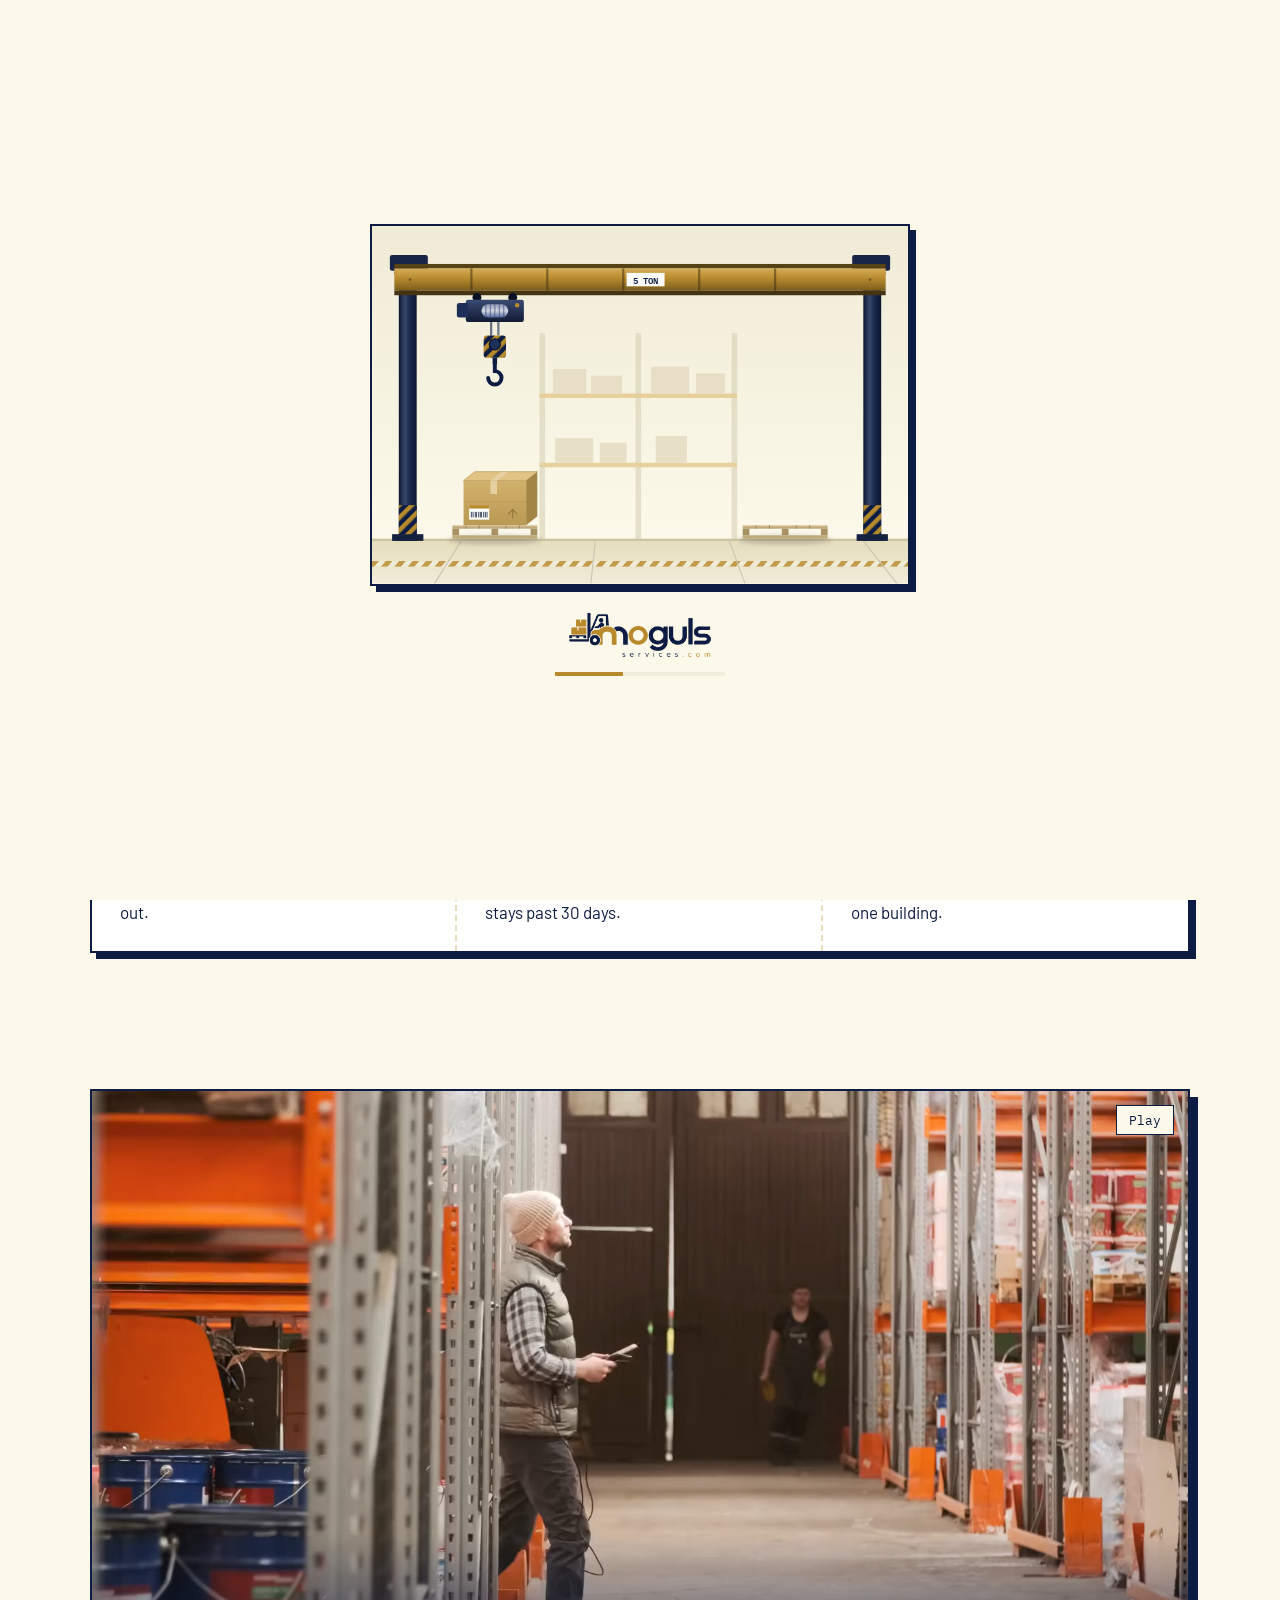
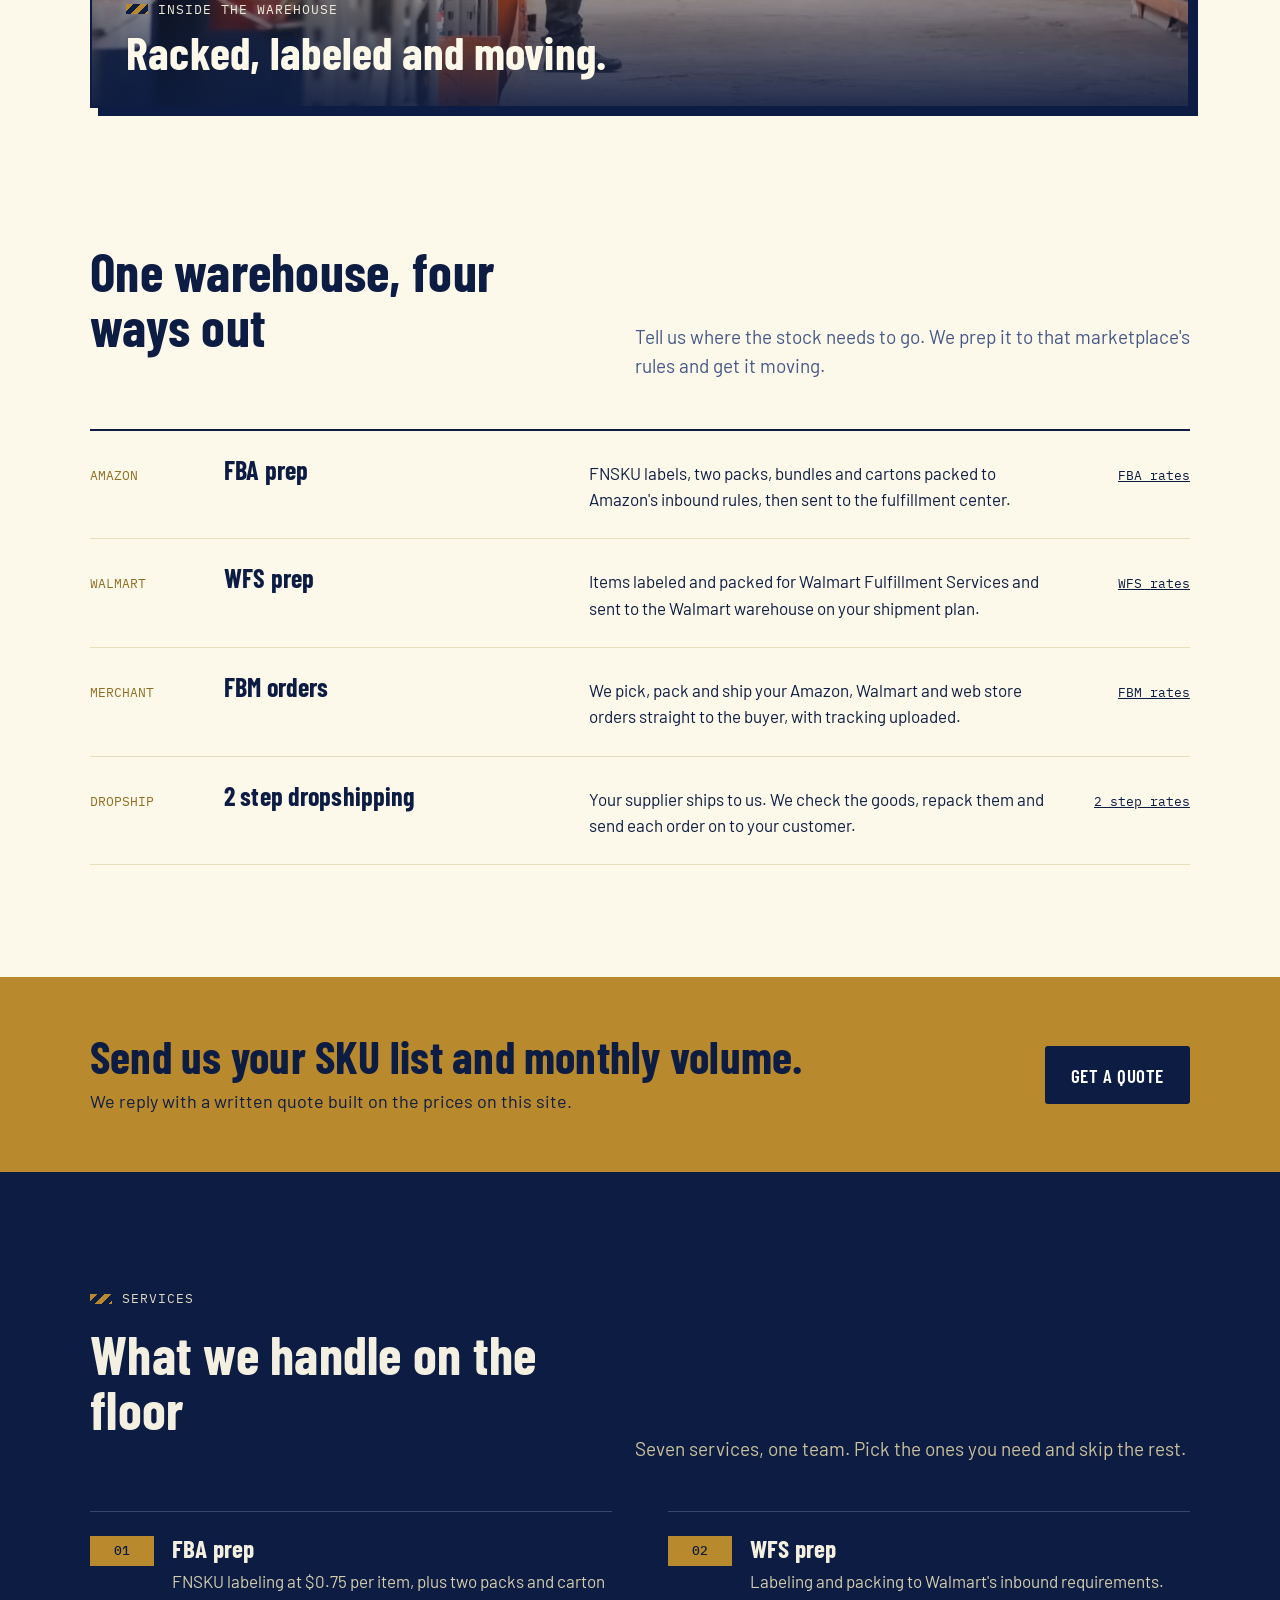
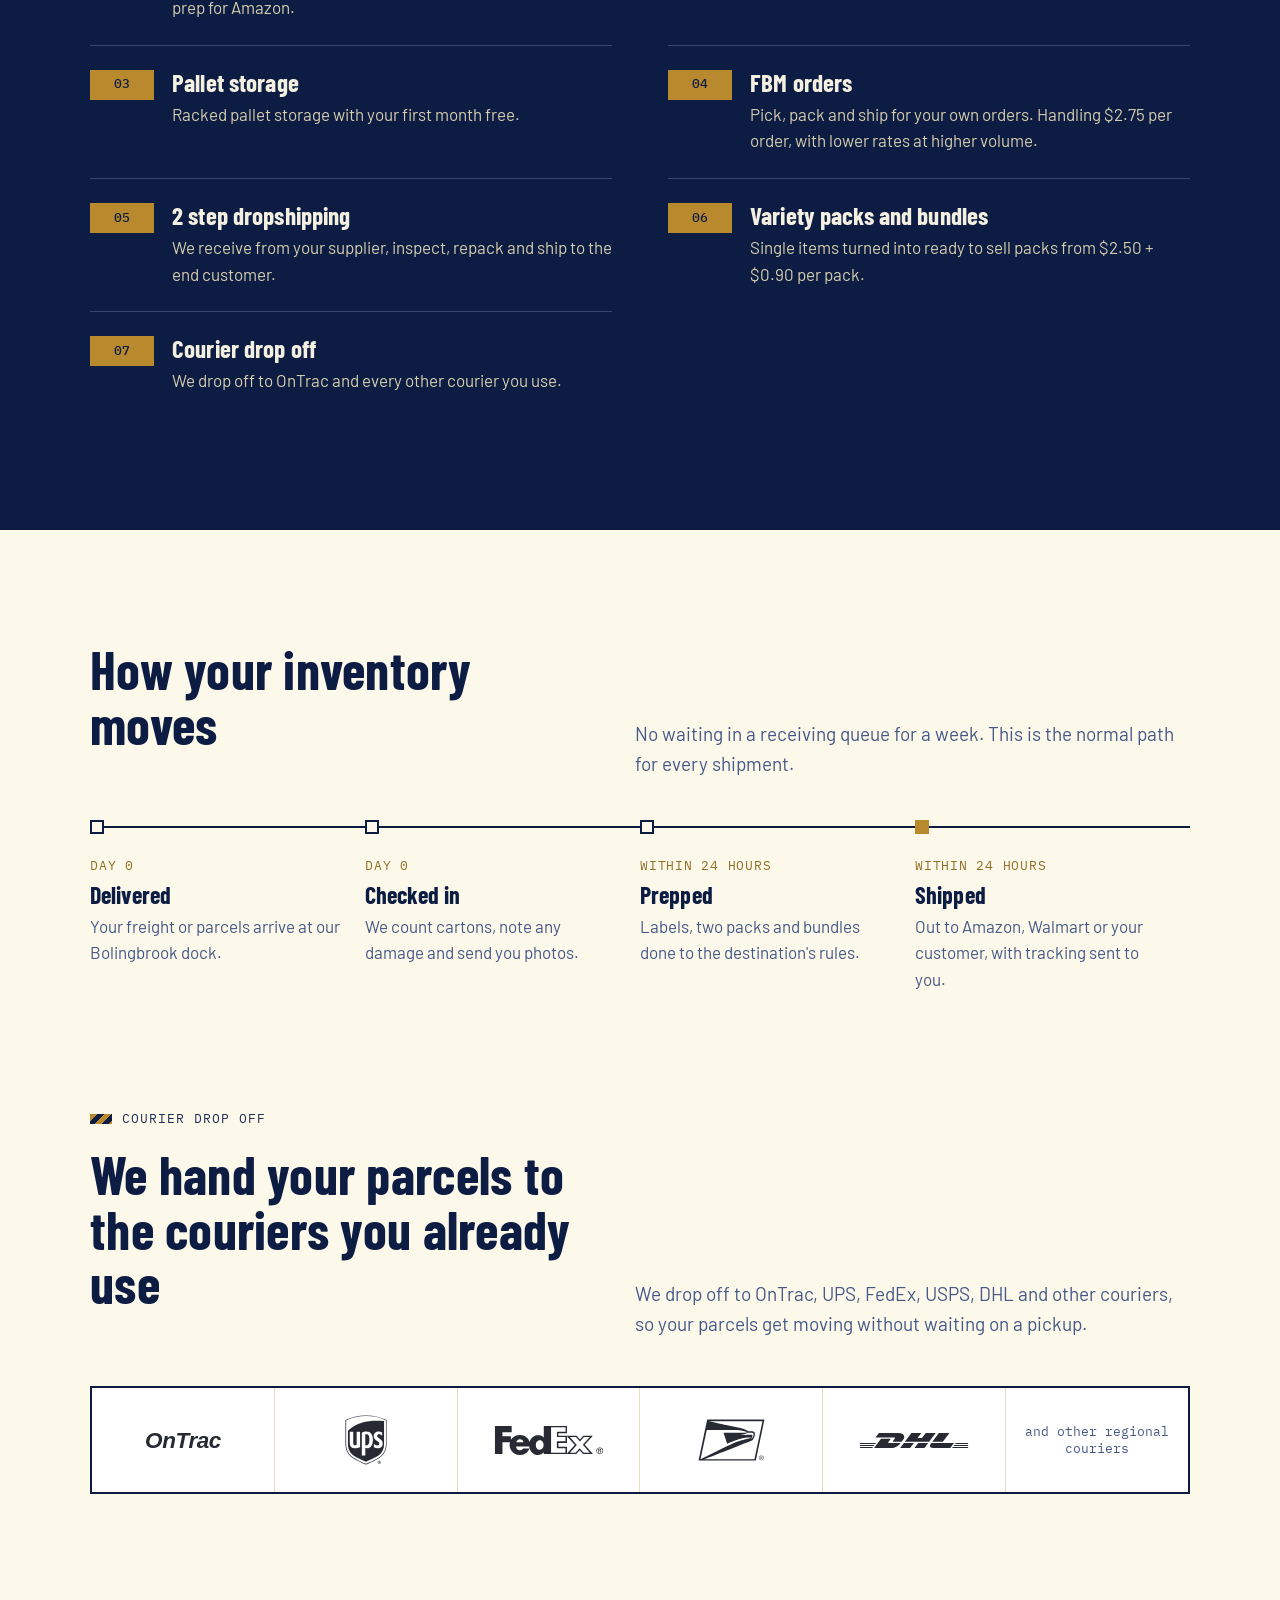
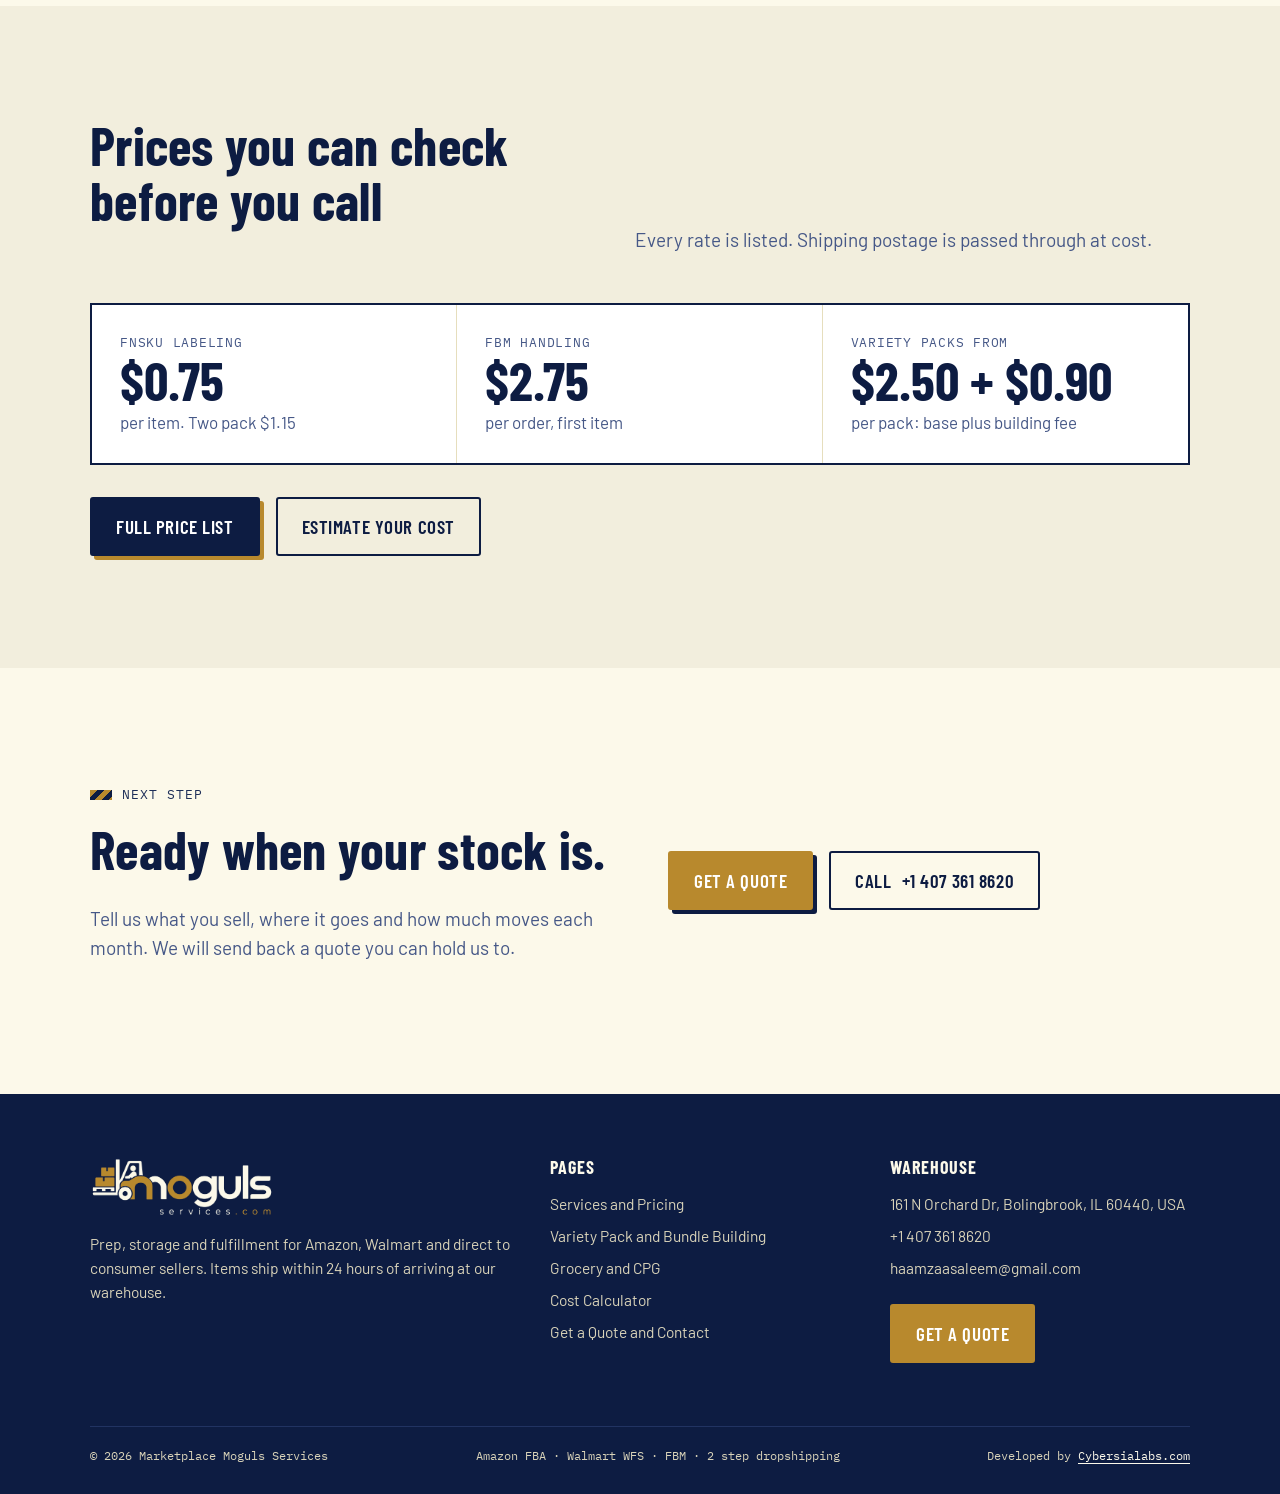
<file: index.html>
<!doctype html>
<html lang="en">
<head>
<meta charset="utf-8">
<meta name="viewport" content="width=device-width, initial-scale=1">
<title>Marketplace Moguls Services | 3PL Prep and Fulfillment in Bolingbrook, IL</title>
<meta name="description" content="Amazon FBA prep, Walmart WFS prep, FBM orders and 2 step dropshipping. Items ship within 24 hours of delivery and the first month of storage is free.">
<script>try{if(sessionStorage.getItem("mm_seen"))document.documentElement.classList.add("no-loader")}catch(e){}</script>
<noscript><style>.loader{display:none}</style></noscript>
<link rel="icon" href="assets/img/favicon.png">
<link rel="preconnect" href="https://fonts.googleapis.com">
<link rel="preconnect" href="https://fonts.gstatic.com" crossorigin>
<link href="https://fonts.googleapis.com/css2?family=Barlow:wght@400;500;600&family=Barlow+Condensed:wght@600;700&family=IBM+Plex+Mono:wght@400;500&display=swap" rel="stylesheet">
<link rel="stylesheet" href="assets/css/style.css">
</head>
<body>
<div class="loader" id="loader" role="status" aria-label="Loading">
  <div class="loader-inner">
    <svg class="crane" viewBox="0 0 480 320" aria-hidden="true">
      <defs>
        <linearGradient id="ldWall" x1="0" y1="0" x2="0" y2="1">
          <stop offset="0" stop-color="#f0ebd6"/><stop offset="1" stop-color="#fcf9ea"/>
        </linearGradient>
        <linearGradient id="ldFloor" x1="0" y1="0" x2="0" y2="1">
          <stop offset="0" stop-color="#e5ddbb"/><stop offset="1" stop-color="#f1ecd9"/>
        </linearGradient>
        <linearGradient id="ldGirder" x1="0" y1="0" x2="0" y2="1">
          <stop offset="0" stop-color="#d5ae58"/><stop offset=".45" stop-color="#b8892d"/><stop offset="1" stop-color="#785c1e"/>
        </linearGradient>
        <linearGradient id="ldSteel" x1="0" y1="0" x2="1" y2="0">
          <stop offset="0" stop-color="#0b1630"/><stop offset=".35" stop-color="#39486e"/><stop offset=".6" stop-color="#1b2a51"/><stop offset="1" stop-color="#0b1630"/>
        </linearGradient>
        <linearGradient id="ldBody" x1="0" y1="0" x2="0" y2="1">
          <stop offset="0" stop-color="#3a4a72"/><stop offset="1" stop-color="#111b34"/>
        </linearGradient>
        <linearGradient id="ldDrum" x1="0" y1="0" x2="0" y2="1">
          <stop offset="0" stop-color="#909ab5"/><stop offset=".5" stop-color="#d3d7e1"/><stop offset="1" stop-color="#4f6398"/>
        </linearGradient>
        <linearGradient id="ldRope" x1="0" y1="0" x2="1" y2="0">
          <stop offset="0" stop-color="#15213f"/><stop offset=".5" stop-color="#7c88a7"/><stop offset="1" stop-color="#15213f"/>
        </linearGradient>
        <linearGradient id="ldKraft" x1="0" y1="0" x2="0" y2="1">
          <stop offset="0" stop-color="#d1b16c"/><stop offset="1" stop-color="#b99953"/>
        </linearGradient>
        <linearGradient id="ldWood" x1="0" y1="0" x2="0" y2="1">
          <stop offset="0" stop-color="#d9c59a"/><stop offset="1" stop-color="#b39e70"/>
        </linearGradient>
        <pattern id="ldHazard" width="8" height="8" patternUnits="userSpaceOnUse" patternTransform="rotate(45)">
          <rect width="8" height="8" fill="#0d1c42"/><rect width="4" height="8" fill="#b58a2d"/>
        </pattern>
        <pattern id="ldLane" width="12" height="6" patternUnits="userSpaceOnUse" patternTransform="skewX(-40)">
          <rect width="12" height="6" fill="#f1ecd9"/><rect width="6" height="6" fill="#b8892d"/>
        </pattern>
        <filter id="ldBlur" x="-50%" y="-50%" width="200%" height="200%"><feGaussianBlur stdDeviation="2.5"/></filter>

        <!-- carton, 66 wide by 48 tall, front face starts at y 8 -->
        <g id="ldCarton">
          <polygon points="0,8 10,0 66,0 56,8" fill="#e0c385"/>
          <polygon points="56,8 66,0 66,40 56,48" fill="#a38545"/>
          <rect x="0" y="8" width="56" height="40" fill="url(#ldKraft)"/>
          <polygon points="0,8 10,0 66,0 56,8" fill="none" stroke="#b59755" stroke-width=".6"/>
          <line x1="0" y1="27" x2="56" y2="27" stroke="#a98b4b" stroke-width=".5" opacity=".5"/>
          <polygon points="24,8 34,0 40,0 30,8" fill="#e9d4a7" opacity=".9"/>
          <rect x="24" y="8" width="6" height="12" fill="#e9d4a7" opacity=".9"/>
          <rect x="5" y="30" width="18" height="13" fill="#fdfdfa"/>
          <rect x="5" y="30" width="18" height="3" fill="#b8892d"/>
          <path d="M7 36v5M8.5 36v5M10.5 36v5M11.5 36v5M13.5 36v5M15 36v5M16 36v5M18 36v5M19.5 36v5M21 36v5" stroke="#0d1c42" stroke-width=".7"/>
          <path d="M40 38l4 -4 4 4M44 34v8" stroke="#7d642e" stroke-width="1" fill="none" opacity=".7"/>
        </g>
        <g id="ldPallet">
          <rect x="0" y="0" width="76" height="3" fill="url(#ldWood)"/>
          <rect x="0" y="3" width="6" height="6" fill="#a89263"/>
          <rect x="35" y="3" width="6" height="6" fill="#a89263"/>
          <rect x="70" y="3" width="6" height="6" fill="#a89263"/>
          <rect x="0" y="9" width="76" height="3" fill="#bfaa7c"/>
          <path d="M12 0v3M24 0v3M48 0v3M60 0v3" stroke="#9b865a" stroke-width=".8"/>
        </g>
      </defs>

      <!-- building -->
      <rect width="480" height="282" fill="url(#ldWall)"/>
      <g opacity=".55">
        <g fill="#d5ceb2">
          <rect x="150" y="96" width="5" height="186"/><rect x="236" y="96" width="5" height="186"/><rect x="322" y="96" width="5" height="186"/>
        </g>
        <g fill="#d9b465">
          <rect x="150" y="150" width="177" height="4"/><rect x="150" y="212" width="177" height="4"/>
        </g>
        <g fill="#dcceb0">
          <rect x="162" y="128" width="30" height="22"/><rect x="196" y="134" width="28" height="16"/><rect x="250" y="126" width="34" height="24"/><rect x="290" y="132" width="26" height="18"/>
          <rect x="164" y="190" width="34" height="22"/><rect x="204" y="194" width="24" height="18"/><rect x="254" y="188" width="28" height="24"/>
        </g>
      </g>
      <rect y="281" width="480" height="39" fill="url(#ldFloor)"/>
      <rect y="280" width="480" height="2" fill="#ccc4a1"/>
      <rect x="0" y="300" width="480" height="5" fill="url(#ldLane)" opacity=".8"/>
      <path d="M80 282L56 320M200 282L196 320M320 282L334 320M440 282L470 320" stroke="#cdc5b3" stroke-width="1"/>

      <!-- columns and runway -->
      <g>
        <rect x="24" y="44" width="16" height="238" fill="url(#ldSteel)"/>
        <rect x="440" y="44" width="16" height="238" fill="url(#ldSteel)"/>
        <rect x="18" y="276" width="28" height="6" fill="#15213f"/>
        <rect x="434" y="276" width="28" height="6" fill="#15213f"/>
        <rect x="24" y="250" width="16" height="26" fill="url(#ldHazard)"/>
        <rect x="440" y="250" width="16" height="26" fill="url(#ldHazard)"/>
      </g>
      <!-- end trucks -->
      <rect x="16" y="26" width="34" height="14" rx="2" fill="#182547"/>
      <rect x="430" y="26" width="34" height="14" rx="2" fill="#182547"/>
      <circle cx="24" cy="42" r="4" fill="#081023"/><circle cx="42" cy="42" r="4" fill="#081023"/>
      <circle cx="438" cy="42" r="4" fill="#081023"/><circle cx="456" cy="42" r="4" fill="#081023"/>
      <!-- bridge girder -->
      <rect x="20" y="34" width="440" height="4" fill="#564216"/>
      <rect x="20" y="38" width="440" height="20" fill="url(#ldGirder)"/>
      <rect x="20" y="58" width="440" height="4" fill="#443411"/>
      <g fill="#443411" opacity=".55">
        <circle cx="34" cy="48" r="1.2"/><circle cx="446" cy="48" r="1.2"/>
        <rect x="88" y="38" width="2" height="20"/><rect x="156" y="38" width="2" height="20"/><rect x="224" y="38" width="2" height="20"/><rect x="292" y="38" width="2" height="20"/><rect x="360" y="38" width="2" height="20"/>
      </g>
      <rect x="228" y="42" width="34" height="12" fill="#fdfdfa"/>
      <text x="245" y="51.5" text-anchor="middle" font-family="IBM Plex Mono, monospace" font-size="8" font-weight="600" fill="#0d1c42">5 TON</text>

      <!-- the box waiting to be picked, and the one just delivered -->
      <ellipse cx="110" cy="281" rx="42" ry="4" fill="#000000" opacity=".18" filter="url(#ldBlur)"/>
      <use href="#ldPallet" x="72" y="268"/>
      <use class="ld-pick" href="#ldCarton" x="82" y="220"/>
      <ellipse cx="370" cy="281" rx="42" ry="4" fill="#000000" opacity=".18" filter="url(#ldBlur)"/>
      <use href="#ldPallet" x="332" y="268"/>
      <use class="ld-drop" href="#ldCarton" x="342" y="220"/>

      <!-- trolley, ropes and load: everything that travels along the girder -->
      <g class="ld-x">
        <g transform="translate(110 0)">
          <ellipse class="ld-shadow" cx="0" cy="281" rx="30" ry="3.5" fill="#000000" filter="url(#ldBlur)"/>
          <circle cx="-16" cy="64" r="4" fill="#081023"/><circle cx="16" cy="64" r="4" fill="#081023"/>
          <rect x="-26" y="66" width="52" height="20" rx="2" fill="url(#ldBody)"/>
          <rect x="-34" y="69" width="10" height="13" rx="2" fill="#1e2f59"/>
          <rect x="-12" y="70" width="24" height="12" rx="6" fill="url(#ldDrum)"/>
          <path d="M-8 70v12M-4 70v12M0 70v12M4 70v12M8 70v12" stroke="#455786" stroke-width=".7"/>
          <circle cx="20" cy="71" r="2" fill="#b58a2d"/>
          <g transform="translate(0 86)">
            <g class="ld-rope">
              <rect x="-4" y="0" width="1.6" height="100" fill="url(#ldRope)"/>
              <rect x="2.4" y="0" width="1.6" height="100" fill="url(#ldRope)"/>
            </g>
            <g class="ld-y">
              <g class="ld-sway">
                <rect x="-10" y="0" width="20" height="20" rx="3" fill="url(#ldHazard)"/>
                <circle cx="0" cy="8" r="5" fill="#1e2f59" stroke="#081023" stroke-width="1"/>
                <rect x="-2" y="20" width="4" height="6" fill="#0d1c42"/>
                <path d="M0 26v6a6 6 0 1 1 -6 6" fill="none" stroke="#0d1c42" stroke-width="3.5" stroke-linecap="round"/>
                <g class="ld-carry">
                  <path d="M-1 32L-21 55M1 32L33 52" stroke="#38476e" stroke-width="1.6" stroke-dasharray="3 1.6"/>
                  <use href="#ldCarton" x="-28" y="50"/>
                </g>
              </g>
            </g>
          </g>
        </g>
      </g>
    </svg>
    <img class="loader-logo" src="assets/img/logo.png" alt="" width="1000" height="315">
    <div class="loader-bar"><span></span></div>
  </div>
</div>
<a class="skip" href="#main">Skip to content</a>
<div class="topbar">
  <div class="wrap">
    <span>Ships within <b>24 hours</b> of delivery to our dock</span>
    <span class="hide-sm">First month of storage <b>free</b></span>
    <span class="hide-sm">Bolingbrook, IL</span>
  </div>
</div>
<header class="site-header">
  <div class="wrap">
    <a class="brand" href="index.html"><img src="assets/img/logo.png" alt="Marketplace Moguls Services" width="1000" height="315"></a>
    <button class="menu-btn" type="button" aria-expanded="false" aria-controls="nav">Menu</button>
    <nav class="nav" id="nav" aria-label="Main">
      <a href="index.html" aria-current="page">Home</a>
      <a href="services.html">Services and Pricing</a>
      <a href="bundles.html">Variety Packs</a>
      <a href="grocery.html">Grocery and CPG</a>
      <a href="calculator.html">Cost Calculator</a>
      <a href="quote.html">Contact</a>
      <a class="btn orange header-cta" href="quote.html">Get a Quote</a>
    </nav>
  </div>
</header>
<main id="main">
<section class="hero">
  <div class="wrap">
    <div>
      <div class="tag">3PL warehouse in Bolingbrook, Illinois</div>
      <h1>Delivered to us today. <em>Shipped within 24 hours.</em></h1>
      <p class="lead">We prep and ship for Amazon FBA, Walmart WFS, FBM and 2 step dropshipping. Your items go out within 24 hours of landing at our dock, and your first month of storage is free.</p>
      <div class="btn-row">
        <a class="btn orange" href="quote.html">Get a Quote</a>
        <a class="btn ghost" href="services.html">See our prices</a>
      </div>
      <p class="hero-note">FNSKU labeling <span data-price="fnsku.perItem">$0.75</span> per item. Postage billed at cost.</p>
    </div>
    <div class="stage" data-scene="hero" aria-hidden="true">
      <div class="chip a"><b>24 hrs</b>dock to ship</div>
      <div class="chip b"><b>Month 1</b>storage is free</div>
      <div class="world"></div>
    </div>
  </div>
</section>

<section style="padding-top:8px">
  <div class="wrap">
    <div class="ticket tilt" data-tilt="3">
      <div>
        <div class="big">24<small>hours</small></div>
        <p>From the moment your items are delivered to our warehouse to the moment they ship out.</p>
      </div>
      <div>
        <div class="big">$0<small>month one</small></div>
        <p>Your first month of storage costs nothing. You pay for storage only on stock that stays past 30 days.</p>
      </div>
      <div>
        <div class="big">4<small>channels</small></div>
        <p>Amazon FBA, Walmart WFS, your own FBM orders and 2 step dropshipping, all from one building.</p>
      </div>
    </div>
  </div>
</section>

<!-- Warehouse video. If assets/video/warehouse.mp4 is missing, this section stays hidden. -->
<section class="video-band" data-video>
  <div class="wrap">
    <div class="video-frame">
      <video muted loop playsinline preload="metadata" poster="assets/video/warehouse-poster.jpg" aria-label="Footage from inside a warehouse">
        <source src="assets/video/warehouse.mp4" type="video/mp4">
        <source src="assets/video/warehouse.webm" type="video/webm">
      </video>
      <div class="video-caption">
        <div class="tag">Inside the warehouse</div>
        <h2>Racked, labeled and moving.</h2>
      </div>
      <button class="video-toggle" type="button">Pause</button>
    </div>
  </div>
</section>

<section style="padding-top:24px">
  <div class="wrap">
    <div class="section-head reveal">
      <h2>One warehouse, four ways out</h2>
      <p class="muted">Tell us where the stock needs to go. We prep it to that marketplace's rules and get it moving.</p>
    </div>
    <div class="channels">
      <div class="channel reveal">
        <span class="code">AMAZON</span>
        <h3>FBA prep</h3>
        <p>FNSKU labels, two packs, bundles and cartons packed to Amazon's inbound rules, then sent to the fulfillment center.</p>
        <a href="services.html#ffbbaa">FBA rates</a>
      </div>
      <div class="channel reveal">
        <span class="code">WALMART</span>
        <h3>WFS prep</h3>
        <p>Items labeled and packed for Walmart Fulfillment Services and sent to the Walmart warehouse on your shipment plan.</p>
        <a href="services.html#wfs">WFS rates</a>
      </div>
      <div class="channel reveal">
        <span class="code">MERCHANT</span>
        <h3>FBM orders</h3>
        <p>We pick, pack and ship your Amazon, Walmart and web store orders straight to the buyer, with tracking uploaded.</p>
        <a href="services.html#fbm">FBM rates</a>
      </div>
      <div class="channel reveal">
        <span class="code">DROPSHIP</span>
        <h3>2 step dropshipping</h3>
        <p>Your supplier ships to us. We check the goods, repack them and send each order on to your customer.</p>
        <a href="services.html#two-step">2 step rates</a>
      </div>
    </div>
  </div>
</section>

<div class="cta-band">
  <div class="wrap">
    <div>
      <h2>Send us your SKU list and monthly volume.</h2>
      <p>We reply with a written quote built on the prices on this site.</p>
    </div>
    <a class="btn" href="quote.html">Get a Quote</a>
  </div>
</div>

<section class="on-dark">
  <div class="wrap">
    <div class="section-head">
      <div>
        <div class="tag">Services</div>
        <h2>What we handle on the floor</h2>
      </div>
      <p class="muted">Seven services, one team. Pick the ones you need and skip the rest.</p>
    </div>
    <div class="aisles">
      <a class="aisle" href="services.html#ffbbaa"><span class="num">01</span><div><h3>FBA prep</h3><p>FNSKU labeling at <span data-price="fnsku.perItem">$0.75</span> per item, plus two packs and carton prep for Amazon.</p></div></a>
      <a class="aisle" href="services.html#wfs"><span class="num">02</span><div><h3>WFS prep</h3><p>Labeling and packing to Walmart's inbound requirements.</p></div></a>
      <a class="aisle" href="services.html#storage"><span class="num">03</span><div><h3>Pallet storage</h3><p>Racked pallet storage with your first month free.</p></div></a>
      <a class="aisle" href="services.html#fbm"><span class="num">04</span><div><h3>FBM orders</h3><p>Pick, pack and ship for your own orders. Handling <span data-price="d.fbmFrom">$2.75</span> per order, with lower rates at higher volume.</p></div></a>
      <a class="aisle" href="services.html#two-step"><span class="num">05</span><div><h3>2 step dropshipping</h3><p>We receive from your supplier, inspect, repack and ship to the end customer.</p></div></a>
      <a class="aisle" href="bundles.html"><span class="num">06</span><div><h3>Variety packs and bundles</h3><p>Single items turned into ready to sell packs from <span data-bundle-from>$2.50 + $0.90</span> per pack.</p></div></a>
      <a class="aisle" href="services.html#courier"><span class="num">07</span><div><h3>Courier drop off</h3><p>We drop off to OnTrac and every other courier you use.</p></div></a>
    </div>
  </div>
</section>

<section>
  <div class="wrap">
    <div class="section-head reveal">
      <h2>How your inventory moves</h2>
      <p class="muted">No waiting in a receiving queue for a week. This is the normal path for every shipment.</p>
    </div>
    <ol class="timeline reveal">
      <li><span class="when">Day 0</span><h4>Delivered</h4><p>Your freight or parcels arrive at our Bolingbrook dock.</p></li>
      <li><span class="when">Day 0</span><h4>Checked in</h4><p>We count cartons, note any damage and send you photos.</p></li>
      <li><span class="when">Within 24 hours</span><h4>Prepped</h4><p>Labels, two packs and bundles done to the destination's rules.</p></li>
      <li><span class="when">Within 24 hours</span><h4>Shipped</h4><p>Out to Amazon, Walmart or your customer, with tracking sent to you.</p></li>
    </ol>
  </div>
</section>

<section style="padding-top:0">
  <div class="wrap">
    <div class="section-head reveal">
      <div>
        <div class="tag">Courier drop off</div>
        <h2>We hand your parcels to the couriers you already use</h2>
      </div>
      <p class="muted">We drop off to OnTrac, UPS, FedEx, USPS, DHL and other couriers, so your parcels get moving without waiting on a pickup.</p>
    </div>
<ul class="carriers" aria-label="Couriers we drop off to">
  <li><img src="assets/img/couriers/ontrac.svg" alt="OnTrac" width="110" height="42" loading="lazy"></li>
  <li><img src="assets/img/couriers/ups.svg" alt="UPS" width="110" height="42" loading="lazy"></li>
  <li><img src="assets/img/couriers/fedex.svg" alt="FedEx" width="110" height="42" loading="lazy"></li>
  <li><img src="assets/img/couriers/usps.svg" alt="USPS" width="110" height="42" loading="lazy"></li>
  <li><img src="assets/img/couriers/dhl.svg" alt="DHL" width="110" height="42" loading="lazy"></li>
  <li class="more">and other regional couriers</li>
</ul>
  </div>
</section>

<section class="band-paper2">
  <div class="wrap">
    <div class="section-head reveal">
      <h2>Prices you can check before you call</h2>
      <p class="muted">Every rate is listed. Shipping postage is passed through at cost.</p>
    </div>
    <div class="snap tilt" data-tilt="3">
      <div>
        <div class="from">FNSKU labeling</div>
        <div class="amt" data-price="fnsku.perItem">$0.75</div>
        <div class="unit">per item. Two pack <span data-price="d.twoPack">$1.15</span></div>
      </div>
      <div>
        <div class="from">FBM handling</div>
        <div class="amt" data-price="d.fbmFrom">$2.75</div>
        <div class="unit">per order, first item</div>
      </div>
      <div>
        <div class="from">Variety packs from</div>
        <div class="amt" data-bundle-from>$2.50 + $0.90</div>
        <div class="unit">per pack: base plus building fee</div>
      </div>
    </div>
    <div class="btn-row" style="margin-top:32px">
      <a class="btn" href="services.html">Full price list</a>
      <a class="btn ghost" href="calculator.html">Estimate your cost</a>
    </div>
  </div>
</section>

<section>
  <div class="wrap split">
    <div class="reveal">
      <div class="tag">Next step</div>
      <h2>Ready when your stock is.</h2>
      <p class="muted" style="font-size:19px">Tell us what you sell, where it goes and how much moves each month. We will send back a quote you can hold us to.</p>
    </div>
    <div class="btn-row reveal">
      <a class="btn orange" href="quote.html">Get a Quote</a>
      <a class="btn ghost" href="tel:+14073618620" data-setting-href="phone">Call <span data-setting="phone">+1 407 361 8620</span></a>
    </div>
  </div>
</section>
</main>
<footer class="site-footer">
  <div class="wrap">
    <div class="cols">
      <div>
        <img src="assets/img/logo-light.png" alt="Marketplace Moguls Services" width="1000" height="315" loading="lazy">
        <p>Prep, storage and fulfillment for Amazon, Walmart and direct to consumer sellers. Items ship within 24 hours of arriving at our warehouse.</p>
      </div>
      <div>
        <h4>Pages</h4>
        <ul>
          <li><a href="services.html">Services and Pricing</a></li>
          <li><a href="bundles.html">Variety Pack and Bundle Building</a></li>
          <li><a href="grocery.html">Grocery and CPG</a></li>
          <li><a href="calculator.html">Cost Calculator</a></li>
          <li><a href="quote.html">Get a Quote and Contact</a></li>
        </ul>
      </div>
      <div>
        <h4>Warehouse</h4>
        <ul>
          <li data-setting="address">161 N Orchard Dr, Bolingbrook, IL 60440, USA</li>
          <li data-if-setting="phone"><a href="tel:+14073618620" data-setting-href="phone" data-setting="phone">+1 407 361 8620</a></li>
          <li><a href="mailto:haamzaasaleem@gmail.com" data-setting-href="contactEmail" data-setting="contactEmail">haamzaasaleem@gmail.com</a></li>
          <li data-if-setting="hours" data-setting="hours"></li>
        </ul>
        <p style="margin-top:20px"><a class="btn orange" href="quote.html">Get a Quote</a></p>
      </div>
    </div>
    <div class="base">
      <span>&copy; <span data-year>2026</span> Marketplace Moguls Services</span>
      <span>Amazon FBA &middot; Walmart WFS &middot; FBM &middot; 2 step dropshipping</span>
      <span>Developed by <a href="https://cybersialabs.com" target="_blank" rel="noopener">Cybersialabs.com</a></span>
    </div>
  </div>
</footer>
<script src="assets/js/site.js"></script>
<script src="assets/js/three-d.js"></script>
</body>
</html>
</file>
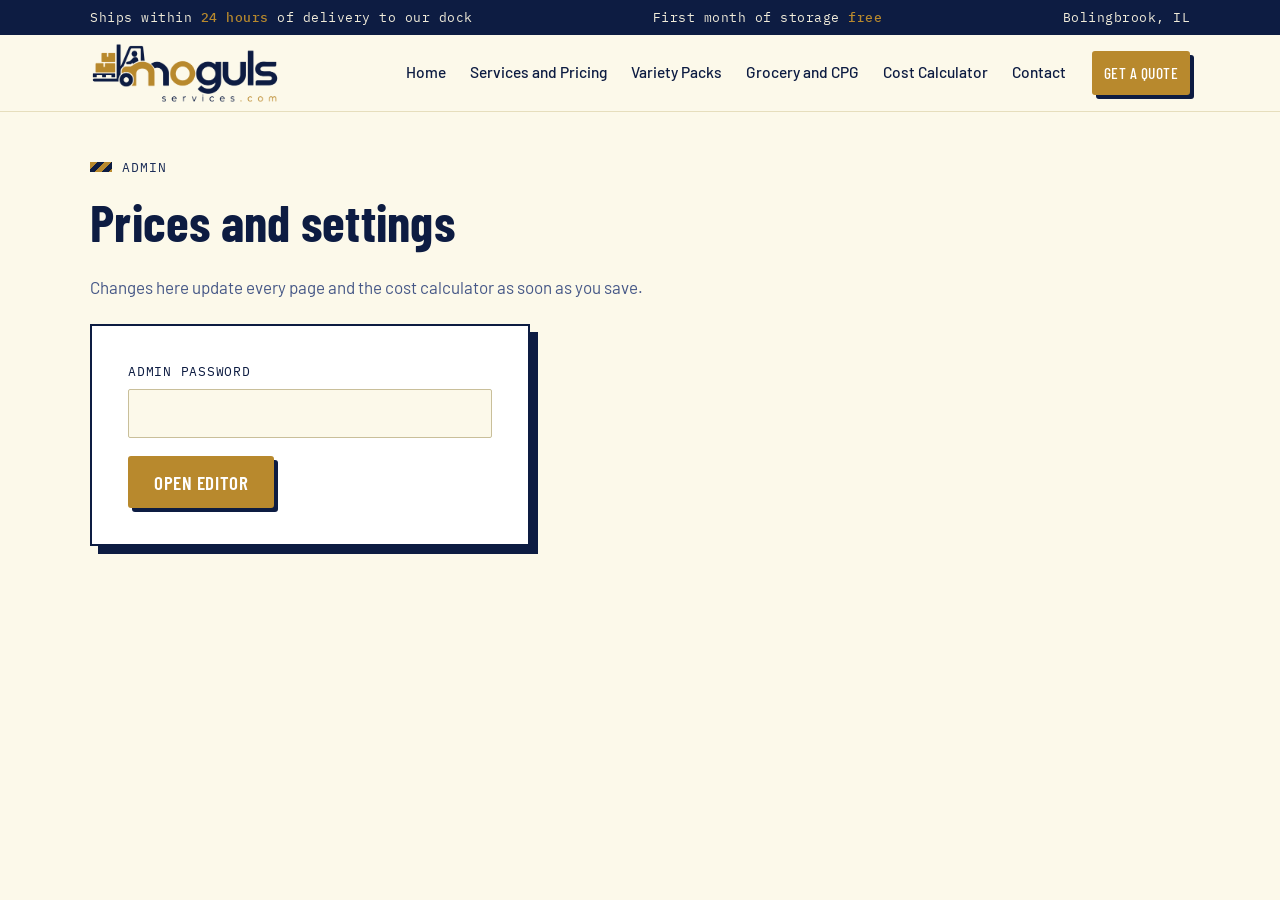
<file: admin.html>
<!doctype html>
<html lang="en">
<head>
<meta charset="utf-8">
<meta name="viewport" content="width=device-width, initial-scale=1">
<title>Admin | Marketplace Moguls Services</title>
<meta name="description" content="Admin">
<meta name="robots" content="noindex, nofollow">
<script>try{if(sessionStorage.getItem("mm_seen"))document.documentElement.classList.add("no-loader")}catch(e){}</script>
<noscript><style>.loader{display:none}</style></noscript>
<link rel="icon" href="assets/img/favicon.png">
<link rel="preconnect" href="https://fonts.googleapis.com">
<link rel="preconnect" href="https://fonts.gstatic.com" crossorigin>
<link href="https://fonts.googleapis.com/css2?family=Barlow:wght@400;500;600&family=Barlow+Condensed:wght@600;700&family=IBM+Plex+Mono:wght@400;500&display=swap" rel="stylesheet">
<link rel="stylesheet" href="assets/css/style.css">
</head>
<body class="admin">
<a class="skip" href="#main">Skip to content</a>
<div class="topbar">
  <div class="wrap">
    <span>Ships within <b>24 hours</b> of delivery to our dock</span>
    <span class="hide-sm">First month of storage <b>free</b></span>
    <span class="hide-sm">Bolingbrook, IL</span>
  </div>
</div>
<header class="site-header">
  <div class="wrap">
    <a class="brand" href="index.html"><img src="assets/img/logo.png" alt="Marketplace Moguls Services" width="1000" height="315"></a>
    <button class="menu-btn" type="button" aria-expanded="false" aria-controls="nav">Menu</button>
    <nav class="nav" id="nav" aria-label="Main">
      <a href="index.html">Home</a>
      <a href="services.html">Services and Pricing</a>
      <a href="bundles.html">Variety Packs</a>
      <a href="grocery.html">Grocery and CPG</a>
      <a href="calculator.html">Cost Calculator</a>
      <a href="quote.html">Contact</a>
      <a class="btn orange header-cta" href="quote.html">Get a Quote</a>
    </nav>
  </div>
</header>
<main>
  <div class="wrap">
    <div class="tag">Admin</div>
    <h1 style="font-size:52px">Prices and settings</h1>
    <p class="muted">Changes here update every page and the cost calculator as soon as you save.</p>

    <form id="login" class="form" style="max-width:440px;margin-top:24px">
      <div class="field"><label for="pw">Admin password</label><input id="pw" type="password" autocomplete="current-password" required></div>
      <button class="btn orange" type="submit">Open editor</button>
      <div class="form-msg" role="status"></div>
    </form>

    <form id="editor" hidden style="margin-top:32px"></form>
  </div>
</main>
<script src="assets/js/site.js"></script>
<script src="assets/js/admin.js"></script>
</body>
</html>
</file>
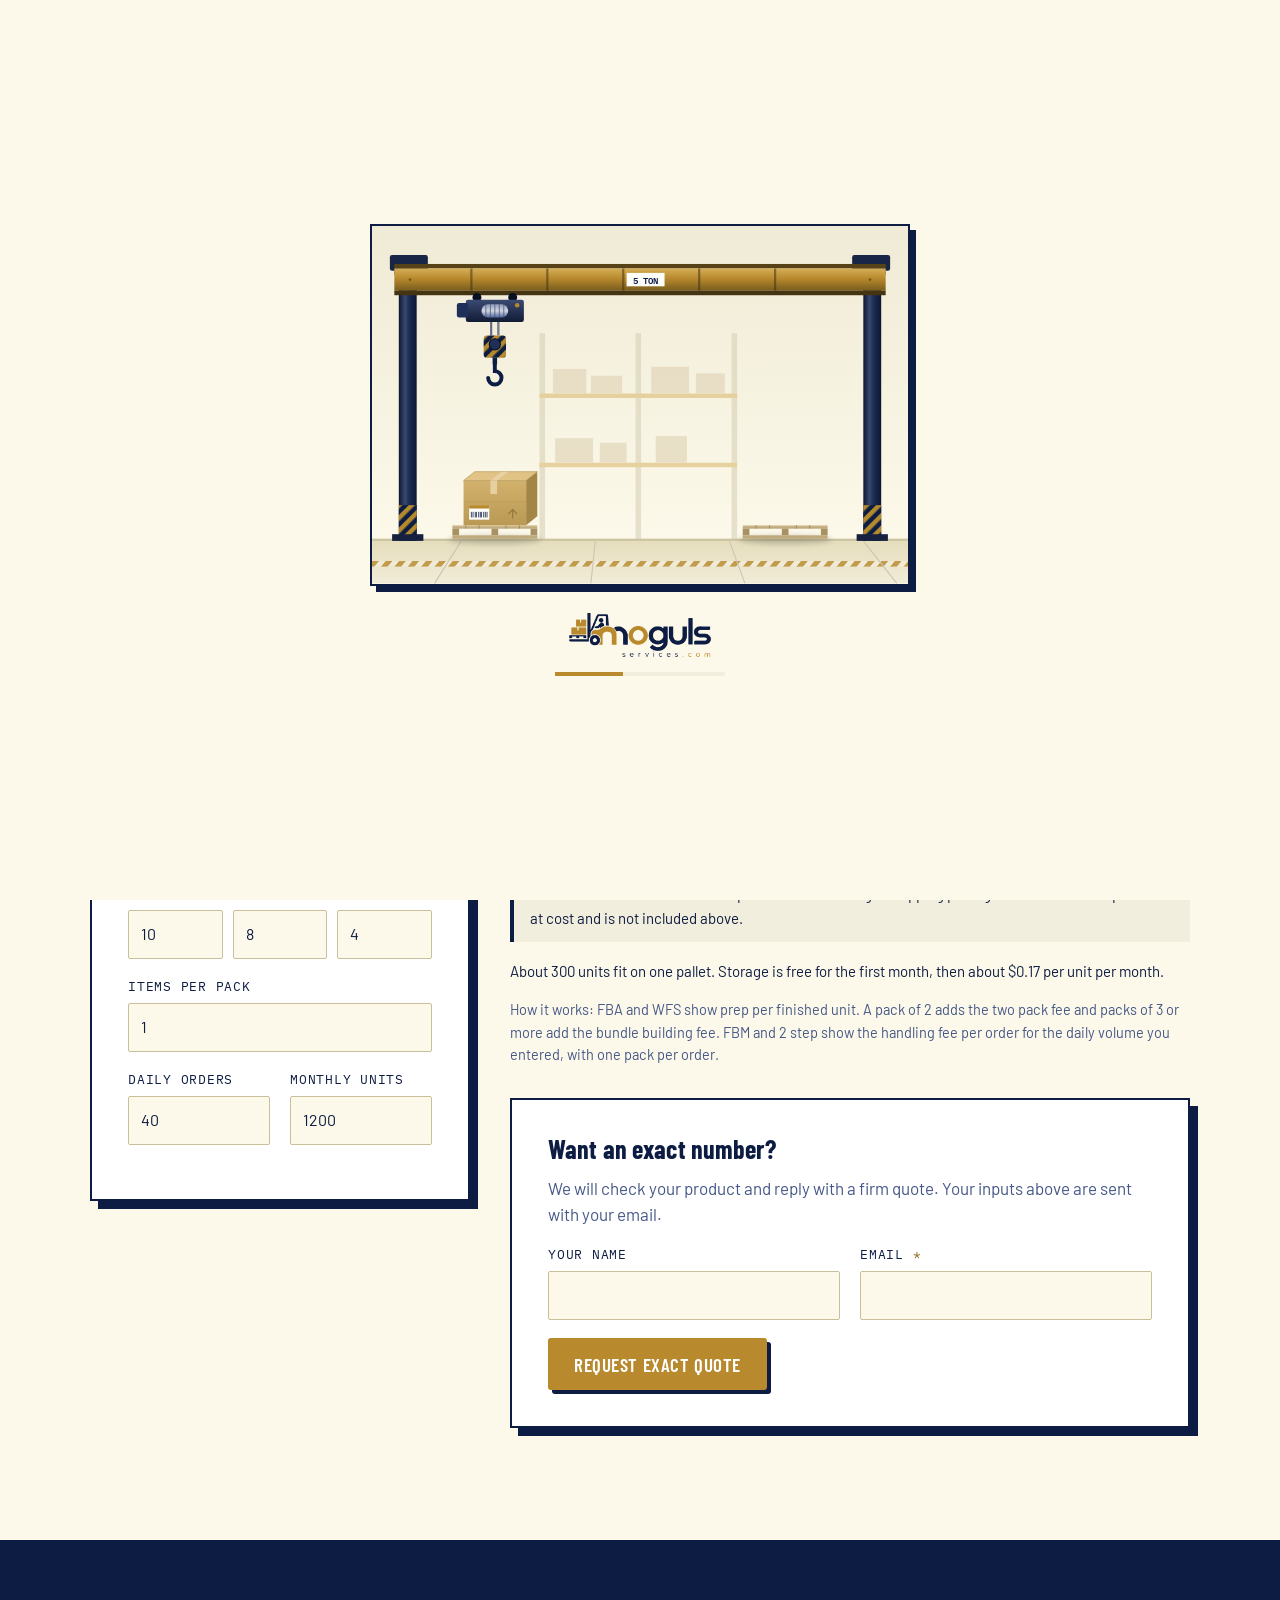
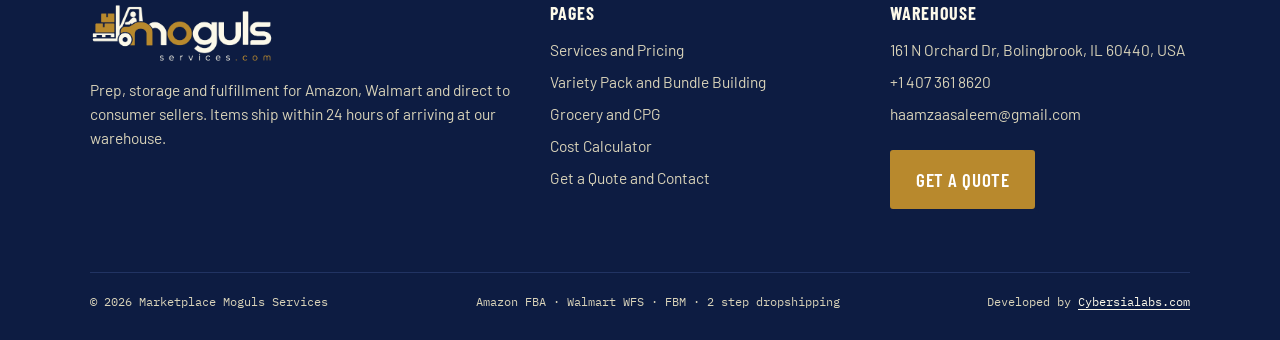
<file: calculator.html>
<!doctype html>
<html lang="en">
<head>
<meta charset="utf-8">
<meta name="viewport" content="width=device-width, initial-scale=1">
<title>Cost Calculator | Marketplace Moguls Services</title>
<meta name="description" content="Compare prep and fulfillment cost per unit for Amazon FBA, Walmart WFS, FBM and 2 step dropshipping.">
<script>try{if(sessionStorage.getItem("mm_seen"))document.documentElement.classList.add("no-loader")}catch(e){}</script>
<noscript><style>.loader{display:none}</style></noscript>
<link rel="icon" href="assets/img/favicon.png">
<link rel="preconnect" href="https://fonts.googleapis.com">
<link rel="preconnect" href="https://fonts.gstatic.com" crossorigin>
<link href="https://fonts.googleapis.com/css2?family=Barlow:wght@400;500;600&family=Barlow+Condensed:wght@600;700&family=IBM+Plex+Mono:wght@400;500&display=swap" rel="stylesheet">
<link rel="stylesheet" href="assets/css/style.css">
</head>
<body>
<div class="loader" id="loader" role="status" aria-label="Loading">
  <div class="loader-inner">
    <svg class="crane" viewBox="0 0 480 320" aria-hidden="true">
      <defs>
        <linearGradient id="ldWall" x1="0" y1="0" x2="0" y2="1">
          <stop offset="0" stop-color="#f0ebd6"/><stop offset="1" stop-color="#fcf9ea"/>
        </linearGradient>
        <linearGradient id="ldFloor" x1="0" y1="0" x2="0" y2="1">
          <stop offset="0" stop-color="#e5ddbb"/><stop offset="1" stop-color="#f1ecd9"/>
        </linearGradient>
        <linearGradient id="ldGirder" x1="0" y1="0" x2="0" y2="1">
          <stop offset="0" stop-color="#d5ae58"/><stop offset=".45" stop-color="#b8892d"/><stop offset="1" stop-color="#785c1e"/>
        </linearGradient>
        <linearGradient id="ldSteel" x1="0" y1="0" x2="1" y2="0">
          <stop offset="0" stop-color="#0b1630"/><stop offset=".35" stop-color="#39486e"/><stop offset=".6" stop-color="#1b2a51"/><stop offset="1" stop-color="#0b1630"/>
        </linearGradient>
        <linearGradient id="ldBody" x1="0" y1="0" x2="0" y2="1">
          <stop offset="0" stop-color="#3a4a72"/><stop offset="1" stop-color="#111b34"/>
        </linearGradient>
        <linearGradient id="ldDrum" x1="0" y1="0" x2="0" y2="1">
          <stop offset="0" stop-color="#909ab5"/><stop offset=".5" stop-color="#d3d7e1"/><stop offset="1" stop-color="#4f6398"/>
        </linearGradient>
        <linearGradient id="ldRope" x1="0" y1="0" x2="1" y2="0">
          <stop offset="0" stop-color="#15213f"/><stop offset=".5" stop-color="#7c88a7"/><stop offset="1" stop-color="#15213f"/>
        </linearGradient>
        <linearGradient id="ldKraft" x1="0" y1="0" x2="0" y2="1">
          <stop offset="0" stop-color="#d1b16c"/><stop offset="1" stop-color="#b99953"/>
        </linearGradient>
        <linearGradient id="ldWood" x1="0" y1="0" x2="0" y2="1">
          <stop offset="0" stop-color="#d9c59a"/><stop offset="1" stop-color="#b39e70"/>
        </linearGradient>
        <pattern id="ldHazard" width="8" height="8" patternUnits="userSpaceOnUse" patternTransform="rotate(45)">
          <rect width="8" height="8" fill="#0d1c42"/><rect width="4" height="8" fill="#b58a2d"/>
        </pattern>
        <pattern id="ldLane" width="12" height="6" patternUnits="userSpaceOnUse" patternTransform="skewX(-40)">
          <rect width="12" height="6" fill="#f1ecd9"/><rect width="6" height="6" fill="#b8892d"/>
        </pattern>
        <filter id="ldBlur" x="-50%" y="-50%" width="200%" height="200%"><feGaussianBlur stdDeviation="2.5"/></filter>

        <!-- carton, 66 wide by 48 tall, front face starts at y 8 -->
        <g id="ldCarton">
          <polygon points="0,8 10,0 66,0 56,8" fill="#e0c385"/>
          <polygon points="56,8 66,0 66,40 56,48" fill="#a38545"/>
          <rect x="0" y="8" width="56" height="40" fill="url(#ldKraft)"/>
          <polygon points="0,8 10,0 66,0 56,8" fill="none" stroke="#b59755" stroke-width=".6"/>
          <line x1="0" y1="27" x2="56" y2="27" stroke="#a98b4b" stroke-width=".5" opacity=".5"/>
          <polygon points="24,8 34,0 40,0 30,8" fill="#e9d4a7" opacity=".9"/>
          <rect x="24" y="8" width="6" height="12" fill="#e9d4a7" opacity=".9"/>
          <rect x="5" y="30" width="18" height="13" fill="#fdfdfa"/>
          <rect x="5" y="30" width="18" height="3" fill="#b8892d"/>
          <path d="M7 36v5M8.5 36v5M10.5 36v5M11.5 36v5M13.5 36v5M15 36v5M16 36v5M18 36v5M19.5 36v5M21 36v5" stroke="#0d1c42" stroke-width=".7"/>
          <path d="M40 38l4 -4 4 4M44 34v8" stroke="#7d642e" stroke-width="1" fill="none" opacity=".7"/>
        </g>
        <g id="ldPallet">
          <rect x="0" y="0" width="76" height="3" fill="url(#ldWood)"/>
          <rect x="0" y="3" width="6" height="6" fill="#a89263"/>
          <rect x="35" y="3" width="6" height="6" fill="#a89263"/>
          <rect x="70" y="3" width="6" height="6" fill="#a89263"/>
          <rect x="0" y="9" width="76" height="3" fill="#bfaa7c"/>
          <path d="M12 0v3M24 0v3M48 0v3M60 0v3" stroke="#9b865a" stroke-width=".8"/>
        </g>
      </defs>

      <!-- building -->
      <rect width="480" height="282" fill="url(#ldWall)"/>
      <g opacity=".55">
        <g fill="#d5ceb2">
          <rect x="150" y="96" width="5" height="186"/><rect x="236" y="96" width="5" height="186"/><rect x="322" y="96" width="5" height="186"/>
        </g>
        <g fill="#d9b465">
          <rect x="150" y="150" width="177" height="4"/><rect x="150" y="212" width="177" height="4"/>
        </g>
        <g fill="#dcceb0">
          <rect x="162" y="128" width="30" height="22"/><rect x="196" y="134" width="28" height="16"/><rect x="250" y="126" width="34" height="24"/><rect x="290" y="132" width="26" height="18"/>
          <rect x="164" y="190" width="34" height="22"/><rect x="204" y="194" width="24" height="18"/><rect x="254" y="188" width="28" height="24"/>
        </g>
      </g>
      <rect y="281" width="480" height="39" fill="url(#ldFloor)"/>
      <rect y="280" width="480" height="2" fill="#ccc4a1"/>
      <rect x="0" y="300" width="480" height="5" fill="url(#ldLane)" opacity=".8"/>
      <path d="M80 282L56 320M200 282L196 320M320 282L334 320M440 282L470 320" stroke="#cdc5b3" stroke-width="1"/>

      <!-- columns and runway -->
      <g>
        <rect x="24" y="44" width="16" height="238" fill="url(#ldSteel)"/>
        <rect x="440" y="44" width="16" height="238" fill="url(#ldSteel)"/>
        <rect x="18" y="276" width="28" height="6" fill="#15213f"/>
        <rect x="434" y="276" width="28" height="6" fill="#15213f"/>
        <rect x="24" y="250" width="16" height="26" fill="url(#ldHazard)"/>
        <rect x="440" y="250" width="16" height="26" fill="url(#ldHazard)"/>
      </g>
      <!-- end trucks -->
      <rect x="16" y="26" width="34" height="14" rx="2" fill="#182547"/>
      <rect x="430" y="26" width="34" height="14" rx="2" fill="#182547"/>
      <circle cx="24" cy="42" r="4" fill="#081023"/><circle cx="42" cy="42" r="4" fill="#081023"/>
      <circle cx="438" cy="42" r="4" fill="#081023"/><circle cx="456" cy="42" r="4" fill="#081023"/>
      <!-- bridge girder -->
      <rect x="20" y="34" width="440" height="4" fill="#564216"/>
      <rect x="20" y="38" width="440" height="20" fill="url(#ldGirder)"/>
      <rect x="20" y="58" width="440" height="4" fill="#443411"/>
      <g fill="#443411" opacity=".55">
        <circle cx="34" cy="48" r="1.2"/><circle cx="446" cy="48" r="1.2"/>
        <rect x="88" y="38" width="2" height="20"/><rect x="156" y="38" width="2" height="20"/><rect x="224" y="38" width="2" height="20"/><rect x="292" y="38" width="2" height="20"/><rect x="360" y="38" width="2" height="20"/>
      </g>
      <rect x="228" y="42" width="34" height="12" fill="#fdfdfa"/>
      <text x="245" y="51.5" text-anchor="middle" font-family="IBM Plex Mono, monospace" font-size="8" font-weight="600" fill="#0d1c42">5 TON</text>

      <!-- the box waiting to be picked, and the one just delivered -->
      <ellipse cx="110" cy="281" rx="42" ry="4" fill="#000000" opacity=".18" filter="url(#ldBlur)"/>
      <use href="#ldPallet" x="72" y="268"/>
      <use class="ld-pick" href="#ldCarton" x="82" y="220"/>
      <ellipse cx="370" cy="281" rx="42" ry="4" fill="#000000" opacity=".18" filter="url(#ldBlur)"/>
      <use href="#ldPallet" x="332" y="268"/>
      <use class="ld-drop" href="#ldCarton" x="342" y="220"/>

      <!-- trolley, ropes and load: everything that travels along the girder -->
      <g class="ld-x">
        <g transform="translate(110 0)">
          <ellipse class="ld-shadow" cx="0" cy="281" rx="30" ry="3.5" fill="#000000" filter="url(#ldBlur)"/>
          <circle cx="-16" cy="64" r="4" fill="#081023"/><circle cx="16" cy="64" r="4" fill="#081023"/>
          <rect x="-26" y="66" width="52" height="20" rx="2" fill="url(#ldBody)"/>
          <rect x="-34" y="69" width="10" height="13" rx="2" fill="#1e2f59"/>
          <rect x="-12" y="70" width="24" height="12" rx="6" fill="url(#ldDrum)"/>
          <path d="M-8 70v12M-4 70v12M0 70v12M4 70v12M8 70v12" stroke="#455786" stroke-width=".7"/>
          <circle cx="20" cy="71" r="2" fill="#b58a2d"/>
          <g transform="translate(0 86)">
            <g class="ld-rope">
              <rect x="-4" y="0" width="1.6" height="100" fill="url(#ldRope)"/>
              <rect x="2.4" y="0" width="1.6" height="100" fill="url(#ldRope)"/>
            </g>
            <g class="ld-y">
              <g class="ld-sway">
                <rect x="-10" y="0" width="20" height="20" rx="3" fill="url(#ldHazard)"/>
                <circle cx="0" cy="8" r="5" fill="#1e2f59" stroke="#081023" stroke-width="1"/>
                <rect x="-2" y="20" width="4" height="6" fill="#0d1c42"/>
                <path d="M0 26v6a6 6 0 1 1 -6 6" fill="none" stroke="#0d1c42" stroke-width="3.5" stroke-linecap="round"/>
                <g class="ld-carry">
                  <path d="M-1 32L-21 55M1 32L33 52" stroke="#38476e" stroke-width="1.6" stroke-dasharray="3 1.6"/>
                  <use href="#ldCarton" x="-28" y="50"/>
                </g>
              </g>
            </g>
          </g>
        </g>
      </g>
    </svg>
    <img class="loader-logo" src="assets/img/logo.png" alt="" width="1000" height="315">
    <div class="loader-bar"><span></span></div>
  </div>
</div>
<a class="skip" href="#main">Skip to content</a>
<div class="topbar">
  <div class="wrap">
    <span>Ships within <b>24 hours</b> of delivery to our dock</span>
    <span class="hide-sm">First month of storage <b>free</b></span>
    <span class="hide-sm">Bolingbrook, IL</span>
  </div>
</div>
<header class="site-header">
  <div class="wrap">
    <a class="brand" href="index.html"><img src="assets/img/logo.png" alt="Marketplace Moguls Services" width="1000" height="315"></a>
    <button class="menu-btn" type="button" aria-expanded="false" aria-controls="nav">Menu</button>
    <nav class="nav" id="nav" aria-label="Main">
      <a href="index.html">Home</a>
      <a href="services.html">Services and Pricing</a>
      <a href="bundles.html">Variety Packs</a>
      <a href="grocery.html">Grocery and CPG</a>
      <a href="calculator.html" aria-current="page">Cost Calculator</a>
      <a href="quote.html">Contact</a>
      <a class="btn orange header-cta" href="quote.html">Get a Quote</a>
    </nav>
  </div>
</header>
<main id="main">
<section class="page-hero" style="padding-bottom:40px">
  <div class="wrap" style="grid-template-columns:1fr">
    <div>
      <div class="tag">Cost calculator</div>
      <h1>Cost per unit, side by side.</h1>
      <p class="lead">Enter your product details and see what prep and fulfillment would cost for FBA, WFS, FBM and 2 step, using our current prices.</p>
    </div>
  </div>
</section>

<section style="padding-top:48px">
  <div class="wrap calc">
    <form id="calc-form" class="form" onsubmit="return false">
      <div class="box-preview" aria-hidden="true">
        <div class="world"></div>
        <div class="readout"></div>
      </div>
      <div class="field"><label for="c-weight">Weight per unit (lb)</label><input id="c-weight" name="weight" type="number" min="0" step="0.1" value="1.5"></div>
      <div class="field">
        <span class="label">Size per unit (inches, L x W x H)</span>
        <div class="dims">
          <input aria-label="Length in inches" name="length" type="number" min="0" step="0.1" value="10">
          <input aria-label="Width in inches" name="width" type="number" min="0" step="0.1" value="8">
          <input aria-label="Height in inches" name="height" type="number" min="0" step="0.1" value="4">
        </div>
      </div>
      <div class="field"><label for="c-pack">Items per pack</label><input id="c-pack" name="perPack" type="number" min="1" step="1" value="1"></div>
      <div class="grid2">
        <div class="field"><label for="c-daily">Daily orders</label><input id="c-daily" name="daily" type="number" min="0" step="1" value="40"></div>
        <div class="field"><label for="c-monthly">Monthly units</label><input id="c-monthly" name="monthly" type="number" min="0" step="1" value="1200"></div>
      </div>
    </form>

    <div>
      <div class="results" id="calc-results" aria-live="polite"></div>
      <p class="estimate-note">These are estimates and marketplace fees can change. Shipping postage for FBM and 2 step is billed at cost and is not included above.</p>
      <div class="calc-extra" id="calc-extra"></div>
      <p class="fine">How it works: FBA and WFS show prep per finished unit. A pack of 2 adds the two pack fee and packs of 3 or more add the bundle building fee. FBM and 2 step show the handling fee per order for the daily volume you entered, with one pack per order.</p>

      <form id="exact-quote" class="form" style="margin-top:32px">
        <h3>Want an exact number?</h3>
        <p class="muted">We will check your product and reply with a firm quote. Your inputs above are sent with your email.</p>
        <input type="hidden" name="form_type" value="calculator">
        <div class="hp" aria-hidden="true"><label>Website <input name="website" tabindex="-1" autocomplete="off"></label></div>
        <div class="grid2">
          <div class="field"><label for="q-name">Your name</label><input id="q-name" name="name" autocomplete="name"></div>
          <div class="field"><label for="q-email">Email <span class="req">*</span></label><input id="q-email" name="email" type="email" required autocomplete="email"></div>
        </div>
        <button class="btn orange" type="submit">Request Exact Quote</button>
        <div class="form-msg" role="status"></div>
      </form>
    </div>
  </div>
</section>
</main>
<footer class="site-footer">
  <div class="wrap">
    <div class="cols">
      <div>
        <img src="assets/img/logo-light.png" alt="Marketplace Moguls Services" width="1000" height="315" loading="lazy">
        <p>Prep, storage and fulfillment for Amazon, Walmart and direct to consumer sellers. Items ship within 24 hours of arriving at our warehouse.</p>
      </div>
      <div>
        <h4>Pages</h4>
        <ul>
          <li><a href="services.html">Services and Pricing</a></li>
          <li><a href="bundles.html">Variety Pack and Bundle Building</a></li>
          <li><a href="grocery.html">Grocery and CPG</a></li>
          <li><a href="calculator.html">Cost Calculator</a></li>
          <li><a href="quote.html">Get a Quote and Contact</a></li>
        </ul>
      </div>
      <div>
        <h4>Warehouse</h4>
        <ul>
          <li data-setting="address">161 N Orchard Dr, Bolingbrook, IL 60440, USA</li>
          <li data-if-setting="phone"><a href="tel:+14073618620" data-setting-href="phone" data-setting="phone">+1 407 361 8620</a></li>
          <li><a href="mailto:haamzaasaleem@gmail.com" data-setting-href="contactEmail" data-setting="contactEmail">haamzaasaleem@gmail.com</a></li>
          <li data-if-setting="hours" data-setting="hours"></li>
        </ul>
        <p style="margin-top:20px"><a class="btn orange" href="quote.html">Get a Quote</a></p>
      </div>
    </div>
    <div class="base">
      <span>&copy; <span data-year>2026</span> Marketplace Moguls Services</span>
      <span>Amazon FBA &middot; Walmart WFS &middot; FBM &middot; 2 step dropshipping</span>
      <span>Developed by <a href="https://cybersialabs.com" target="_blank" rel="noopener">Cybersialabs.com</a></span>
    </div>
  </div>
</footer>
<script src="assets/js/site.js"></script>
<script src="assets/js/three-d.js"></script>
<script src="assets/js/calculator.js"></script>
</body>
</html>
</file>
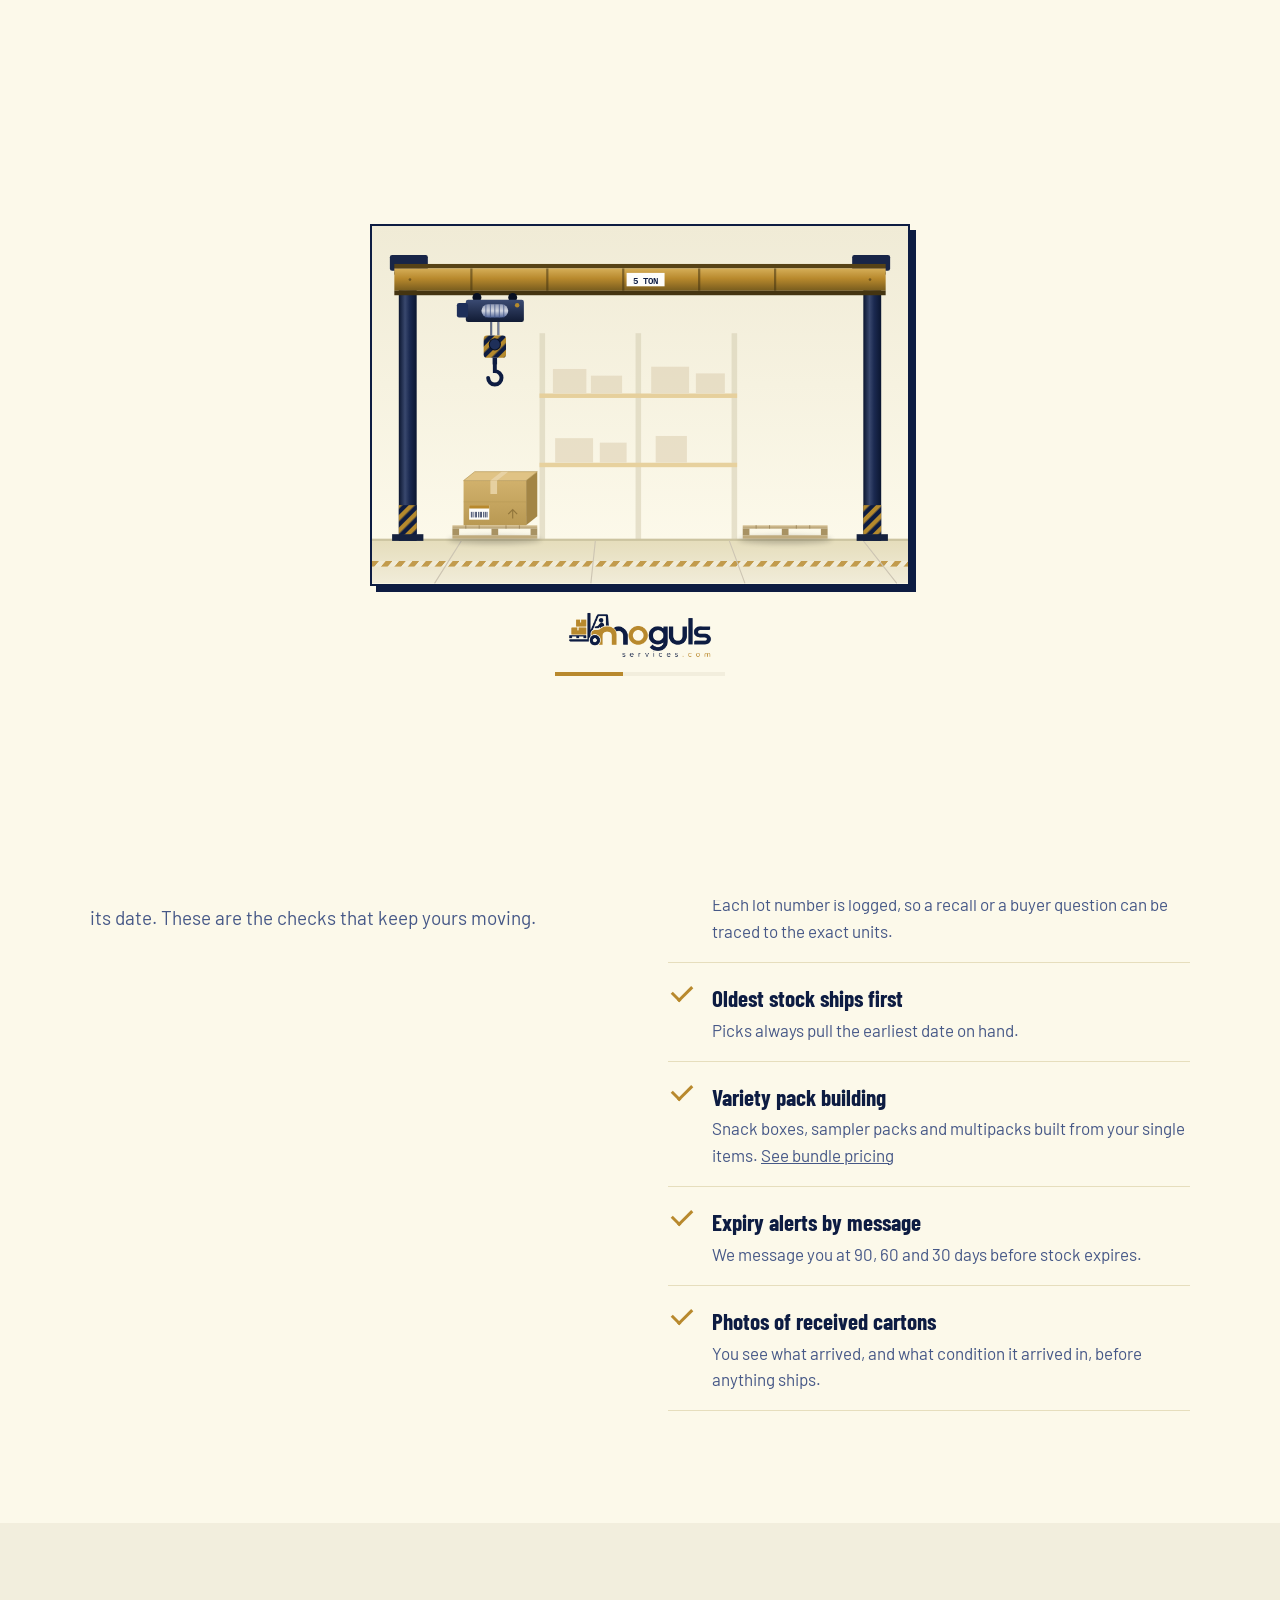
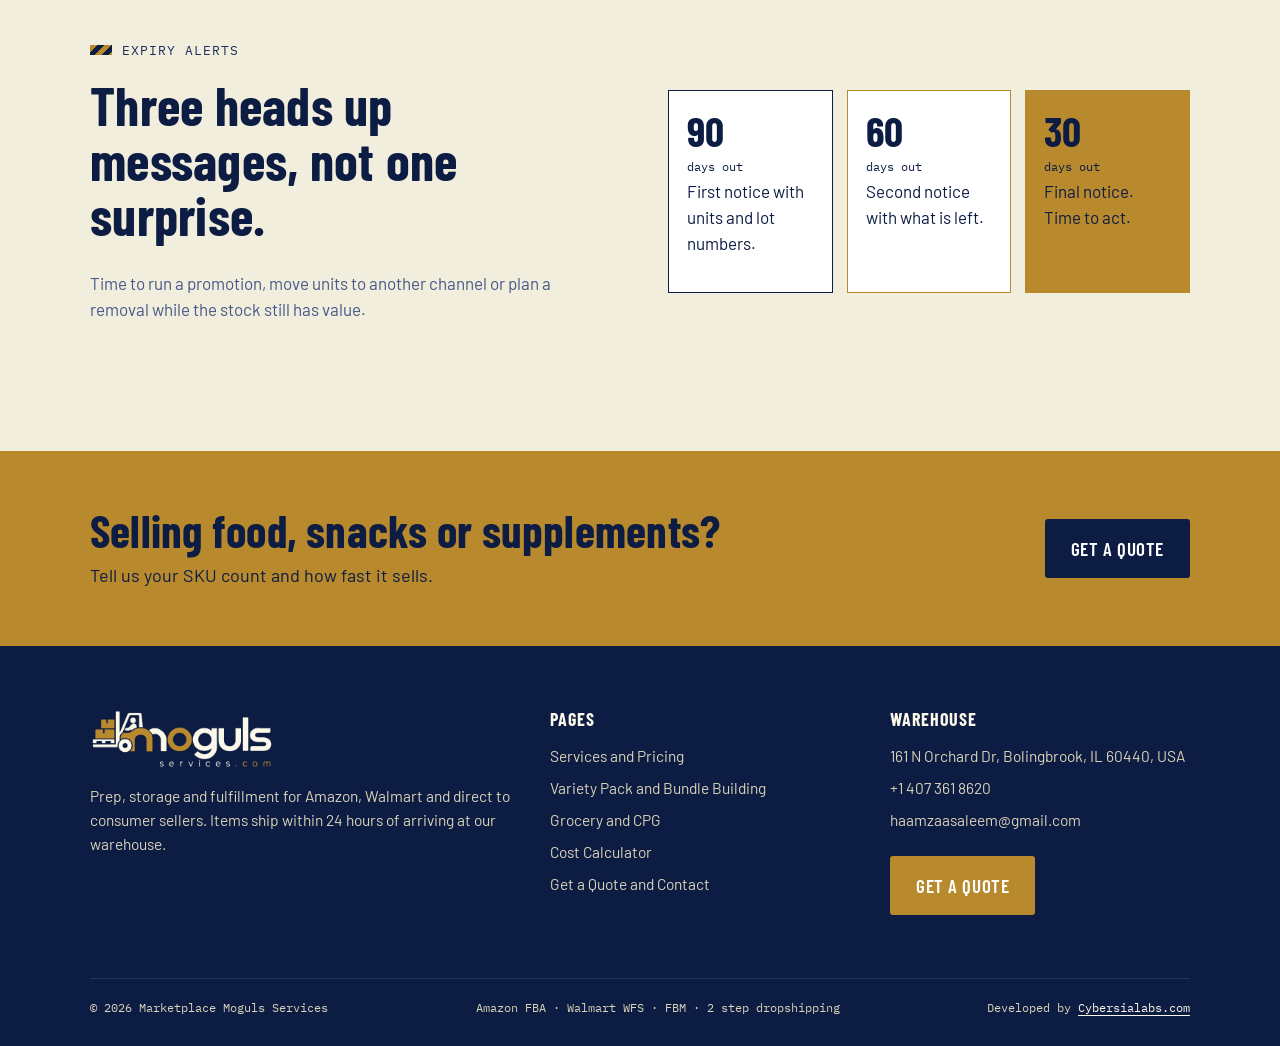
<file: grocery.html>
<!doctype html>
<html lang="en">
<head>
<meta charset="utf-8">
<meta name="viewport" content="width=device-width, initial-scale=1">
<title>Grocery and CPG Fulfillment | Marketplace Moguls Services</title>
<meta name="description" content="Expiry date checks at receiving, lot tracking, oldest stock ships first and expiry alerts at 90, 60 and 30 days.">
<script>try{if(sessionStorage.getItem("mm_seen"))document.documentElement.classList.add("no-loader")}catch(e){}</script>
<noscript><style>.loader{display:none}</style></noscript>
<link rel="icon" href="assets/img/favicon.png">
<link rel="preconnect" href="https://fonts.googleapis.com">
<link rel="preconnect" href="https://fonts.gstatic.com" crossorigin>
<link href="https://fonts.googleapis.com/css2?family=Barlow:wght@400;500;600&family=Barlow+Condensed:wght@600;700&family=IBM+Plex+Mono:wght@400;500&display=swap" rel="stylesheet">
<link rel="stylesheet" href="assets/css/style.css">
</head>
<body>
<div class="loader" id="loader" role="status" aria-label="Loading">
  <div class="loader-inner">
    <svg class="crane" viewBox="0 0 480 320" aria-hidden="true">
      <defs>
        <linearGradient id="ldWall" x1="0" y1="0" x2="0" y2="1">
          <stop offset="0" stop-color="#f0ebd6"/><stop offset="1" stop-color="#fcf9ea"/>
        </linearGradient>
        <linearGradient id="ldFloor" x1="0" y1="0" x2="0" y2="1">
          <stop offset="0" stop-color="#e5ddbb"/><stop offset="1" stop-color="#f1ecd9"/>
        </linearGradient>
        <linearGradient id="ldGirder" x1="0" y1="0" x2="0" y2="1">
          <stop offset="0" stop-color="#d5ae58"/><stop offset=".45" stop-color="#b8892d"/><stop offset="1" stop-color="#785c1e"/>
        </linearGradient>
        <linearGradient id="ldSteel" x1="0" y1="0" x2="1" y2="0">
          <stop offset="0" stop-color="#0b1630"/><stop offset=".35" stop-color="#39486e"/><stop offset=".6" stop-color="#1b2a51"/><stop offset="1" stop-color="#0b1630"/>
        </linearGradient>
        <linearGradient id="ldBody" x1="0" y1="0" x2="0" y2="1">
          <stop offset="0" stop-color="#3a4a72"/><stop offset="1" stop-color="#111b34"/>
        </linearGradient>
        <linearGradient id="ldDrum" x1="0" y1="0" x2="0" y2="1">
          <stop offset="0" stop-color="#909ab5"/><stop offset=".5" stop-color="#d3d7e1"/><stop offset="1" stop-color="#4f6398"/>
        </linearGradient>
        <linearGradient id="ldRope" x1="0" y1="0" x2="1" y2="0">
          <stop offset="0" stop-color="#15213f"/><stop offset=".5" stop-color="#7c88a7"/><stop offset="1" stop-color="#15213f"/>
        </linearGradient>
        <linearGradient id="ldKraft" x1="0" y1="0" x2="0" y2="1">
          <stop offset="0" stop-color="#d1b16c"/><stop offset="1" stop-color="#b99953"/>
        </linearGradient>
        <linearGradient id="ldWood" x1="0" y1="0" x2="0" y2="1">
          <stop offset="0" stop-color="#d9c59a"/><stop offset="1" stop-color="#b39e70"/>
        </linearGradient>
        <pattern id="ldHazard" width="8" height="8" patternUnits="userSpaceOnUse" patternTransform="rotate(45)">
          <rect width="8" height="8" fill="#0d1c42"/><rect width="4" height="8" fill="#b58a2d"/>
        </pattern>
        <pattern id="ldLane" width="12" height="6" patternUnits="userSpaceOnUse" patternTransform="skewX(-40)">
          <rect width="12" height="6" fill="#f1ecd9"/><rect width="6" height="6" fill="#b8892d"/>
        </pattern>
        <filter id="ldBlur" x="-50%" y="-50%" width="200%" height="200%"><feGaussianBlur stdDeviation="2.5"/></filter>

        <!-- carton, 66 wide by 48 tall, front face starts at y 8 -->
        <g id="ldCarton">
          <polygon points="0,8 10,0 66,0 56,8" fill="#e0c385"/>
          <polygon points="56,8 66,0 66,40 56,48" fill="#a38545"/>
          <rect x="0" y="8" width="56" height="40" fill="url(#ldKraft)"/>
          <polygon points="0,8 10,0 66,0 56,8" fill="none" stroke="#b59755" stroke-width=".6"/>
          <line x1="0" y1="27" x2="56" y2="27" stroke="#a98b4b" stroke-width=".5" opacity=".5"/>
          <polygon points="24,8 34,0 40,0 30,8" fill="#e9d4a7" opacity=".9"/>
          <rect x="24" y="8" width="6" height="12" fill="#e9d4a7" opacity=".9"/>
          <rect x="5" y="30" width="18" height="13" fill="#fdfdfa"/>
          <rect x="5" y="30" width="18" height="3" fill="#b8892d"/>
          <path d="M7 36v5M8.5 36v5M10.5 36v5M11.5 36v5M13.5 36v5M15 36v5M16 36v5M18 36v5M19.5 36v5M21 36v5" stroke="#0d1c42" stroke-width=".7"/>
          <path d="M40 38l4 -4 4 4M44 34v8" stroke="#7d642e" stroke-width="1" fill="none" opacity=".7"/>
        </g>
        <g id="ldPallet">
          <rect x="0" y="0" width="76" height="3" fill="url(#ldWood)"/>
          <rect x="0" y="3" width="6" height="6" fill="#a89263"/>
          <rect x="35" y="3" width="6" height="6" fill="#a89263"/>
          <rect x="70" y="3" width="6" height="6" fill="#a89263"/>
          <rect x="0" y="9" width="76" height="3" fill="#bfaa7c"/>
          <path d="M12 0v3M24 0v3M48 0v3M60 0v3" stroke="#9b865a" stroke-width=".8"/>
        </g>
      </defs>

      <!-- building -->
      <rect width="480" height="282" fill="url(#ldWall)"/>
      <g opacity=".55">
        <g fill="#d5ceb2">
          <rect x="150" y="96" width="5" height="186"/><rect x="236" y="96" width="5" height="186"/><rect x="322" y="96" width="5" height="186"/>
        </g>
        <g fill="#d9b465">
          <rect x="150" y="150" width="177" height="4"/><rect x="150" y="212" width="177" height="4"/>
        </g>
        <g fill="#dcceb0">
          <rect x="162" y="128" width="30" height="22"/><rect x="196" y="134" width="28" height="16"/><rect x="250" y="126" width="34" height="24"/><rect x="290" y="132" width="26" height="18"/>
          <rect x="164" y="190" width="34" height="22"/><rect x="204" y="194" width="24" height="18"/><rect x="254" y="188" width="28" height="24"/>
        </g>
      </g>
      <rect y="281" width="480" height="39" fill="url(#ldFloor)"/>
      <rect y="280" width="480" height="2" fill="#ccc4a1"/>
      <rect x="0" y="300" width="480" height="5" fill="url(#ldLane)" opacity=".8"/>
      <path d="M80 282L56 320M200 282L196 320M320 282L334 320M440 282L470 320" stroke="#cdc5b3" stroke-width="1"/>

      <!-- columns and runway -->
      <g>
        <rect x="24" y="44" width="16" height="238" fill="url(#ldSteel)"/>
        <rect x="440" y="44" width="16" height="238" fill="url(#ldSteel)"/>
        <rect x="18" y="276" width="28" height="6" fill="#15213f"/>
        <rect x="434" y="276" width="28" height="6" fill="#15213f"/>
        <rect x="24" y="250" width="16" height="26" fill="url(#ldHazard)"/>
        <rect x="440" y="250" width="16" height="26" fill="url(#ldHazard)"/>
      </g>
      <!-- end trucks -->
      <rect x="16" y="26" width="34" height="14" rx="2" fill="#182547"/>
      <rect x="430" y="26" width="34" height="14" rx="2" fill="#182547"/>
      <circle cx="24" cy="42" r="4" fill="#081023"/><circle cx="42" cy="42" r="4" fill="#081023"/>
      <circle cx="438" cy="42" r="4" fill="#081023"/><circle cx="456" cy="42" r="4" fill="#081023"/>
      <!-- bridge girder -->
      <rect x="20" y="34" width="440" height="4" fill="#564216"/>
      <rect x="20" y="38" width="440" height="20" fill="url(#ldGirder)"/>
      <rect x="20" y="58" width="440" height="4" fill="#443411"/>
      <g fill="#443411" opacity=".55">
        <circle cx="34" cy="48" r="1.2"/><circle cx="446" cy="48" r="1.2"/>
        <rect x="88" y="38" width="2" height="20"/><rect x="156" y="38" width="2" height="20"/><rect x="224" y="38" width="2" height="20"/><rect x="292" y="38" width="2" height="20"/><rect x="360" y="38" width="2" height="20"/>
      </g>
      <rect x="228" y="42" width="34" height="12" fill="#fdfdfa"/>
      <text x="245" y="51.5" text-anchor="middle" font-family="IBM Plex Mono, monospace" font-size="8" font-weight="600" fill="#0d1c42">5 TON</text>

      <!-- the box waiting to be picked, and the one just delivered -->
      <ellipse cx="110" cy="281" rx="42" ry="4" fill="#000000" opacity=".18" filter="url(#ldBlur)"/>
      <use href="#ldPallet" x="72" y="268"/>
      <use class="ld-pick" href="#ldCarton" x="82" y="220"/>
      <ellipse cx="370" cy="281" rx="42" ry="4" fill="#000000" opacity=".18" filter="url(#ldBlur)"/>
      <use href="#ldPallet" x="332" y="268"/>
      <use class="ld-drop" href="#ldCarton" x="342" y="220"/>

      <!-- trolley, ropes and load: everything that travels along the girder -->
      <g class="ld-x">
        <g transform="translate(110 0)">
          <ellipse class="ld-shadow" cx="0" cy="281" rx="30" ry="3.5" fill="#000000" filter="url(#ldBlur)"/>
          <circle cx="-16" cy="64" r="4" fill="#081023"/><circle cx="16" cy="64" r="4" fill="#081023"/>
          <rect x="-26" y="66" width="52" height="20" rx="2" fill="url(#ldBody)"/>
          <rect x="-34" y="69" width="10" height="13" rx="2" fill="#1e2f59"/>
          <rect x="-12" y="70" width="24" height="12" rx="6" fill="url(#ldDrum)"/>
          <path d="M-8 70v12M-4 70v12M0 70v12M4 70v12M8 70v12" stroke="#455786" stroke-width=".7"/>
          <circle cx="20" cy="71" r="2" fill="#b58a2d"/>
          <g transform="translate(0 86)">
            <g class="ld-rope">
              <rect x="-4" y="0" width="1.6" height="100" fill="url(#ldRope)"/>
              <rect x="2.4" y="0" width="1.6" height="100" fill="url(#ldRope)"/>
            </g>
            <g class="ld-y">
              <g class="ld-sway">
                <rect x="-10" y="0" width="20" height="20" rx="3" fill="url(#ldHazard)"/>
                <circle cx="0" cy="8" r="5" fill="#1e2f59" stroke="#081023" stroke-width="1"/>
                <rect x="-2" y="20" width="4" height="6" fill="#0d1c42"/>
                <path d="M0 26v6a6 6 0 1 1 -6 6" fill="none" stroke="#0d1c42" stroke-width="3.5" stroke-linecap="round"/>
                <g class="ld-carry">
                  <path d="M-1 32L-21 55M1 32L33 52" stroke="#38476e" stroke-width="1.6" stroke-dasharray="3 1.6"/>
                  <use href="#ldCarton" x="-28" y="50"/>
                </g>
              </g>
            </g>
          </g>
        </g>
      </g>
    </svg>
    <img class="loader-logo" src="assets/img/logo.png" alt="" width="1000" height="315">
    <div class="loader-bar"><span></span></div>
  </div>
</div>
<a class="skip" href="#main">Skip to content</a>
<div class="topbar">
  <div class="wrap">
    <span>Ships within <b>24 hours</b> of delivery to our dock</span>
    <span class="hide-sm">First month of storage <b>free</b></span>
    <span class="hide-sm">Bolingbrook, IL</span>
  </div>
</div>
<header class="site-header">
  <div class="wrap">
    <a class="brand" href="index.html"><img src="assets/img/logo.png" alt="Marketplace Moguls Services" width="1000" height="315"></a>
    <button class="menu-btn" type="button" aria-expanded="false" aria-controls="nav">Menu</button>
    <nav class="nav" id="nav" aria-label="Main">
      <a href="index.html">Home</a>
      <a href="services.html">Services and Pricing</a>
      <a href="bundles.html">Variety Packs</a>
      <a href="grocery.html" aria-current="page">Grocery and CPG</a>
      <a href="calculator.html">Cost Calculator</a>
      <a href="quote.html">Contact</a>
      <a class="btn orange header-cta" href="quote.html">Get a Quote</a>
    </nav>
  </div>
</header>
<main id="main">
<section class="page-hero">
  <div class="wrap">
    <div>
      <div class="tag">Grocery and CPG</div>
      <h1>Built for food and consumables.</h1>
      <p class="lead">We track expiration dates and lot numbers and ship the oldest stock first.</p>
      <div class="btn-row"><a class="btn orange" href="quote.html">Get a Quote</a></div>
    </div>
    <div class="tilt" data-tilt="5">
      <div class="tag">One SKU, one lane, oldest at the front</div>
      <div class="fifo" aria-label="Cartons sorted by expiration date, earliest first">
        <div>EXP<br>MAR 27<br>Ships first</div>
        <div>EXP<br>MAY 27</div>
        <div>EXP<br>AUG 27</div>
        <div>EXP<br>NOV 27</div>
      </div>
      <p class="fine">Every pick pulls the carton with the closest date, so nothing ages out on the shelf.</p>
    </div>
  </div>
</section>

<section>
  <div class="wrap split" style="align-items:start">
    <div>
      <h2 class="reveal">How we handle consumables</h2>
      <p class="muted reveal" style="font-size:19px">Amazon and Walmart both reject food that arrives too close to its date. These are the checks that keep yours moving.</p>
    </div>
    <ul class="checks reveal">
      <li><b>Expiry date check at receiving</b><span>Dates are read and recorded on every carton the day it arrives.</span></li>
      <li><b>Lot tracking</b><span>Each lot number is logged, so a recall or a buyer question can be traced to the exact units.</span></li>
      <li><b>Oldest stock ships first</b><span>Picks always pull the earliest date on hand.</span></li>
      <li><b>Variety pack building</b><span>Snack boxes, sampler packs and multipacks built from your single items. <a href="bundles.html">See bundle pricing</a></span></li>
      <li><b>Expiry alerts by message</b><span>We message you at 90, 60 and 30 days before stock expires.</span></li>
      <li><b>Photos of received cartons</b><span>You see what arrived, and what condition it arrived in, before anything ships.</span></li>
    </ul>
  </div>
</section>

<section class="band-paper2">
  <div class="wrap split">
    <div class="reveal">
      <div class="tag">Expiry alerts</div>
      <h2>Three heads up messages, not one surprise.</h2>
      <p class="muted">Time to run a promotion, move units to another channel or plan a removal while the stock still has value.</p>
    </div>
    <div class="expiry reveal">
      <div><div class="d">90</div><small>days out</small><p>First notice with units and lot numbers.</p></div>
      <div><div class="d">60</div><small>days out</small><p>Second notice with what is left.</p></div>
      <div><div class="d">30</div><small>days out</small><p>Final notice. Time to act.</p></div>
    </div>
  </div>
</section>

<div class="cta-band">
  <div class="wrap">
    <div>
      <h2>Selling food, snacks or supplements?</h2>
      <p>Tell us your SKU count and how fast it sells.</p>
    </div>
    <a class="btn" href="quote.html">Get a Quote</a>
  </div>
</div>
</main>
<footer class="site-footer">
  <div class="wrap">
    <div class="cols">
      <div>
        <img src="assets/img/logo-light.png" alt="Marketplace Moguls Services" width="1000" height="315" loading="lazy">
        <p>Prep, storage and fulfillment for Amazon, Walmart and direct to consumer sellers. Items ship within 24 hours of arriving at our warehouse.</p>
      </div>
      <div>
        <h4>Pages</h4>
        <ul>
          <li><a href="services.html">Services and Pricing</a></li>
          <li><a href="bundles.html">Variety Pack and Bundle Building</a></li>
          <li><a href="grocery.html">Grocery and CPG</a></li>
          <li><a href="calculator.html">Cost Calculator</a></li>
          <li><a href="quote.html">Get a Quote and Contact</a></li>
        </ul>
      </div>
      <div>
        <h4>Warehouse</h4>
        <ul>
          <li data-setting="address">161 N Orchard Dr, Bolingbrook, IL 60440, USA</li>
          <li data-if-setting="phone"><a href="tel:+14073618620" data-setting-href="phone" data-setting="phone">+1 407 361 8620</a></li>
          <li><a href="mailto:haamzaasaleem@gmail.com" data-setting-href="contactEmail" data-setting="contactEmail">haamzaasaleem@gmail.com</a></li>
          <li data-if-setting="hours" data-setting="hours"></li>
        </ul>
        <p style="margin-top:20px"><a class="btn orange" href="quote.html">Get a Quote</a></p>
      </div>
    </div>
    <div class="base">
      <span>&copy; <span data-year>2026</span> Marketplace Moguls Services</span>
      <span>Amazon FBA &middot; Walmart WFS &middot; FBM &middot; 2 step dropshipping</span>
      <span>Developed by <a href="https://cybersialabs.com" target="_blank" rel="noopener">Cybersialabs.com</a></span>
    </div>
  </div>
</footer>
<script src="assets/js/site.js"></script>
</body>
</html>
</file>
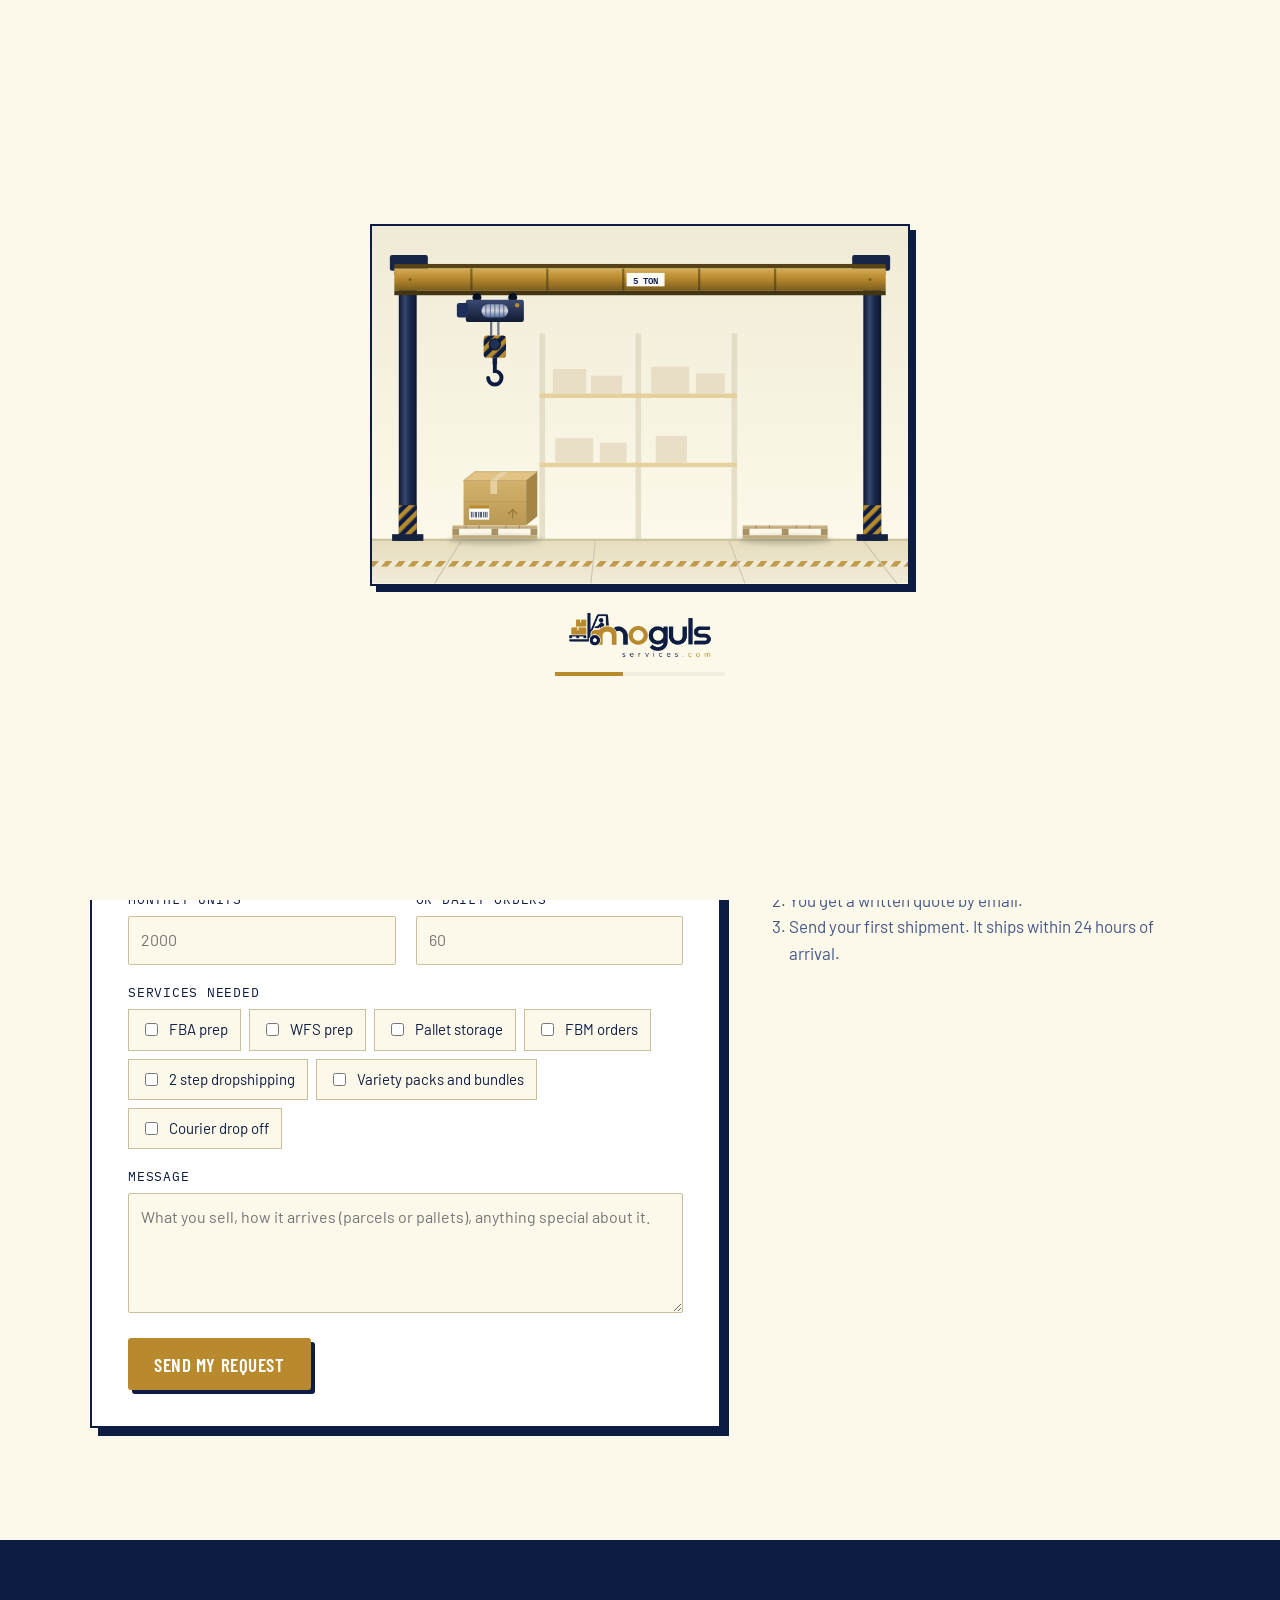
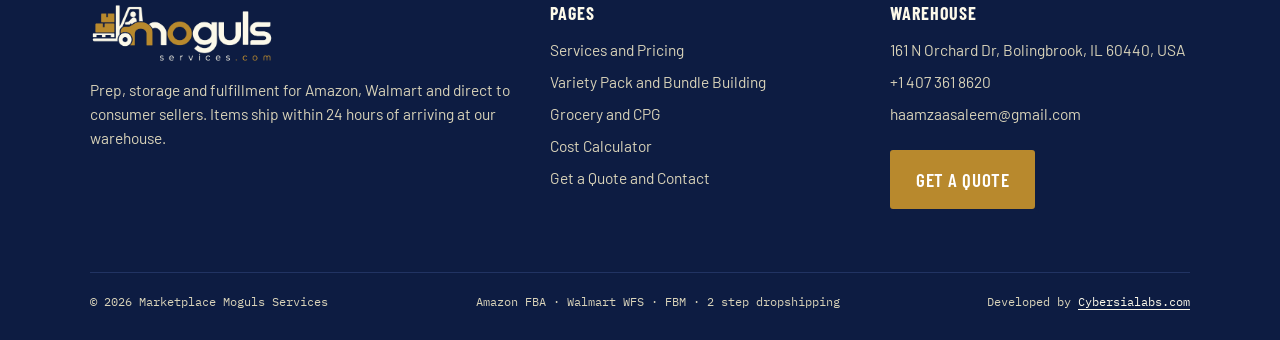
<file: quote.html>
<!doctype html>
<html lang="en">
<head>
<meta charset="utf-8">
<meta name="viewport" content="width=device-width, initial-scale=1">
<title>Get a Quote | Marketplace Moguls Services</title>
<meta name="description" content="Request a 3PL quote for FBA prep, WFS prep, storage, FBM orders, bundles and 2 step dropshipping.">
<script>try{if(sessionStorage.getItem("mm_seen"))document.documentElement.classList.add("no-loader")}catch(e){}</script>
<noscript><style>.loader{display:none}</style></noscript>
<link rel="icon" href="assets/img/favicon.png">
<link rel="preconnect" href="https://fonts.googleapis.com">
<link rel="preconnect" href="https://fonts.gstatic.com" crossorigin>
<link href="https://fonts.googleapis.com/css2?family=Barlow:wght@400;500;600&family=Barlow+Condensed:wght@600;700&family=IBM+Plex+Mono:wght@400;500&display=swap" rel="stylesheet">
<link rel="stylesheet" href="assets/css/style.css">
</head>
<body>
<div class="loader" id="loader" role="status" aria-label="Loading">
  <div class="loader-inner">
    <svg class="crane" viewBox="0 0 480 320" aria-hidden="true">
      <defs>
        <linearGradient id="ldWall" x1="0" y1="0" x2="0" y2="1">
          <stop offset="0" stop-color="#f0ebd6"/><stop offset="1" stop-color="#fcf9ea"/>
        </linearGradient>
        <linearGradient id="ldFloor" x1="0" y1="0" x2="0" y2="1">
          <stop offset="0" stop-color="#e5ddbb"/><stop offset="1" stop-color="#f1ecd9"/>
        </linearGradient>
        <linearGradient id="ldGirder" x1="0" y1="0" x2="0" y2="1">
          <stop offset="0" stop-color="#d5ae58"/><stop offset=".45" stop-color="#b8892d"/><stop offset="1" stop-color="#785c1e"/>
        </linearGradient>
        <linearGradient id="ldSteel" x1="0" y1="0" x2="1" y2="0">
          <stop offset="0" stop-color="#0b1630"/><stop offset=".35" stop-color="#39486e"/><stop offset=".6" stop-color="#1b2a51"/><stop offset="1" stop-color="#0b1630"/>
        </linearGradient>
        <linearGradient id="ldBody" x1="0" y1="0" x2="0" y2="1">
          <stop offset="0" stop-color="#3a4a72"/><stop offset="1" stop-color="#111b34"/>
        </linearGradient>
        <linearGradient id="ldDrum" x1="0" y1="0" x2="0" y2="1">
          <stop offset="0" stop-color="#909ab5"/><stop offset=".5" stop-color="#d3d7e1"/><stop offset="1" stop-color="#4f6398"/>
        </linearGradient>
        <linearGradient id="ldRope" x1="0" y1="0" x2="1" y2="0">
          <stop offset="0" stop-color="#15213f"/><stop offset=".5" stop-color="#7c88a7"/><stop offset="1" stop-color="#15213f"/>
        </linearGradient>
        <linearGradient id="ldKraft" x1="0" y1="0" x2="0" y2="1">
          <stop offset="0" stop-color="#d1b16c"/><stop offset="1" stop-color="#b99953"/>
        </linearGradient>
        <linearGradient id="ldWood" x1="0" y1="0" x2="0" y2="1">
          <stop offset="0" stop-color="#d9c59a"/><stop offset="1" stop-color="#b39e70"/>
        </linearGradient>
        <pattern id="ldHazard" width="8" height="8" patternUnits="userSpaceOnUse" patternTransform="rotate(45)">
          <rect width="8" height="8" fill="#0d1c42"/><rect width="4" height="8" fill="#b58a2d"/>
        </pattern>
        <pattern id="ldLane" width="12" height="6" patternUnits="userSpaceOnUse" patternTransform="skewX(-40)">
          <rect width="12" height="6" fill="#f1ecd9"/><rect width="6" height="6" fill="#b8892d"/>
        </pattern>
        <filter id="ldBlur" x="-50%" y="-50%" width="200%" height="200%"><feGaussianBlur stdDeviation="2.5"/></filter>

        <!-- carton, 66 wide by 48 tall, front face starts at y 8 -->
        <g id="ldCarton">
          <polygon points="0,8 10,0 66,0 56,8" fill="#e0c385"/>
          <polygon points="56,8 66,0 66,40 56,48" fill="#a38545"/>
          <rect x="0" y="8" width="56" height="40" fill="url(#ldKraft)"/>
          <polygon points="0,8 10,0 66,0 56,8" fill="none" stroke="#b59755" stroke-width=".6"/>
          <line x1="0" y1="27" x2="56" y2="27" stroke="#a98b4b" stroke-width=".5" opacity=".5"/>
          <polygon points="24,8 34,0 40,0 30,8" fill="#e9d4a7" opacity=".9"/>
          <rect x="24" y="8" width="6" height="12" fill="#e9d4a7" opacity=".9"/>
          <rect x="5" y="30" width="18" height="13" fill="#fdfdfa"/>
          <rect x="5" y="30" width="18" height="3" fill="#b8892d"/>
          <path d="M7 36v5M8.5 36v5M10.5 36v5M11.5 36v5M13.5 36v5M15 36v5M16 36v5M18 36v5M19.5 36v5M21 36v5" stroke="#0d1c42" stroke-width=".7"/>
          <path d="M40 38l4 -4 4 4M44 34v8" stroke="#7d642e" stroke-width="1" fill="none" opacity=".7"/>
        </g>
        <g id="ldPallet">
          <rect x="0" y="0" width="76" height="3" fill="url(#ldWood)"/>
          <rect x="0" y="3" width="6" height="6" fill="#a89263"/>
          <rect x="35" y="3" width="6" height="6" fill="#a89263"/>
          <rect x="70" y="3" width="6" height="6" fill="#a89263"/>
          <rect x="0" y="9" width="76" height="3" fill="#bfaa7c"/>
          <path d="M12 0v3M24 0v3M48 0v3M60 0v3" stroke="#9b865a" stroke-width=".8"/>
        </g>
      </defs>

      <!-- building -->
      <rect width="480" height="282" fill="url(#ldWall)"/>
      <g opacity=".55">
        <g fill="#d5ceb2">
          <rect x="150" y="96" width="5" height="186"/><rect x="236" y="96" width="5" height="186"/><rect x="322" y="96" width="5" height="186"/>
        </g>
        <g fill="#d9b465">
          <rect x="150" y="150" width="177" height="4"/><rect x="150" y="212" width="177" height="4"/>
        </g>
        <g fill="#dcceb0">
          <rect x="162" y="128" width="30" height="22"/><rect x="196" y="134" width="28" height="16"/><rect x="250" y="126" width="34" height="24"/><rect x="290" y="132" width="26" height="18"/>
          <rect x="164" y="190" width="34" height="22"/><rect x="204" y="194" width="24" height="18"/><rect x="254" y="188" width="28" height="24"/>
        </g>
      </g>
      <rect y="281" width="480" height="39" fill="url(#ldFloor)"/>
      <rect y="280" width="480" height="2" fill="#ccc4a1"/>
      <rect x="0" y="300" width="480" height="5" fill="url(#ldLane)" opacity=".8"/>
      <path d="M80 282L56 320M200 282L196 320M320 282L334 320M440 282L470 320" stroke="#cdc5b3" stroke-width="1"/>

      <!-- columns and runway -->
      <g>
        <rect x="24" y="44" width="16" height="238" fill="url(#ldSteel)"/>
        <rect x="440" y="44" width="16" height="238" fill="url(#ldSteel)"/>
        <rect x="18" y="276" width="28" height="6" fill="#15213f"/>
        <rect x="434" y="276" width="28" height="6" fill="#15213f"/>
        <rect x="24" y="250" width="16" height="26" fill="url(#ldHazard)"/>
        <rect x="440" y="250" width="16" height="26" fill="url(#ldHazard)"/>
      </g>
      <!-- end trucks -->
      <rect x="16" y="26" width="34" height="14" rx="2" fill="#182547"/>
      <rect x="430" y="26" width="34" height="14" rx="2" fill="#182547"/>
      <circle cx="24" cy="42" r="4" fill="#081023"/><circle cx="42" cy="42" r="4" fill="#081023"/>
      <circle cx="438" cy="42" r="4" fill="#081023"/><circle cx="456" cy="42" r="4" fill="#081023"/>
      <!-- bridge girder -->
      <rect x="20" y="34" width="440" height="4" fill="#564216"/>
      <rect x="20" y="38" width="440" height="20" fill="url(#ldGirder)"/>
      <rect x="20" y="58" width="440" height="4" fill="#443411"/>
      <g fill="#443411" opacity=".55">
        <circle cx="34" cy="48" r="1.2"/><circle cx="446" cy="48" r="1.2"/>
        <rect x="88" y="38" width="2" height="20"/><rect x="156" y="38" width="2" height="20"/><rect x="224" y="38" width="2" height="20"/><rect x="292" y="38" width="2" height="20"/><rect x="360" y="38" width="2" height="20"/>
      </g>
      <rect x="228" y="42" width="34" height="12" fill="#fdfdfa"/>
      <text x="245" y="51.5" text-anchor="middle" font-family="IBM Plex Mono, monospace" font-size="8" font-weight="600" fill="#0d1c42">5 TON</text>

      <!-- the box waiting to be picked, and the one just delivered -->
      <ellipse cx="110" cy="281" rx="42" ry="4" fill="#000000" opacity=".18" filter="url(#ldBlur)"/>
      <use href="#ldPallet" x="72" y="268"/>
      <use class="ld-pick" href="#ldCarton" x="82" y="220"/>
      <ellipse cx="370" cy="281" rx="42" ry="4" fill="#000000" opacity=".18" filter="url(#ldBlur)"/>
      <use href="#ldPallet" x="332" y="268"/>
      <use class="ld-drop" href="#ldCarton" x="342" y="220"/>

      <!-- trolley, ropes and load: everything that travels along the girder -->
      <g class="ld-x">
        <g transform="translate(110 0)">
          <ellipse class="ld-shadow" cx="0" cy="281" rx="30" ry="3.5" fill="#000000" filter="url(#ldBlur)"/>
          <circle cx="-16" cy="64" r="4" fill="#081023"/><circle cx="16" cy="64" r="4" fill="#081023"/>
          <rect x="-26" y="66" width="52" height="20" rx="2" fill="url(#ldBody)"/>
          <rect x="-34" y="69" width="10" height="13" rx="2" fill="#1e2f59"/>
          <rect x="-12" y="70" width="24" height="12" rx="6" fill="url(#ldDrum)"/>
          <path d="M-8 70v12M-4 70v12M0 70v12M4 70v12M8 70v12" stroke="#455786" stroke-width=".7"/>
          <circle cx="20" cy="71" r="2" fill="#b58a2d"/>
          <g transform="translate(0 86)">
            <g class="ld-rope">
              <rect x="-4" y="0" width="1.6" height="100" fill="url(#ldRope)"/>
              <rect x="2.4" y="0" width="1.6" height="100" fill="url(#ldRope)"/>
            </g>
            <g class="ld-y">
              <g class="ld-sway">
                <rect x="-10" y="0" width="20" height="20" rx="3" fill="url(#ldHazard)"/>
                <circle cx="0" cy="8" r="5" fill="#1e2f59" stroke="#081023" stroke-width="1"/>
                <rect x="-2" y="20" width="4" height="6" fill="#0d1c42"/>
                <path d="M0 26v6a6 6 0 1 1 -6 6" fill="none" stroke="#0d1c42" stroke-width="3.5" stroke-linecap="round"/>
                <g class="ld-carry">
                  <path d="M-1 32L-21 55M1 32L33 52" stroke="#38476e" stroke-width="1.6" stroke-dasharray="3 1.6"/>
                  <use href="#ldCarton" x="-28" y="50"/>
                </g>
              </g>
            </g>
          </g>
        </g>
      </g>
    </svg>
    <img class="loader-logo" src="assets/img/logo.png" alt="" width="1000" height="315">
    <div class="loader-bar"><span></span></div>
  </div>
</div>
<a class="skip" href="#main">Skip to content</a>
<div class="topbar">
  <div class="wrap">
    <span>Ships within <b>24 hours</b> of delivery to our dock</span>
    <span class="hide-sm">First month of storage <b>free</b></span>
    <span class="hide-sm">Bolingbrook, IL</span>
  </div>
</div>
<header class="site-header">
  <div class="wrap">
    <a class="brand" href="index.html"><img src="assets/img/logo.png" alt="Marketplace Moguls Services" width="1000" height="315"></a>
    <button class="menu-btn" type="button" aria-expanded="false" aria-controls="nav">Menu</button>
    <nav class="nav" id="nav" aria-label="Main">
      <a href="index.html">Home</a>
      <a href="services.html">Services and Pricing</a>
      <a href="bundles.html">Variety Packs</a>
      <a href="grocery.html">Grocery and CPG</a>
      <a href="calculator.html">Cost Calculator</a>
      <a href="quote.html" aria-current="page">Contact</a>
      <a class="btn orange header-cta" href="quote.html">Get a Quote</a>
    </nav>
  </div>
</header>
<main id="main">
<section class="page-hero">
  <div class="wrap" style="grid-template-columns:1fr">
    <div>
      <div class="tag">Get a quote and contact</div>
      <h1>Tell us what you sell.</h1>
      <p class="lead">Fill in what you know and leave the rest blank. Every request comes straight to our inbox and we reply with real numbers.</p>
    </div>
  </div>
</section>

<section style="padding-top:48px">
  <div class="wrap contact-grid">
    <form class="form" data-form>
      <input type="hidden" name="form_type" value="quote">
      <div class="hp" aria-hidden="true"><label>Website <input name="website" tabindex="-1" autocomplete="off"></label></div>
      <div class="grid2">
        <div class="field"><label for="f-name">Name <span class="req">*</span></label><input id="f-name" name="name" required autocomplete="name"></div>
        <div class="field"><label for="f-email">Email <span class="req">*</span></label><input id="f-email" name="email" type="email" required autocomplete="email"></div>
        <div class="field"><label for="f-phone">Phone</label><input id="f-phone" name="phone" type="tel" autocomplete="tel"></div>
        <div class="field"><label for="f-company">Company</label><input id="f-company" name="company" autocomplete="organization"></div>
      </div>
      <div class="field">
        <span class="label">Marketplaces you sell on</span>
        <div class="opts">
          <label><input type="checkbox" name="marketplaces[]" value="Amazon"> Amazon</label>
          <label><input type="checkbox" name="marketplaces[]" value="Walmart"> Walmart</label>
          <label><input type="checkbox" name="marketplaces[]" value="Shopify"> Shopify</label>
          <label><input type="checkbox" name="marketplaces[]" value="eBay"> eBay</label>
          <label><input type="checkbox" name="marketplaces[]" value="TikTok Shop"> TikTok Shop</label>
          <label><input type="checkbox" name="marketplaces[]" value="Other"> Other</label>
        </div>
      </div>
      <div class="grid2">
        <div class="field"><label for="f-units">Monthly units</label><input id="f-units" name="monthly_units" type="number" min="0" placeholder="2000"></div>
        <div class="field"><label for="f-orders">Or daily orders</label><input id="f-orders" name="daily_orders" type="number" min="0" placeholder="60"></div>
      </div>
      <div class="field">
        <span class="label">Services needed</span>
        <div class="opts">
          <label><input type="checkbox" name="services[]" value="FBA prep"> FBA prep</label>
          <label><input type="checkbox" name="services[]" value="WFS prep"> WFS prep</label>
          <label><input type="checkbox" name="services[]" value="Pallet storage"> Pallet storage</label>
          <label><input type="checkbox" name="services[]" value="FBM orders"> FBM orders</label>
          <label><input type="checkbox" name="services[]" value="2 step dropshipping"> 2 step dropshipping</label>
          <label><input type="checkbox" name="services[]" value="Variety packs and bundles"> Variety packs and bundles</label>
          <label><input type="checkbox" name="services[]" value="Courier drop off"> Courier drop off</label>
        </div>
      </div>
      <div class="field"><label for="f-msg">Message</label><textarea id="f-msg" name="message" placeholder="What you sell, how it arrives (parcels or pallets), anything special about it."></textarea></div>
      <button class="btn orange" type="submit">Send my request</button>
      <div class="form-msg" role="status"></div>
    </form>

    <aside class="contact-card">
      <h3>Warehouse</h3>
      <dl>
        <dt>Address</dt>
        <dd data-setting="address">161 N Orchard Dr, Bolingbrook, IL 60440, USA</dd>
        <dt data-if-setting="phone">Phone</dt>
        <dd data-if-setting="phone"><a href="tel:+14073618620" data-setting-href="phone" data-setting="phone">+1 407 361 8620</a></dd>
        <dt>Email</dt>
        <dd><a href="mailto:haamzaasaleem@gmail.com" data-setting-href="contactEmail" data-setting="contactEmail">haamzaasaleem@gmail.com</a></dd>
        <dt data-if-setting="hours">Hours</dt>
        <dd data-if-setting="hours" data-setting="hours"></dd>
      </dl>
      <h4 style="margin-top:36px">What happens next</h4>
      <ol class="muted" style="padding-left:20px">
        <li>We read your request and check your products.</li>
        <li>You get a written quote by email.</li>
        <li>Send your first shipment. It ships within 24 hours of arrival.</li>
      </ol>
    </aside>
  </div>
</section>
</main>
<footer class="site-footer">
  <div class="wrap">
    <div class="cols">
      <div>
        <img src="assets/img/logo-light.png" alt="Marketplace Moguls Services" width="1000" height="315" loading="lazy">
        <p>Prep, storage and fulfillment for Amazon, Walmart and direct to consumer sellers. Items ship within 24 hours of arriving at our warehouse.</p>
      </div>
      <div>
        <h4>Pages</h4>
        <ul>
          <li><a href="services.html">Services and Pricing</a></li>
          <li><a href="bundles.html">Variety Pack and Bundle Building</a></li>
          <li><a href="grocery.html">Grocery and CPG</a></li>
          <li><a href="calculator.html">Cost Calculator</a></li>
          <li><a href="quote.html">Get a Quote and Contact</a></li>
        </ul>
      </div>
      <div>
        <h4>Warehouse</h4>
        <ul>
          <li data-setting="address">161 N Orchard Dr, Bolingbrook, IL 60440, USA</li>
          <li data-if-setting="phone"><a href="tel:+14073618620" data-setting-href="phone" data-setting="phone">+1 407 361 8620</a></li>
          <li><a href="mailto:haamzaasaleem@gmail.com" data-setting-href="contactEmail" data-setting="contactEmail">haamzaasaleem@gmail.com</a></li>
          <li data-if-setting="hours" data-setting="hours"></li>
        </ul>
        <p style="margin-top:20px"><a class="btn orange" href="quote.html">Get a Quote</a></p>
      </div>
    </div>
    <div class="base">
      <span>&copy; <span data-year>2026</span> Marketplace Moguls Services</span>
      <span>Amazon FBA &middot; Walmart WFS &middot; FBM &middot; 2 step dropshipping</span>
      <span>Developed by <a href="https://cybersialabs.com" target="_blank" rel="noopener">Cybersialabs.com</a></span>
    </div>
  </div>
</footer>
<script src="assets/js/site.js"></script>
</body>
</html>
</file>
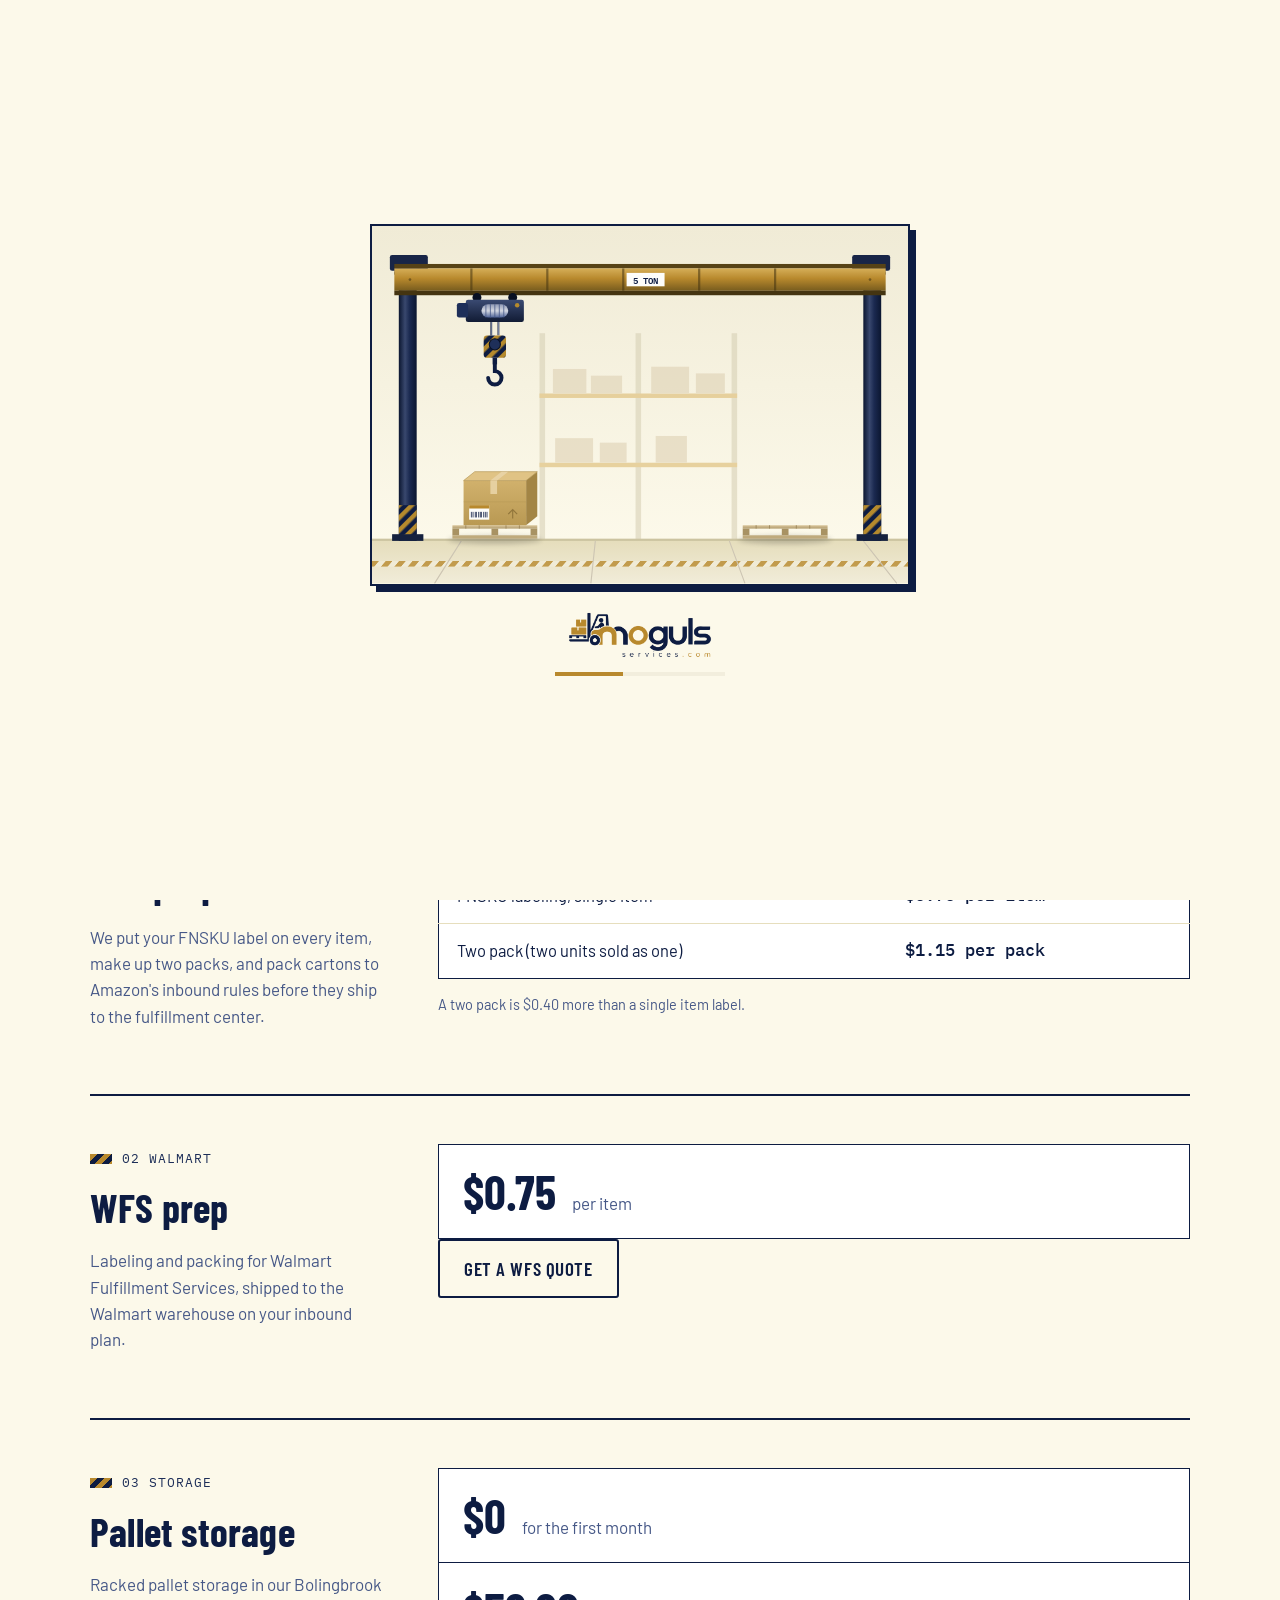
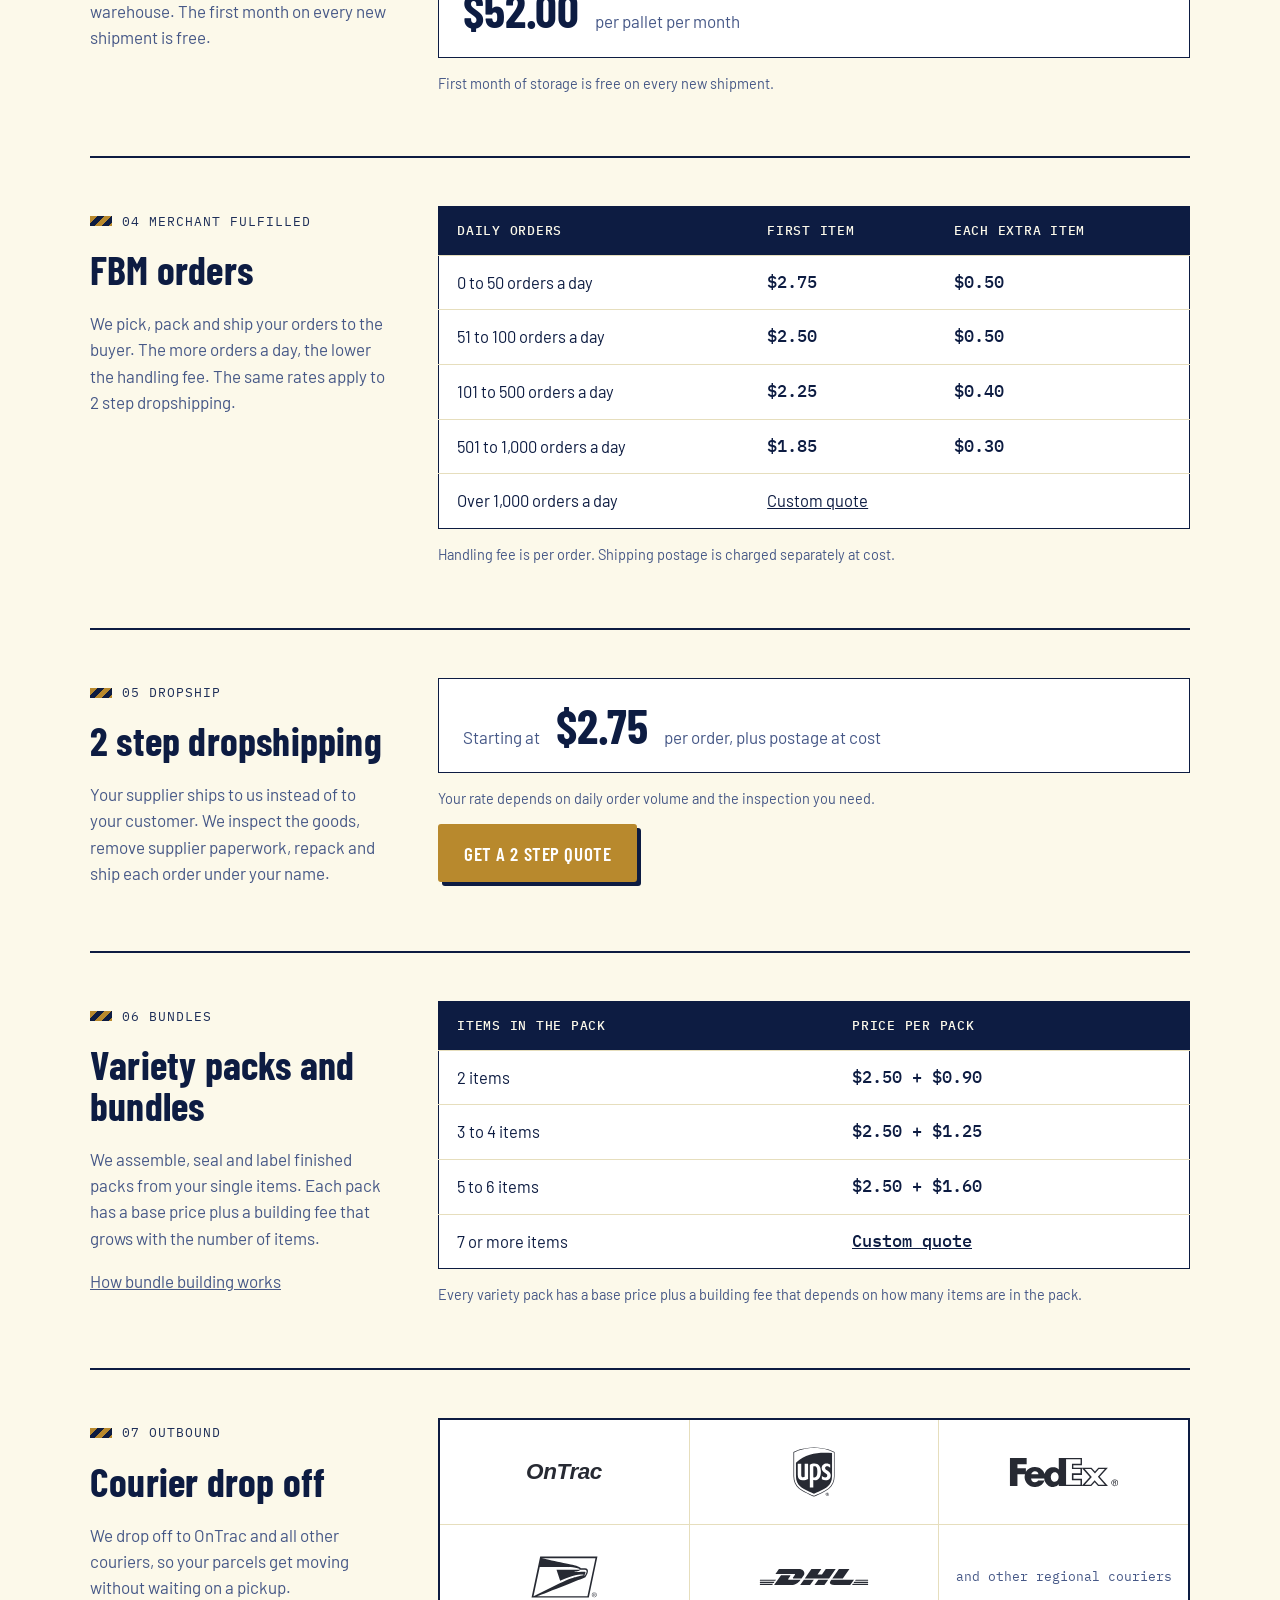
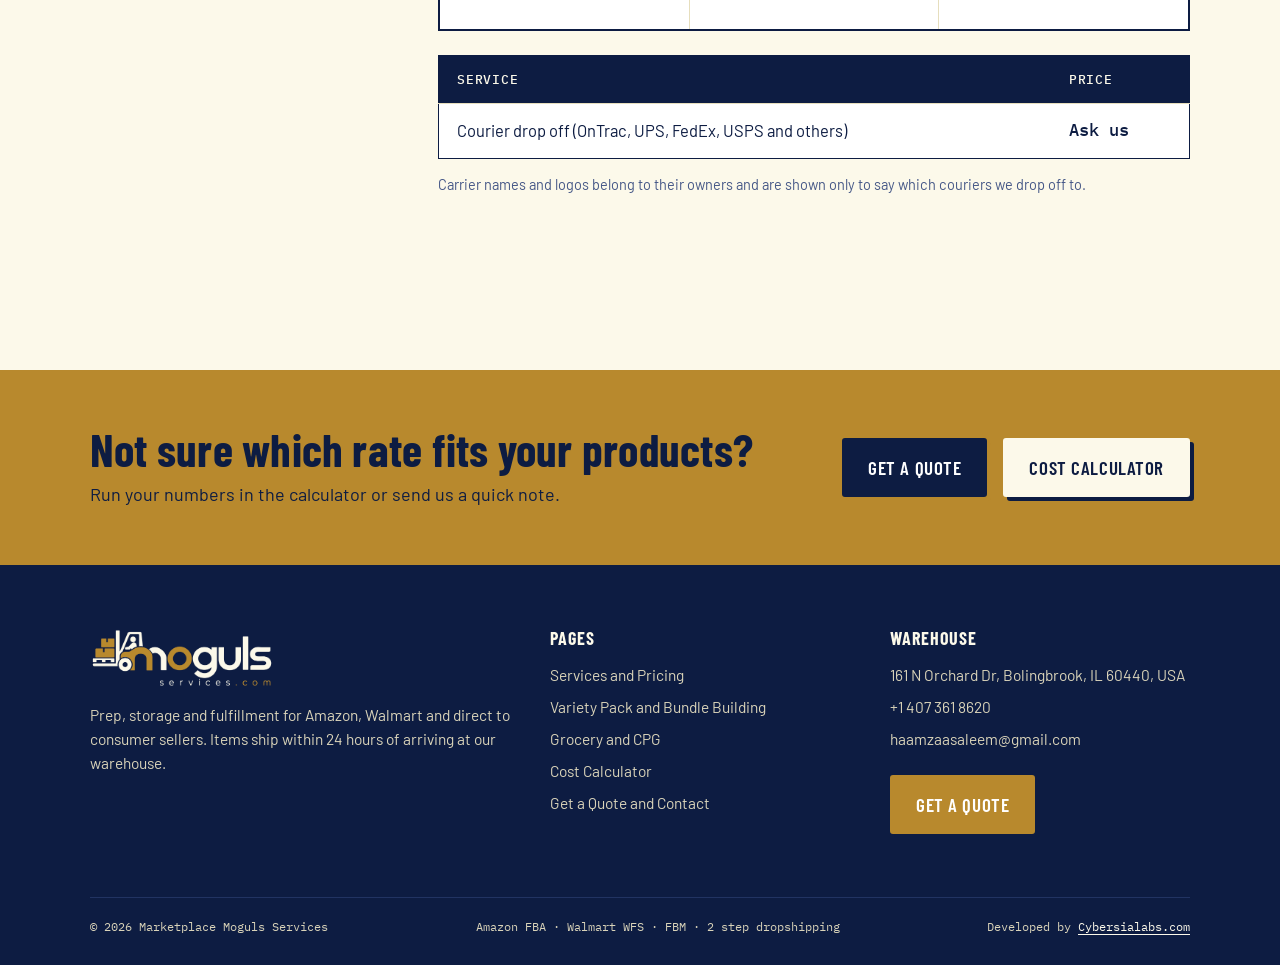
<file: services.html>
<!doctype html>
<html lang="en">
<head>
<meta charset="utf-8">
<meta name="viewport" content="width=device-width, initial-scale=1">
<title>Services and Pricing | Marketplace Moguls Services</title>
<meta name="description" content="FNSKU labeling, FBM handling tiers, variety pack building, pallet storage and courier drop off. Every rate listed.">
<script>try{if(sessionStorage.getItem("mm_seen"))document.documentElement.classList.add("no-loader")}catch(e){}</script>
<noscript><style>.loader{display:none}</style></noscript>
<link rel="icon" href="assets/img/favicon.png">
<link rel="preconnect" href="https://fonts.googleapis.com">
<link rel="preconnect" href="https://fonts.gstatic.com" crossorigin>
<link href="https://fonts.googleapis.com/css2?family=Barlow:wght@400;500;600&family=Barlow+Condensed:wght@600;700&family=IBM+Plex+Mono:wght@400;500&display=swap" rel="stylesheet">
<link rel="stylesheet" href="assets/css/style.css">
</head>
<body>
<div class="loader" id="loader" role="status" aria-label="Loading">
  <div class="loader-inner">
    <svg class="crane" viewBox="0 0 480 320" aria-hidden="true">
      <defs>
        <linearGradient id="ldWall" x1="0" y1="0" x2="0" y2="1">
          <stop offset="0" stop-color="#f0ebd6"/><stop offset="1" stop-color="#fcf9ea"/>
        </linearGradient>
        <linearGradient id="ldFloor" x1="0" y1="0" x2="0" y2="1">
          <stop offset="0" stop-color="#e5ddbb"/><stop offset="1" stop-color="#f1ecd9"/>
        </linearGradient>
        <linearGradient id="ldGirder" x1="0" y1="0" x2="0" y2="1">
          <stop offset="0" stop-color="#d5ae58"/><stop offset=".45" stop-color="#b8892d"/><stop offset="1" stop-color="#785c1e"/>
        </linearGradient>
        <linearGradient id="ldSteel" x1="0" y1="0" x2="1" y2="0">
          <stop offset="0" stop-color="#0b1630"/><stop offset=".35" stop-color="#39486e"/><stop offset=".6" stop-color="#1b2a51"/><stop offset="1" stop-color="#0b1630"/>
        </linearGradient>
        <linearGradient id="ldBody" x1="0" y1="0" x2="0" y2="1">
          <stop offset="0" stop-color="#3a4a72"/><stop offset="1" stop-color="#111b34"/>
        </linearGradient>
        <linearGradient id="ldDrum" x1="0" y1="0" x2="0" y2="1">
          <stop offset="0" stop-color="#909ab5"/><stop offset=".5" stop-color="#d3d7e1"/><stop offset="1" stop-color="#4f6398"/>
        </linearGradient>
        <linearGradient id="ldRope" x1="0" y1="0" x2="1" y2="0">
          <stop offset="0" stop-color="#15213f"/><stop offset=".5" stop-color="#7c88a7"/><stop offset="1" stop-color="#15213f"/>
        </linearGradient>
        <linearGradient id="ldKraft" x1="0" y1="0" x2="0" y2="1">
          <stop offset="0" stop-color="#d1b16c"/><stop offset="1" stop-color="#b99953"/>
        </linearGradient>
        <linearGradient id="ldWood" x1="0" y1="0" x2="0" y2="1">
          <stop offset="0" stop-color="#d9c59a"/><stop offset="1" stop-color="#b39e70"/>
        </linearGradient>
        <pattern id="ldHazard" width="8" height="8" patternUnits="userSpaceOnUse" patternTransform="rotate(45)">
          <rect width="8" height="8" fill="#0d1c42"/><rect width="4" height="8" fill="#b58a2d"/>
        </pattern>
        <pattern id="ldLane" width="12" height="6" patternUnits="userSpaceOnUse" patternTransform="skewX(-40)">
          <rect width="12" height="6" fill="#f1ecd9"/><rect width="6" height="6" fill="#b8892d"/>
        </pattern>
        <filter id="ldBlur" x="-50%" y="-50%" width="200%" height="200%"><feGaussianBlur stdDeviation="2.5"/></filter>

        <!-- carton, 66 wide by 48 tall, front face starts at y 8 -->
        <g id="ldCarton">
          <polygon points="0,8 10,0 66,0 56,8" fill="#e0c385"/>
          <polygon points="56,8 66,0 66,40 56,48" fill="#a38545"/>
          <rect x="0" y="8" width="56" height="40" fill="url(#ldKraft)"/>
          <polygon points="0,8 10,0 66,0 56,8" fill="none" stroke="#b59755" stroke-width=".6"/>
          <line x1="0" y1="27" x2="56" y2="27" stroke="#a98b4b" stroke-width=".5" opacity=".5"/>
          <polygon points="24,8 34,0 40,0 30,8" fill="#e9d4a7" opacity=".9"/>
          <rect x="24" y="8" width="6" height="12" fill="#e9d4a7" opacity=".9"/>
          <rect x="5" y="30" width="18" height="13" fill="#fdfdfa"/>
          <rect x="5" y="30" width="18" height="3" fill="#b8892d"/>
          <path d="M7 36v5M8.5 36v5M10.5 36v5M11.5 36v5M13.5 36v5M15 36v5M16 36v5M18 36v5M19.5 36v5M21 36v5" stroke="#0d1c42" stroke-width=".7"/>
          <path d="M40 38l4 -4 4 4M44 34v8" stroke="#7d642e" stroke-width="1" fill="none" opacity=".7"/>
        </g>
        <g id="ldPallet">
          <rect x="0" y="0" width="76" height="3" fill="url(#ldWood)"/>
          <rect x="0" y="3" width="6" height="6" fill="#a89263"/>
          <rect x="35" y="3" width="6" height="6" fill="#a89263"/>
          <rect x="70" y="3" width="6" height="6" fill="#a89263"/>
          <rect x="0" y="9" width="76" height="3" fill="#bfaa7c"/>
          <path d="M12 0v3M24 0v3M48 0v3M60 0v3" stroke="#9b865a" stroke-width=".8"/>
        </g>
      </defs>

      <!-- building -->
      <rect width="480" height="282" fill="url(#ldWall)"/>
      <g opacity=".55">
        <g fill="#d5ceb2">
          <rect x="150" y="96" width="5" height="186"/><rect x="236" y="96" width="5" height="186"/><rect x="322" y="96" width="5" height="186"/>
        </g>
        <g fill="#d9b465">
          <rect x="150" y="150" width="177" height="4"/><rect x="150" y="212" width="177" height="4"/>
        </g>
        <g fill="#dcceb0">
          <rect x="162" y="128" width="30" height="22"/><rect x="196" y="134" width="28" height="16"/><rect x="250" y="126" width="34" height="24"/><rect x="290" y="132" width="26" height="18"/>
          <rect x="164" y="190" width="34" height="22"/><rect x="204" y="194" width="24" height="18"/><rect x="254" y="188" width="28" height="24"/>
        </g>
      </g>
      <rect y="281" width="480" height="39" fill="url(#ldFloor)"/>
      <rect y="280" width="480" height="2" fill="#ccc4a1"/>
      <rect x="0" y="300" width="480" height="5" fill="url(#ldLane)" opacity=".8"/>
      <path d="M80 282L56 320M200 282L196 320M320 282L334 320M440 282L470 320" stroke="#cdc5b3" stroke-width="1"/>

      <!-- columns and runway -->
      <g>
        <rect x="24" y="44" width="16" height="238" fill="url(#ldSteel)"/>
        <rect x="440" y="44" width="16" height="238" fill="url(#ldSteel)"/>
        <rect x="18" y="276" width="28" height="6" fill="#15213f"/>
        <rect x="434" y="276" width="28" height="6" fill="#15213f"/>
        <rect x="24" y="250" width="16" height="26" fill="url(#ldHazard)"/>
        <rect x="440" y="250" width="16" height="26" fill="url(#ldHazard)"/>
      </g>
      <!-- end trucks -->
      <rect x="16" y="26" width="34" height="14" rx="2" fill="#182547"/>
      <rect x="430" y="26" width="34" height="14" rx="2" fill="#182547"/>
      <circle cx="24" cy="42" r="4" fill="#081023"/><circle cx="42" cy="42" r="4" fill="#081023"/>
      <circle cx="438" cy="42" r="4" fill="#081023"/><circle cx="456" cy="42" r="4" fill="#081023"/>
      <!-- bridge girder -->
      <rect x="20" y="34" width="440" height="4" fill="#564216"/>
      <rect x="20" y="38" width="440" height="20" fill="url(#ldGirder)"/>
      <rect x="20" y="58" width="440" height="4" fill="#443411"/>
      <g fill="#443411" opacity=".55">
        <circle cx="34" cy="48" r="1.2"/><circle cx="446" cy="48" r="1.2"/>
        <rect x="88" y="38" width="2" height="20"/><rect x="156" y="38" width="2" height="20"/><rect x="224" y="38" width="2" height="20"/><rect x="292" y="38" width="2" height="20"/><rect x="360" y="38" width="2" height="20"/>
      </g>
      <rect x="228" y="42" width="34" height="12" fill="#fdfdfa"/>
      <text x="245" y="51.5" text-anchor="middle" font-family="IBM Plex Mono, monospace" font-size="8" font-weight="600" fill="#0d1c42">5 TON</text>

      <!-- the box waiting to be picked, and the one just delivered -->
      <ellipse cx="110" cy="281" rx="42" ry="4" fill="#000000" opacity=".18" filter="url(#ldBlur)"/>
      <use href="#ldPallet" x="72" y="268"/>
      <use class="ld-pick" href="#ldCarton" x="82" y="220"/>
      <ellipse cx="370" cy="281" rx="42" ry="4" fill="#000000" opacity=".18" filter="url(#ldBlur)"/>
      <use href="#ldPallet" x="332" y="268"/>
      <use class="ld-drop" href="#ldCarton" x="342" y="220"/>

      <!-- trolley, ropes and load: everything that travels along the girder -->
      <g class="ld-x">
        <g transform="translate(110 0)">
          <ellipse class="ld-shadow" cx="0" cy="281" rx="30" ry="3.5" fill="#000000" filter="url(#ldBlur)"/>
          <circle cx="-16" cy="64" r="4" fill="#081023"/><circle cx="16" cy="64" r="4" fill="#081023"/>
          <rect x="-26" y="66" width="52" height="20" rx="2" fill="url(#ldBody)"/>
          <rect x="-34" y="69" width="10" height="13" rx="2" fill="#1e2f59"/>
          <rect x="-12" y="70" width="24" height="12" rx="6" fill="url(#ldDrum)"/>
          <path d="M-8 70v12M-4 70v12M0 70v12M4 70v12M8 70v12" stroke="#455786" stroke-width=".7"/>
          <circle cx="20" cy="71" r="2" fill="#b58a2d"/>
          <g transform="translate(0 86)">
            <g class="ld-rope">
              <rect x="-4" y="0" width="1.6" height="100" fill="url(#ldRope)"/>
              <rect x="2.4" y="0" width="1.6" height="100" fill="url(#ldRope)"/>
            </g>
            <g class="ld-y">
              <g class="ld-sway">
                <rect x="-10" y="0" width="20" height="20" rx="3" fill="url(#ldHazard)"/>
                <circle cx="0" cy="8" r="5" fill="#1e2f59" stroke="#081023" stroke-width="1"/>
                <rect x="-2" y="20" width="4" height="6" fill="#0d1c42"/>
                <path d="M0 26v6a6 6 0 1 1 -6 6" fill="none" stroke="#0d1c42" stroke-width="3.5" stroke-linecap="round"/>
                <g class="ld-carry">
                  <path d="M-1 32L-21 55M1 32L33 52" stroke="#38476e" stroke-width="1.6" stroke-dasharray="3 1.6"/>
                  <use href="#ldCarton" x="-28" y="50"/>
                </g>
              </g>
            </g>
          </g>
        </g>
      </g>
    </svg>
    <img class="loader-logo" src="assets/img/logo.png" alt="" width="1000" height="315">
    <div class="loader-bar"><span></span></div>
  </div>
</div>
<a class="skip" href="#main">Skip to content</a>
<div class="topbar">
  <div class="wrap">
    <span>Ships within <b>24 hours</b> of delivery to our dock</span>
    <span class="hide-sm">First month of storage <b>free</b></span>
    <span class="hide-sm">Bolingbrook, IL</span>
  </div>
</div>
<header class="site-header">
  <div class="wrap">
    <a class="brand" href="index.html"><img src="assets/img/logo.png" alt="Marketplace Moguls Services" width="1000" height="315"></a>
    <button class="menu-btn" type="button" aria-expanded="false" aria-controls="nav">Menu</button>
    <nav class="nav" id="nav" aria-label="Main">
      <a href="index.html">Home</a>
      <a href="services.html" aria-current="page">Services and Pricing</a>
      <a href="bundles.html">Variety Packs</a>
      <a href="grocery.html">Grocery and CPG</a>
      <a href="calculator.html">Cost Calculator</a>
      <a href="quote.html">Contact</a>
      <a class="btn orange header-cta" href="quote.html">Get a Quote</a>
    </nav>
  </div>
</header>
<main id="main">
<section class="page-hero">
  <div class="wrap">
    <div>
      <div class="tag">Services and pricing</div>
      <h1>Plain prices. Per item, per order, per pack.</h1>
      <p class="lead">Every rate we charge is on this page. Shipping postage is billed separately at our cost.</p>
      <div class="btn-row"><a class="btn orange" href="quote.html">Get a Quote</a></div>
    </div>
    <table class="rate">
      <thead><tr><th>Jump to</th><th>Starts at</th></tr></thead>
      <tbody>
        <tr><td><a href="#ffbbaa">FBA prep</a></td><td class="p" data-price="fnsku.perItem">$0.75</td></tr>
        <tr><td><a href="#wfs">WFS prep</a></td><td class="p" data-price="wfsPrep.perItem" data-pending="Coming soon">$0.75</td></tr>
        <tr><td><a href="#storage">Pallet storage</a></td><td class="p">Month 1 free</td></tr>
        <tr><td><a href="#fbm">FBM orders</a></td><td class="p" data-price="d.fbmFrom">$2.75</td></tr>
        <tr><td><a href="#two-step">2 step dropshipping</a></td><td class="p" data-price="d.fbmFrom">$2.75</td></tr>
        <tr><td><a href="#bundles">Variety packs and bundles</a></td><td class="p" data-bundle-from>$2.50 + $0.90</td></tr>
        <tr><td><a href="#courier">Courier drop off</a></td><td class="p">Ask us</td></tr>
      </tbody>
    </table>
  </div>
</section>

<section>
  <div class="wrap">

    <div class="price-block" id="fba">
      <div class="side">
        <div class="tag">01 Amazon</div>
        <h2>FBA prep</h2>
        <p>We put your FNSKU label on every item, make up two packs, and pack cartons to Amazon's inbound rules before they ship to the fulfillment center.</p>
      </div>
      <div>
        <table class="rate">
          <thead><tr><th>Service</th><th>Price</th></tr></thead>
          <tbody>
            <tr><td>FNSKU labeling, single item</td><td class="p"><span data-price="fnsku.perItem">$0.75</span> per item</td></tr>
            <tr><td>Two pack (two units sold as one)</td><td class="p"><span data-price="d.twoPack">$1.15</span> per pack</td></tr>
          </tbody>
        </table>
        <p class="fine">A two pack is <span data-price="fnsku.twoPackAdd">$0.40</span> more than a single item label.</p>
      </div>
    </div>

    <div class="price-block" id="wfs">
      <div class="side">
        <div class="tag">02 Walmart</div>
        <h2>WFS prep</h2>
        <p>Labeling and packing for Walmart Fulfillment Services, shipped to the Walmart warehouse on your inbound plan.</p>
      </div>
      <div>
        <div class="price-line">
          <span class="amt" data-price="wfsPrep.perItem" data-pending="Price coming soon">$0.75</span>
          <span class="muted" data-text="wfsPrep.unit">per item</span>
        </div>
        <p class="fine" data-text="wfsPrep.note"></p>
        <a class="btn ghost" href="quote.html">Get a WFS quote</a>
      </div>
    </div>

    <div class="price-block" id="storage">
      <div class="side">
        <div class="tag">03 Storage</div>
        <h2>Pallet storage</h2>
        <p>Racked pallet storage in our Bolingbrook warehouse. The first month on every new shipment is free.</p>
      </div>
      <div>
        <div class="price-line">
          <span class="amt">$0</span><span class="muted">for the first month</span>
        </div>
        <div class="price-line">
          <span class="amt" data-price="palletStorage.perPalletMonth" data-pending="Price coming soon">$52.00</span>
          <span class="muted" data-text="palletStorage.unit">per pallet per month</span>
        </div>
        <p class="fine" data-text="palletStorage.note"></p>
      </div>
    </div>

    <div class="price-block" id="fbm">
      <div class="side">
        <div class="tag">04 Merchant fulfilled</div>
        <h2>FBM orders</h2>
        <p>We pick, pack and ship your orders to the buyer. The more orders a day, the lower the handling fee. The same rates apply to 2 step dropshipping.</p>
      </div>
      <div>
        <div class="table-scroll">
          <table class="rate" data-table="fulfillment">
            <thead><tr><th>Daily orders</th><th>First item</th><th>Each extra item</th></tr></thead>
            <tbody>
              <tr><td>0 to 50 orders a day</td><td class="p">$2.75</td><td class="p">$0.50</td></tr>
              <tr><td>51 to 100 orders a day</td><td class="p">$2.50</td><td class="p">$0.50</td></tr>
              <tr><td>101 to 500 orders a day</td><td class="p">$2.25</td><td class="p">$0.40</td></tr>
              <tr><td>501 to 1,000 orders a day</td><td class="p">$1.85</td><td class="p">$0.30</td></tr>
            </tbody>
          </table>
        </div>
        <p class="fine">Handling fee is per order. Shipping postage is charged separately at cost.</p>
      </div>
    </div>

    <div class="price-block" id="two-step">
      <div class="side">
        <div class="tag">05 Dropship</div>
        <h2>2 step dropshipping</h2>
        <p>Your supplier ships to us instead of to your customer. We inspect the goods, remove supplier paperwork, repack and ship each order under your name.</p>
      </div>
      <div>
        <div class="price-line">
          <span class="muted">Starting at</span>
          <span class="amt" data-price="d.fbmFrom">$2.75</span>
          <span class="muted">per order, plus postage at cost</span>
        </div>
        <p class="fine">Your rate depends on daily order volume and the inspection you need.</p>
        <a class="btn orange" href="quote.html">Get a 2 step quote</a>
      </div>
    </div>

    <div class="price-block" id="bundles">
      <div class="side">
        <div class="tag">06 Bundles</div>
        <h2>Variety packs and bundles</h2>
        <p>We assemble, seal and label finished packs from your single items. Each pack has a base price plus a building fee that grows with the number of items.</p>
        <p><a href="bundles.html">How bundle building works</a></p>
      </div>
      <div>
        <table class="rate" data-table="bundles">
          <thead><tr><th>Items in the pack</th><th>Price per pack</th></tr></thead>
          <tbody>
            <tr><td>2 items</td><td class="p">$2.50 + $0.90</td></tr>
            <tr><td>3 to 4 items</td><td class="p">$2.50 + $1.25</td></tr>
            <tr><td>5 to 6 items</td><td class="p">$2.50 + $1.60</td></tr>
            <tr><td>7 or more items</td><td class="p"><a href="quote.html">Custom quote</a></td></tr>
          </tbody>
        </table>
        <p class="fine" data-text="bundleBase.note"></p>
      </div>
    </div>

    <div class="price-block" id="courier">
      <div class="side">
        <div class="tag">07 Outbound</div>
        <h2>Courier drop off</h2>
        <p>We drop off to OnTrac and all other couriers, so your parcels get moving without waiting on a pickup.</p>
      </div>
      <div>
<ul class="carriers" aria-label="Couriers we drop off to">
  <li><img src="assets/img/couriers/ontrac.svg" alt="OnTrac" width="110" height="42" loading="lazy"></li>
  <li><img src="assets/img/couriers/ups.svg" alt="UPS" width="110" height="42" loading="lazy"></li>
  <li><img src="assets/img/couriers/fedex.svg" alt="FedEx" width="110" height="42" loading="lazy"></li>
  <li><img src="assets/img/couriers/usps.svg" alt="USPS" width="110" height="42" loading="lazy"></li>
  <li><img src="assets/img/couriers/dhl.svg" alt="DHL" width="110" height="42" loading="lazy"></li>
  <li class="more">and other regional couriers</li>
</ul>
        <div style="height:24px"></div>
        <table class="rate" data-table="extras">
          <thead><tr><th>Service</th><th>Price</th></tr></thead>
          <tbody></tbody>
        </table>
        <p class="fine">Carrier names and logos belong to their owners and are shown only to say which couriers we drop off to.</p>
      </div>
    </div>

  </div>
</section>

<div class="cta-band">
  <div class="wrap">
    <div>
      <h2>Not sure which rate fits your products?</h2>
      <p>Run your numbers in the calculator or send us a quick note.</p>
    </div>
    <div class="btn-row">
      <a class="btn" href="quote.html">Get a Quote</a>
      <a class="btn light" href="calculator.html">Cost Calculator</a>
    </div>
  </div>
</div>
</main>
<footer class="site-footer">
  <div class="wrap">
    <div class="cols">
      <div>
        <img src="assets/img/logo-light.png" alt="Marketplace Moguls Services" width="1000" height="315" loading="lazy">
        <p>Prep, storage and fulfillment for Amazon, Walmart and direct to consumer sellers. Items ship within 24 hours of arriving at our warehouse.</p>
      </div>
      <div>
        <h4>Pages</h4>
        <ul>
          <li><a href="services.html">Services and Pricing</a></li>
          <li><a href="bundles.html">Variety Pack and Bundle Building</a></li>
          <li><a href="grocery.html">Grocery and CPG</a></li>
          <li><a href="calculator.html">Cost Calculator</a></li>
          <li><a href="quote.html">Get a Quote and Contact</a></li>
        </ul>
      </div>
      <div>
        <h4>Warehouse</h4>
        <ul>
          <li data-setting="address">161 N Orchard Dr, Bolingbrook, IL 60440, USA</li>
          <li data-if-setting="phone"><a href="tel:+14073618620" data-setting-href="phone" data-setting="phone">+1 407 361 8620</a></li>
          <li><a href="mailto:haamzaasaleem@gmail.com" data-setting-href="contactEmail" data-setting="contactEmail">haamzaasaleem@gmail.com</a></li>
          <li data-if-setting="hours" data-setting="hours"></li>
        </ul>
        <p style="margin-top:20px"><a class="btn orange" href="quote.html">Get a Quote</a></p>
      </div>
    </div>
    <div class="base">
      <span>&copy; <span data-year>2026</span> Marketplace Moguls Services</span>
      <span>Amazon FBA &middot; Walmart WFS &middot; FBM &middot; 2 step dropshipping</span>
      <span>Developed by <a href="https://cybersialabs.com" target="_blank" rel="noopener">Cybersialabs.com</a></span>
    </div>
  </div>
</footer>
<script src="assets/js/site.js"></script>
</body>
</html>
</file>
<file: assets/css/style.css>
/* Marketplace Moguls Services
   Plain CSS, no framework. Colors come from the logo. */

:root {
  --ink: #0d1c42;
  --ink-2: #1d2e58;
  --ink-soft: #465887;
  --orange: #b8892d;
  --orange-deep: #916e24;
  --paper: #fcf9ea;
  --paper-2: #f2eedd;
  --white: #ffffff;
  --line: #e6debd;
  --kraft: #c9aa66;
  --kraft-top: #dcc082;
  --kraft-side: #a98a48;
  --ok: #2f7a4a;
  --err: #b3261e;

  --f-head: "Barlow Condensed", "Arial Narrow", sans-serif;
  --f-body: "Barlow", "Helvetica Neue", Arial, sans-serif;
  --f-mono: "IBM Plex Mono", ui-monospace, Menlo, monospace;

  --wrap: 1180px;
  --gutter: clamp(16px, 4vw, 40px);
}

*, *::before, *::after { box-sizing: border-box; }
html { scroll-behavior: smooth; }
body {
  margin: 0;
  background: var(--paper);
  color: var(--ink);
  font-family: var(--f-body);
  font-size: 17px;
  line-height: 1.55;
  -webkit-font-smoothing: antialiased;
}
img { max-width: 100%; display: block; }
a { color: inherit; }
p { margin: 0 0 1em; }
h1, h2, h3, h4 {
  font-family: var(--f-head);
  font-weight: 700;
  line-height: 1.02;
  margin: 0 0 .5em;
  letter-spacing: .005em;
}
h1 { font-size: clamp(44px, 6.4vw, 84px); }
h2 { font-size: clamp(34px, 4.2vw, 54px); }
h3 { font-size: 26px; }
h4 { font-size: 20px; }

.wrap { max-width: var(--wrap); margin: 0 auto; padding: 0 var(--gutter); }
.mono { font-family: var(--f-mono); }
.muted { color: var(--ink-soft); }
.accent { color: var(--orange); }
.skip { position: absolute; left: -999px; }
.skip:focus { left: 12px; top: 12px; z-index: 99; background: var(--white); padding: 8px 12px; }

/* small uppercase tag, styled like a rack location label */
.tag {
  display: inline-flex;
  align-items: center;
  gap: 10px;
  font-family: var(--f-mono);
  font-size: 12.5px;
  letter-spacing: .08em;
  text-transform: uppercase;
  color: var(--ink-2);
  margin-bottom: 18px;
}
.tag::before {
  content: "";
  width: 22px;
  height: 10px;
  background: repeating-linear-gradient(135deg, var(--orange) 0 5px, var(--ink) 5px 10px);
}
.on-dark .tag { color: #dfd9c3; }

/* ---------- buttons ---------- */
.btn {
  display: inline-flex;
  align-items: center;
  justify-content: center;
  gap: 10px;
  font-family: var(--f-head);
  font-size: 19px;
  font-weight: 600;
  letter-spacing: .03em;
  text-transform: uppercase;
  text-decoration: none;
  padding: 13px 24px 12px;
  border: 2px solid var(--ink);
  background: var(--ink);
  color: var(--white);
  border-radius: 3px;
  cursor: pointer;
  transition: transform .15s ease, background .15s ease, box-shadow .15s ease;
  box-shadow: 4px 4px 0 var(--orange);
}
.btn:hover { transform: translate(-2px, -2px); box-shadow: 6px 6px 0 var(--orange); }
.btn:active { transform: translate(2px, 2px); box-shadow: 1px 1px 0 var(--orange); }
.btn.orange { background: var(--orange); border-color: var(--orange); box-shadow: 4px 4px 0 var(--ink); }
.btn.orange:hover { box-shadow: 6px 6px 0 var(--ink); }
.btn.ghost { background: transparent; color: var(--ink); box-shadow: none; }
.btn.ghost:hover { background: var(--ink); color: var(--white); transform: none; }
.btn.light { background: var(--paper); color: var(--ink); border-color: var(--paper); box-shadow: 4px 4px 0 var(--ink); }
.btn[disabled] { opacity: .6; cursor: wait; }
.btn-row { display: flex; flex-wrap: wrap; gap: 16px; align-items: center; }

/* ---------- header ---------- */
.topbar {
  background: var(--ink);
  color: #f1ecda;
  font-family: var(--f-mono);
  font-size: 12.5px;
  letter-spacing: .04em;
}
.topbar .wrap { display: flex; gap: 28px; justify-content: space-between; padding-top: 8px; padding-bottom: 8px; }
.topbar b { color: var(--orange); font-weight: 500; }
.topbar a { text-decoration: none; }

.site-header {
  position: sticky;
  top: 0;
  z-index: 50;
  background: rgba(252, 249, 234, .94);
  backdrop-filter: saturate(1.2) blur(6px);
  border-bottom: 1px solid var(--line);
}
.site-header .wrap { display: flex; align-items: center; gap: 24px; height: 76px; }
.brand img { height: 60px; width: auto; }
.nav { display: flex; gap: 4px; margin-left: auto; align-items: center; }
.nav a {
  text-decoration: none;
  font-weight: 500;
  font-size: 15.5px;
  padding: 8px 10px;
  border-bottom: 2px solid transparent;
}
.nav a:hover { border-color: var(--line); }
.nav a[aria-current="page"] { border-color: var(--orange); }
.header-cta { margin-left: 12px; padding: 10px 18px 9px; font-size: 17px; box-shadow: 3px 3px 0 var(--orange); }
.menu-btn {
  display: none;
  margin-left: auto;
  background: none;
  border: 2px solid var(--ink);
  padding: 8px 10px;
  font-family: var(--f-mono);
  font-size: 13px;
  cursor: pointer;
}

@media (max-width: 1060px) {
  .menu-btn { display: block; }
  .nav {
    position: absolute;
    top: 76px; left: 0; right: 0;
    flex-direction: column;
    align-items: stretch;
    background: var(--paper);
    border-bottom: 2px solid var(--ink);
    padding: 8px var(--gutter) 20px;
    display: none;
  }
  .nav.open { display: flex; }
  .nav a { padding: 12px 0; border-bottom: 1px solid var(--line); }
  .header-cta { margin: 14px 0 0; }
  .topbar .hide-sm { display: none; }
}

/* ---------- sections ---------- */
section { padding: clamp(64px, 9vw, 112px) 0; }
.on-dark { background: var(--ink); color: #f4f0e1; }
.on-dark .muted { color: #cac19c; }
.band-paper2 { background: var(--paper-2); }
.section-head { display: grid; grid-template-columns: 1fr 1.1fr; gap: 40px; align-items: end; margin-bottom: 48px; }
.section-head p { font-size: 19px; margin: 0; }
@media (max-width: 860px) { .section-head { grid-template-columns: 1fr; gap: 12px; } }

/* ---------- hero ---------- */
.hero { padding: 48px 0 40px; overflow: hidden; }
.hero .wrap { display: grid; grid-template-columns: 1.05fr 1fr; gap: 32px; align-items: center; }
.hero h1 { margin-bottom: 22px; }
.hero h1 em { font-style: normal; color: var(--orange); }
.hero .lead { font-size: 20px; max-width: 34em; margin-bottom: 30px; }
.hero-note { margin-top: 26px; font-family: var(--f-mono); font-size: 13px; color: var(--ink-soft); }
@media (max-width: 920px) { .hero .wrap { grid-template-columns: 1fr; } }

.page-hero { padding: 64px 0 56px; border-bottom: 1px solid var(--line); }
.page-hero .wrap { display: grid; grid-template-columns: 1.2fr 1fr; gap: 40px; align-items: center; }
.page-hero p.lead { font-size: 20px; max-width: 36em; }
@media (max-width: 920px) { .page-hero .wrap { grid-template-columns: 1fr; } }

/* ---------- 3D primitives ---------- */
.stage {
  position: relative;
  height: 470px;
  perspective: 1600px;
  perspective-origin: 50% 30%;
  overflow: hidden;
}
.world {
  position: absolute;
  left: 50%; top: 52%;
  width: 0; height: 0;
  transform-style: preserve-3d;
  transform: rotateX(58deg) rotateZ(-38deg);
  transition: transform .5s cubic-bezier(.2,.7,.2,1);
}
.cub, .cub > i { position: absolute; transform-style: preserve-3d; }
.cub > i { display: block; backface-visibility: hidden; }
.cub > i.t { background: var(--kraft-top); }
.cub > i.f { background: var(--kraft); }
.cub > i.b { background: var(--kraft); }
.cub > i.l { background: var(--kraft-side); }
.cub > i.r { background: var(--kraft-side); }

/* tape across the top of a carton */
.carton > i.t { background: linear-gradient(90deg, transparent 42%, #e7d1a1 42% 58%, transparent 58%), var(--kraft-top); }
.carton > i.f::after {
  content: "";
  position: absolute;
  left: 14%; bottom: 18%;
  width: 38%; height: 30%;
  background:
    repeating-linear-gradient(90deg, var(--ink) 0 1px, transparent 1px 3px, var(--ink) 3px 5px, transparent 5px 6px) 6% 70% / 88% 34% no-repeat,
    #fdfdfa;
}
.carton.orange > i.t { background: linear-gradient(90deg, transparent 42%, #dcbb74 42% 58%, transparent 58%), #d1a545; }
.carton.orange > i.f, .carton.orange > i.b { background: var(--orange); }
.carton.orange > i.l, .carton.orange > i.r { background: var(--orange-deep); }

.steel > i.t { background: #38476e; }
.steel > i.f, .steel > i.b { background: var(--ink); }
.steel > i.l, .steel > i.r { background: #0b152e; }
.beam > i.t { background: #d1a545; }
.beam > i.f, .beam > i.b { background: var(--orange); }
.beam > i.l, .beam > i.r { background: var(--orange-deep); }
.wood > i.t { background: #d8c6a0; }
.wood > i.f, .wood > i.b { background: #b8a170; }
.wood > i.l, .wood > i.r { background: #9a8455; }
.belt > i.t { background: repeating-linear-gradient(90deg, #182649 0 18px, #1d2d57 18px 20px); animation: belt 1.2s linear infinite; background-size: 20px 100%; }
.belt > i.f, .belt > i.b, .belt > i.l, .belt > i.r { background: #38476e; }
@keyframes belt { to { background-position: 20px 0; } }

.floor {
  position: absolute;
  transform-style: preserve-3d;
  background:
    linear-gradient(var(--paper-2), var(--paper-2)) padding-box;
  border: 2px solid #d5ceb2;
}
.floor::before {
  content: "";
  position: absolute; inset: 0;
  background-image:
    linear-gradient(#d5cebf 1px, transparent 1px),
    linear-gradient(90deg, #d5cebf 1px, transparent 1px);
  background-size: 40px 40px;
}
.floor .lane {
  position: absolute;
  background: repeating-linear-gradient(45deg, var(--orange) 0 10px, transparent 10px 20px);
  opacity: .85;
}

/* moving cartons on the conveyor */
.mover { animation: slide 7s linear infinite; }
/* scale in and out at the belt ends; opacity would flatten the 3D group */
@keyframes slide {
  0% { transform: translate3d(0, 0, 0) scale3d(.01, .01, .01); }
  6% { transform: translate3d(calc(var(--dist) * .06), 0, 0) scale3d(1, 1, 1); }
  94% { transform: translate3d(calc(var(--dist) * .94), 0, 0) scale3d(1, 1, 1); }
  100% { transform: translate3d(var(--dist), 0, 0) scale3d(.01, .01, .01); }
}

/* floating labels anchored over the 3D scene */
.stage .chip {
  position: absolute;
  background: var(--white);
  border: 1.5px solid var(--ink);
  padding: 8px 12px;
  font-family: var(--f-mono);
  font-size: 12px;
  line-height: 1.35;
  box-shadow: 3px 3px 0 var(--ink);
  z-index: 3;
}
.stage .chip b { display: block; font-family: var(--f-head); font-size: 20px; font-weight: 700; color: var(--orange); }
.stage .chip.a { left: 2%; top: 6%; }
.stage .chip.b { right: 0; bottom: 8%; }
@media (max-width: 920px) { .stage { height: 380px; } }
@media (max-width: 520px) { .stage { height: 300px; } .stage .chip { font-size: 11px; } }

/* ---------- ticket strip (key facts) ---------- */
.ticket {
  display: grid;
  grid-template-columns: repeat(3, 1fr);
  background: var(--white);
  border: 2px solid var(--ink);
  box-shadow: 6px 6px 0 var(--ink);
}
.ticket > div { padding: 26px 28px; border-right: 2px dashed var(--line); }
.ticket > div:last-child { border-right: 0; }
.ticket .big { font-family: var(--f-head); font-weight: 700; font-size: 46px; line-height: 1; color: var(--orange); }
.ticket .big small { font-size: 22px; color: var(--ink); margin-left: 4px; }
.ticket p { margin: 8px 0 0; }
@media (max-width: 760px) {
  .ticket { grid-template-columns: 1fr; }
  .ticket > div { border-right: 0; border-bottom: 2px dashed var(--line); }
  .ticket > div:last-child { border-bottom: 0; }
}

/* ---------- channel rows ---------- */
.channels { border-top: 2px solid var(--ink); }
.channel {
  display: grid;
  grid-template-columns: 110px 1fr 1.4fr 100px;
  gap: 24px;
  align-items: baseline;
  padding: 26px 0;
  border-bottom: 1px solid var(--line);
}
.channel .code { font-family: var(--f-mono); font-size: 13px; color: var(--orange-deep); }
.channel h3 { margin: 0; }
.channel p { margin: 0; }
.channel a { font-family: var(--f-mono); font-size: 13px; white-space: nowrap; text-align: right; }
@media (max-width: 760px) { .channel { grid-template-columns: 1fr; gap: 6px; } }

/* ---------- service list (aisle style) ---------- */
.aisles { display: grid; grid-template-columns: repeat(2, 1fr); gap: 0 56px; }
.aisle {
  display: grid;
  grid-template-columns: 64px 1fr;
  gap: 18px;
  padding: 24px 0;
  border-top: 1px solid #37466c;
  text-decoration: none;
}
.aisle .num {
  font-family: var(--f-mono);
  font-size: 13px;
  background: var(--orange);
  color: var(--ink);
  height: 30px;
  display: grid;
  place-items: center;
  font-weight: 500;
}
.aisle h3 { margin: 0 0 6px; font-size: 25px; }
.aisle p { margin: 0; color: #d4cdaf; }
a.aisle:hover h3 { color: var(--orange); }
@media (max-width: 760px) { .aisles { grid-template-columns: 1fr; } }

/* ---------- mid CTA band ---------- */
.cta-band { background: var(--orange); color: var(--ink); padding: 56px 0; position: relative; overflow: hidden; }
.cta-band .wrap { display: flex; flex-wrap: wrap; align-items: center; justify-content: space-between; gap: 24px; }
.cta-band h2 { margin: 0; max-width: 18em; font-size: clamp(30px, 3.6vw, 46px); }
.cta-band p { margin: 8px 0 0; font-size: 18px; }

/* ---------- timeline ---------- */
.timeline { display: grid; grid-template-columns: repeat(4, 1fr); counter-reset: step; border-top: 2px solid var(--ink); }
.timeline li { list-style: none; padding: 22px 22px 0 0; position: relative; }
.timeline li::before {
  content: "";
  position: absolute; top: -8px; left: 0;
  width: 14px; height: 14px;
  background: var(--paper);
  border: 2px solid var(--ink);
}
.timeline li:last-child::before { background: var(--orange); border-color: var(--orange); }
.timeline .when { font-family: var(--f-mono); font-size: 12.5px; color: var(--orange-deep); text-transform: uppercase; letter-spacing: .06em; }
.timeline h4 { margin: 6px 0 6px; font-size: 24px; }
.timeline p { color: var(--ink-soft); margin: 0; }
.timeline { padding: 0; margin: 0; }
@media (max-width: 860px) { .timeline { grid-template-columns: 1fr 1fr; gap: 28px 0; } }
@media (max-width: 520px) { .timeline { grid-template-columns: 1fr; } }

/* ---------- price snapshot ---------- */
.snap { display: grid; grid-template-columns: repeat(3, 1fr); gap: 0; border: 2px solid var(--ink); background: var(--white); }
.snap > div { padding: 28px; border-right: 1px solid var(--line); }
.snap > div:last-child { border-right: 0; }
.snap .from { font-family: var(--f-mono); font-size: 12.5px; text-transform: uppercase; letter-spacing: .06em; color: var(--ink-soft); }
.snap .amt { font-family: var(--f-head); font-size: 54px; font-weight: 700; line-height: 1.05; }
.snap .unit { color: var(--ink-soft); }
@media (max-width: 760px) {
  .snap { grid-template-columns: 1fr; }
  .snap > div { border-right: 0; border-bottom: 1px solid var(--line); }
}

/* ---------- price tables ---------- */
.price-block { display: grid; grid-template-columns: 300px 1fr; gap: 48px; padding: 48px 0; border-top: 2px solid var(--ink); scroll-margin-top: 100px; }
.price-block:first-of-type { border-top: 0; padding-top: 0; }
.price-block h2 { font-size: 40px; }
.price-block .side p { color: var(--ink-soft); }
@media (max-width: 860px) { .price-block { grid-template-columns: 1fr; gap: 16px; } }

table.rate {
  width: 100%;
  border-collapse: collapse;
  background: var(--white);
  border: 1.5px solid var(--ink);
  font-size: 16.5px;
}
table.rate th, table.rate td { text-align: left; padding: 14px 18px; border-bottom: 1px solid var(--line); }
table.rate thead th {
  background: var(--ink);
  color: var(--paper);
  font-family: var(--f-mono);
  font-weight: 500;
  font-size: 12.5px;
  letter-spacing: .06em;
  text-transform: uppercase;
}
table.rate td.p { font-family: var(--f-mono); font-weight: 500; white-space: nowrap; }
table.rate tr:last-child td { border-bottom: 0; }
table.rate tbody tr:hover td { background: #fcfaf3; }
.table-scroll { overflow-x: auto; }
.fine { font-size: 14.5px; color: var(--ink-soft); margin-top: 14px; }
.pending { font-family: var(--f-mono); font-size: 14px; color: var(--orange-deep); }

.price-line {
  display: flex;
  flex-wrap: wrap;
  align-items: baseline;
  gap: 8px 16px;
  background: var(--white);
  border: 1.5px solid var(--ink);
  padding: 22px 24px;
}
.price-line .amt { font-family: var(--f-head); font-size: 48px; font-weight: 700; line-height: 1; }
.price-line + .price-line { border-top: 0; }

/* ---------- two column text ---------- */
.split { display: grid; grid-template-columns: 1fr 1fr; gap: 56px; align-items: center; }
@media (max-width: 860px) { .split { grid-template-columns: 1fr; gap: 32px; } }

.checks { list-style: none; padding: 0; margin: 0; border-top: 2px solid var(--ink); }
.checks li { padding: 18px 0 18px 44px; border-bottom: 1px solid var(--line); position: relative; }
.checks li::before {
  content: "";
  position: absolute; left: 4px; top: 22px;
  width: 20px; height: 12px;
  border-left: 3px solid var(--orange);
  border-bottom: 3px solid var(--orange);
  transform: rotate(-45deg);
}
.checks b { display: block; font-family: var(--f-head); font-size: 23px; font-weight: 700; }
.checks span { color: var(--ink-soft); }

/* expiry alert strip on grocery page */
.expiry { display: grid; grid-template-columns: repeat(3, 1fr); gap: 14px; margin-top: 8px; }
.expiry > div { background: var(--white); border: 1.5px solid var(--ink); padding: 18px; position: relative; }
.expiry .d { font-family: var(--f-head); font-weight: 700; font-size: 42px; line-height: 1; }
.expiry > div:nth-child(2) { border-color: var(--orange); }
.expiry > div:nth-child(3) { background: var(--orange); border-color: var(--orange); }
.expiry small { font-family: var(--f-mono); font-size: 12px; }
@media (max-width: 520px) { .expiry { grid-template-columns: 1fr; } }

/* FIFO lane graphic */
.fifo { display: flex; gap: 8px; align-items: flex-end; margin: 24px 0 8px; }
.fifo div {
  flex: 1;
  background: var(--kraft);
  border-top: 8px solid var(--kraft-top);
  padding: 30px 6px 10px;
  text-align: center;
  font-family: var(--f-mono);
  font-size: 12px;
  color: var(--ink);
}
.fifo div:first-child { background: var(--orange); border-top-color: #d1a545; color: var(--ink); font-weight: 500; }

/* ---------- forms ---------- */
.form {
  background: var(--white);
  border: 2px solid var(--ink);
  padding: clamp(20px, 3.5vw, 36px);
  box-shadow: 8px 8px 0 var(--ink);
}
.form h3 { margin-top: 0; }
.grid2 { display: grid; grid-template-columns: 1fr 1fr; gap: 0 20px; }
@media (max-width: 620px) { .grid2 { grid-template-columns: 1fr; } }
.field { margin-bottom: 18px; }
.field label, .field .label {
  display: block;
  font-family: var(--f-mono);
  font-size: 12.5px;
  text-transform: uppercase;
  letter-spacing: .06em;
  margin-bottom: 7px;
}
.field input, .field select, .field textarea {
  width: 100%;
  font: inherit;
  font-size: 16px;
  color: var(--ink);
  background: var(--paper);
  border: 1.5px solid #c9bf9a;
  border-radius: 2px;
  padding: 11px 12px;
}
.field input:focus, .field select:focus, .field textarea:focus { outline: 2px solid var(--orange); outline-offset: 1px; border-color: var(--ink); }
.field textarea { min-height: 120px; resize: vertical; }
.opts { display: flex; flex-wrap: wrap; gap: 8px; }
.opts label {
  display: inline-flex;
  align-items: center;
  gap: 8px;
  border: 1.5px solid #c9bf9a;
  padding: 8px 12px;
  cursor: pointer;
  font-size: 15px;
  background: var(--paper);
  text-transform: none;
  letter-spacing: 0;
  font-family: var(--f-body);
  margin: 0;
}
.opts input { width: auto; accent-color: var(--orange); }
.opts label:has(input:checked) { border-color: var(--ink); background: #f6f1df; }
.hp { position: absolute; left: -5000px; }
.form-msg { margin-top: 16px; padding: 12px 14px; font-size: 15.5px; display: none; }
.form-msg.ok { display: block; background: #e3f1e7; border-left: 4px solid var(--ok); }
.form-msg.err { display: block; background: #fbe6e4; border-left: 4px solid var(--err); }
.req { color: var(--orange-deep); }

/* ---------- calculator ---------- */
.calc { display: grid; grid-template-columns: 380px 1fr; gap: 40px; align-items: start; }
@media (max-width: 980px) { .calc { grid-template-columns: 1fr; } }
.dims { display: grid; grid-template-columns: repeat(3, 1fr); gap: 10px; }
.box-preview { height: 230px; perspective: 900px; position: relative; margin: 0 0 8px; }
.box-preview .world { top: 58%; transform: rotateX(62deg) rotateZ(-36deg); }
.box-preview .readout { position: absolute; left: 0; bottom: 0; font-family: var(--f-mono); font-size: 12px; color: var(--ink-soft); }

.results { display: grid; grid-template-columns: repeat(4, 1fr); border: 2px solid var(--ink); background: var(--white); }
.results .col { padding: 22px 20px; border-right: 1px solid var(--line); display: flex; flex-direction: column; }
.results .col:last-child { border-right: 0; }
.results .ch { font-family: var(--f-mono); font-size: 12.5px; letter-spacing: .06em; text-transform: uppercase; color: var(--ink-soft); }
.results h3 { margin: 4px 0 12px; font-size: 28px; }
.results .per { font-family: var(--f-head); font-weight: 700; font-size: 42px; line-height: 1; white-space: nowrap; }
.results .per small { font-size: 16px; font-weight: 500; color: var(--ink-soft); margin-left: 4px; }
.results .start { font-family: var(--f-mono); font-size: 12px; color: var(--orange-deep); text-transform: uppercase; letter-spacing: .05em; min-height: 1.2em; }
.results ul { list-style: none; margin: 16px 0 0; padding: 14px 0 0; border-top: 1px dashed var(--line); font-size: 14.5px; }
.results li { display: flex; justify-content: space-between; gap: 10px; padding: 3px 0; }
.results li span:last-child { font-family: var(--f-mono); white-space: nowrap; }
.results .month { margin-top: auto; padding-top: 14px; font-size: 14.5px; color: var(--ink-soft); }
.results .month b { color: var(--ink); font-family: var(--f-mono); font-weight: 500; }
.results .col.low { background: #fdfbf7; box-shadow: inset 0 4px 0 var(--orange); }
@media (max-width: 1100px) { .results { grid-template-columns: 1fr 1fr; } .results .col:nth-child(2) { border-right: 0; } .results .col:nth-child(-n+2) { border-bottom: 1px solid var(--line); } }
@media (max-width: 560px) { .results { grid-template-columns: 1fr; } .results .col { border-right: 0; border-bottom: 1px solid var(--line); } }
.estimate-note { margin-top: 14px; font-size: 15px; padding: 12px 16px; background: var(--paper-2); border-left: 4px solid var(--ink); }
.calc-extra { margin-top: 18px; font-size: 15px; }
.calc-extra .flag { color: var(--orange-deep); font-weight: 600; }

/* ---------- contact ---------- */
.contact-grid { display: grid; grid-template-columns: 1.5fr 1fr; gap: 48px; align-items: start; }
@media (max-width: 920px) { .contact-grid { grid-template-columns: 1fr; } }
.contact-card { border-top: 2px solid var(--ink); padding-top: 18px; }
.contact-card dl { margin: 0; }
.contact-card dt { font-family: var(--f-mono); font-size: 12px; text-transform: uppercase; letter-spacing: .06em; color: var(--ink-soft); margin-top: 18px; }
.contact-card dd { margin: 4px 0 0; font-size: 19px; }

/* ---------- footer ---------- */
.site-footer { background: var(--ink); color: #d9d3b9; padding: 64px 0 28px; font-size: 15.5px; }
.site-footer .cols { display: grid; grid-template-columns: 1.4fr 1fr 1fr; gap: 40px; }
.site-footer img { height: 58px; width: auto; margin-bottom: 16px; }
.site-footer h4 { color: var(--paper); font-size: 18px; text-transform: uppercase; letter-spacing: .05em; margin-bottom: 12px; }
.site-footer ul { list-style: none; padding: 0; margin: 0; }
.site-footer li { padding: 4px 0; }
.site-footer a { text-decoration: none; }
.site-footer a:hover { color: var(--orange); }
.site-footer .base a { color: var(--paper); text-decoration: underline; text-underline-offset: 3px; }
.site-footer .base { margin-top: 48px; padding-top: 20px; border-top: 1px solid #213362; display: flex; justify-content: space-between; flex-wrap: wrap; gap: 12px; font-family: var(--f-mono); font-size: 12px; }
@media (max-width: 760px) { .site-footer .cols { grid-template-columns: 1fr; } }

/* ---------- tilt + reveal ---------- */
.tilt { transform-style: preserve-3d; transition: transform .25s ease; will-change: transform; }
.reveal { opacity: 0; transform: translateY(18px); transition: opacity .6s ease, transform .6s ease; }
.reveal.in { opacity: 1; transform: none; }

/* bundle assembly scene */
.bundle-stage { height: 380px; }
.bundle-stage .world { transform: rotateX(60deg) rotateZ(-40deg); }
.bundle-stage .item { transition: transform 1.1s cubic-bezier(.3,.8,.2,1); }
.bundle-stage .cub.wrapfilm > i { background: rgba(255,255,255,.3); outline: 1.5px solid rgba(255,255,255,.8); opacity: 0; transition: opacity .5s ease; }
.bundle-stage.packed .cub.wrapfilm > i { opacity: 1; transition-delay: .8s; }
.prod-a > i.t { background: #dcbb74; } .prod-a > i.f, .prod-a > i.b { background: var(--orange); } .prod-a > i.l, .prod-a > i.r { background: var(--orange-deep); }
.prod-b > i.t { background: #6378ae; } .prod-b > i.f, .prod-b > i.b { background: #3e4e77; } .prod-b > i.l, .prod-b > i.r { background: #1f305c; }
.prod-c > i.t { background: #f0e8ca; } .prod-c > i.f, .prod-c > i.b { background: #e1ca99; } .prod-c > i.l, .prod-c > i.r { background: #c9af78; }
.bundle-toggle { font-family: var(--f-mono); font-size: 13px; background: none; border: 1.5px solid var(--ink); padding: 6px 12px; cursor: pointer; position: absolute; left: 0; bottom: 0; z-index: 3; }

/* ---------- admin ---------- */
.admin main { padding: 40px 0 80px; }
.admin fieldset { border: 2px solid var(--ink); background: var(--white); margin: 0 0 28px; padding: 22px 24px 8px; }
.admin legend { font-family: var(--f-head); font-weight: 700; font-size: 24px; padding: 0 8px; }
.admin table { width: 100%; border-collapse: collapse; margin-bottom: 14px; }
.admin th { text-align: left; font-family: var(--f-mono); font-size: 11.5px; text-transform: uppercase; letter-spacing: .05em; padding: 6px 6px; color: var(--ink-soft); }
.admin td { padding: 4px 6px; }
.admin td input { width: 100%; font: inherit; font-size: 15px; padding: 8px; border: 1.5px solid #c9bf9a; background: var(--paper); }
.admin .x { background: none; border: 1.5px solid var(--err); color: var(--err); cursor: pointer; padding: 6px 10px; font-family: var(--f-mono); }
.admin .add { background: none; border: 1.5px dashed var(--ink); cursor: pointer; padding: 8px 14px; font-family: var(--f-mono); font-size: 13px; margin-bottom: 14px; }
.admin .savebar { position: sticky; bottom: 0; background: var(--paper); border-top: 2px solid var(--ink); padding: 14px 0; display: flex; gap: 14px; flex-wrap: wrap; align-items: center; }
.admin .hint { font-size: 14px; color: var(--ink-soft); margin: -4px 0 14px; }

@media (prefers-reduced-motion: reduce) {
  *, *::before, *::after { animation: none !important; transition: none !important; }
  .reveal { opacity: 1; transform: none; }
}

/* ---------- loading screen: overhead crane moves a carton ---------- */
.loader {
  position: fixed;
  inset: 0;
  z-index: 200;
  background: var(--paper);
  display: grid;
  place-items: center;
  transition: opacity .5s ease, visibility .5s ease;
}
.loader.done { opacity: 0; visibility: hidden; }
html.no-loader .loader { display: none; }
.loader-inner { width: min(540px, 88vw); }
.crane { display: block; width: 100%; height: auto; border: 2px solid var(--ink); box-shadow: 6px 6px 0 var(--ink); background: var(--paper); }
.loader-logo { height: 46px; width: auto; margin: 26px auto 14px; }
.loader-bar { width: 170px; height: 4px; margin: 0 auto; background: var(--paper-2); overflow: hidden; }
.loader-bar span { display: block; width: 40%; height: 100%; background: var(--orange); animation: ldBar 1.1s ease-in-out infinite; }
@keyframes ldBar { from { transform: translateX(-100%); } to { transform: translateX(260%); } }

/* resting state, also what reduced motion visitors see */
.crane .ld-x, .crane .ld-y, .crane .ld-rope, .crane .ld-sway { transform-origin: 0 0; }
.crane .ld-y { transform: translateY(12px); }
.crane .ld-rope { transform: scaleY(.12); }
.crane .ld-carry, .crane .ld-drop, .crane .ld-shadow { opacity: 0; }

.crane .ld-x { animation: ldX 3.4s infinite; }
.crane .ld-y { animation: ldY 3.4s infinite; }
.crane .ld-rope { animation: ldRope 3.4s infinite; }
.crane .ld-sway { animation: ldSway 3.4s infinite; }
.crane .ld-carry { animation: ldCarry 3.4s infinite; }
.crane .ld-pick { animation: ldPick 3.4s infinite; }
.crane .ld-drop { animation: ldDrop 3.4s infinite; }
.crane .ld-shadow { animation: ldShadow 3.4s infinite; }

@keyframes ldX {
  0%, 38% { transform: translateX(0); animation-timing-function: cubic-bezier(.45, 0, .3, 1); }
  64%, 90% { transform: translateX(260px); animation-timing-function: cubic-bezier(.45, 0, .3, 1); }
  100% { transform: translateX(0); }
}
@keyframes ldY {
  0% { transform: translateY(12px); animation-timing-function: ease-in-out; }
  16%, 20% { transform: translateY(84px); animation-timing-function: ease-in-out; }
  38%, 64% { transform: translateY(12px); animation-timing-function: ease-in-out; }
  78%, 82% { transform: translateY(84px); animation-timing-function: ease-in-out; }
  90%, 100% { transform: translateY(12px); }
}
@keyframes ldRope {
  0% { transform: scaleY(.12); animation-timing-function: ease-in-out; }
  16%, 20% { transform: scaleY(.84); animation-timing-function: ease-in-out; }
  38%, 64% { transform: scaleY(.12); animation-timing-function: ease-in-out; }
  78%, 82% { transform: scaleY(.84); animation-timing-function: ease-in-out; }
  90%, 100% { transform: scaleY(.12); }
}
/* the load lags behind when the trolley starts, then swings past when it stops */
@keyframes ldSway {
  0%, 38% { transform: rotate(0); }
  44% { transform: rotate(5deg); }
  54% { transform: rotate(1.5deg); }
  62% { transform: rotate(-3deg); }
  67% { transform: rotate(-5deg); }
  72% { transform: rotate(2deg); }
  76% { transform: rotate(-.8deg); }
  79%, 100% { transform: rotate(0); }
}
@keyframes ldCarry { 0%, 19.9% { opacity: 0; } 20%, 79.9% { opacity: 1; } 80%, 100% { opacity: 0; } }
@keyframes ldPick { 0%, 19.9% { opacity: 1; } 20%, 94% { opacity: 0; } 100% { opacity: 1; } }
@keyframes ldDrop { 0%, 79.9% { opacity: 0; } 80%, 92% { opacity: 1; } 98%, 100% { opacity: 0; } }
@keyframes ldShadow { 0%, 22% { opacity: 0; } 38%, 64% { opacity: .2; } 76%, 100% { opacity: 0; } }

/* ---------- courier logos ---------- */
.carriers {
  list-style: none;
  margin: 0;
  padding: 0;
  display: grid;
  grid-template-columns: repeat(6, 1fr);
  gap: 1px;
  background: var(--line);
  border: 2px solid var(--ink);
}
.carriers li { display: grid; place-items: center; min-height: 104px; padding: 18px 14px; background: var(--white); }
.carriers img { width: 110px; height: 42px; object-fit: contain; transition: transform .2s ease; }
.carriers img[alt="UPS"] { height: 50px; }
.carriers li:hover img { transform: translateY(-3px); }
.carriers .more { font-family: var(--f-mono); font-size: 12.5px; text-align: center; color: var(--ink-soft); line-height: 1.4; }
.price-block .carriers { grid-template-columns: repeat(3, 1fr); }
@media (max-width: 760px) { .carriers { grid-template-columns: repeat(3, 1fr); } .carriers img { width: 84px; height: 34px; } }

/* ---------- warehouse video ---------- */
.video-band { padding: 24px 0 clamp(64px, 9vw, 112px); }
.video-frame {
  position: relative;
  aspect-ratio: 16 / 9;
  overflow: hidden;
  background: var(--ink);
  border: 2px solid var(--ink);
  box-shadow: 8px 8px 0 var(--ink);
  transform: perspective(1400px) rotateX(14deg) scale(.94);
  transform-origin: 50% 100%;
  transition: transform 1.1s cubic-bezier(.2, .7, .2, 1);
}
.video-frame.in { transform: none; }
.video-frame video { display: block; width: 100%; height: 100%; object-fit: cover; }
.video-caption {
  position: absolute;
  left: 0; right: 0; bottom: 0;
  padding: 60px clamp(18px, 3vw, 34px) clamp(18px, 3vw, 30px);
  background: linear-gradient(transparent, rgba(13, 28, 66, .88));
  color: var(--paper);
  pointer-events: none;
}
.video-caption .tag { color: #f1ecda; margin-bottom: 10px; }
.video-caption h2 { margin: 0; font-size: clamp(28px, 3.6vw, 46px); }
.video-toggle {
  position: absolute;
  top: 14px; right: 14px;
  font-family: var(--f-mono);
  font-size: 12.5px;
  background: var(--paper);
  color: var(--ink);
  border: 1.5px solid var(--ink);
  padding: 6px 12px;
  cursor: pointer;
}
@media (max-width: 620px) { .video-frame { aspect-ratio: 4 / 3; } }

/* variety pack page: video takes the 3D pack's place when the clip exists */
.video-band.pack-video { padding: 0; }
.pack-media:has([data-video]) .media-fallback { display: none; }
</file>
